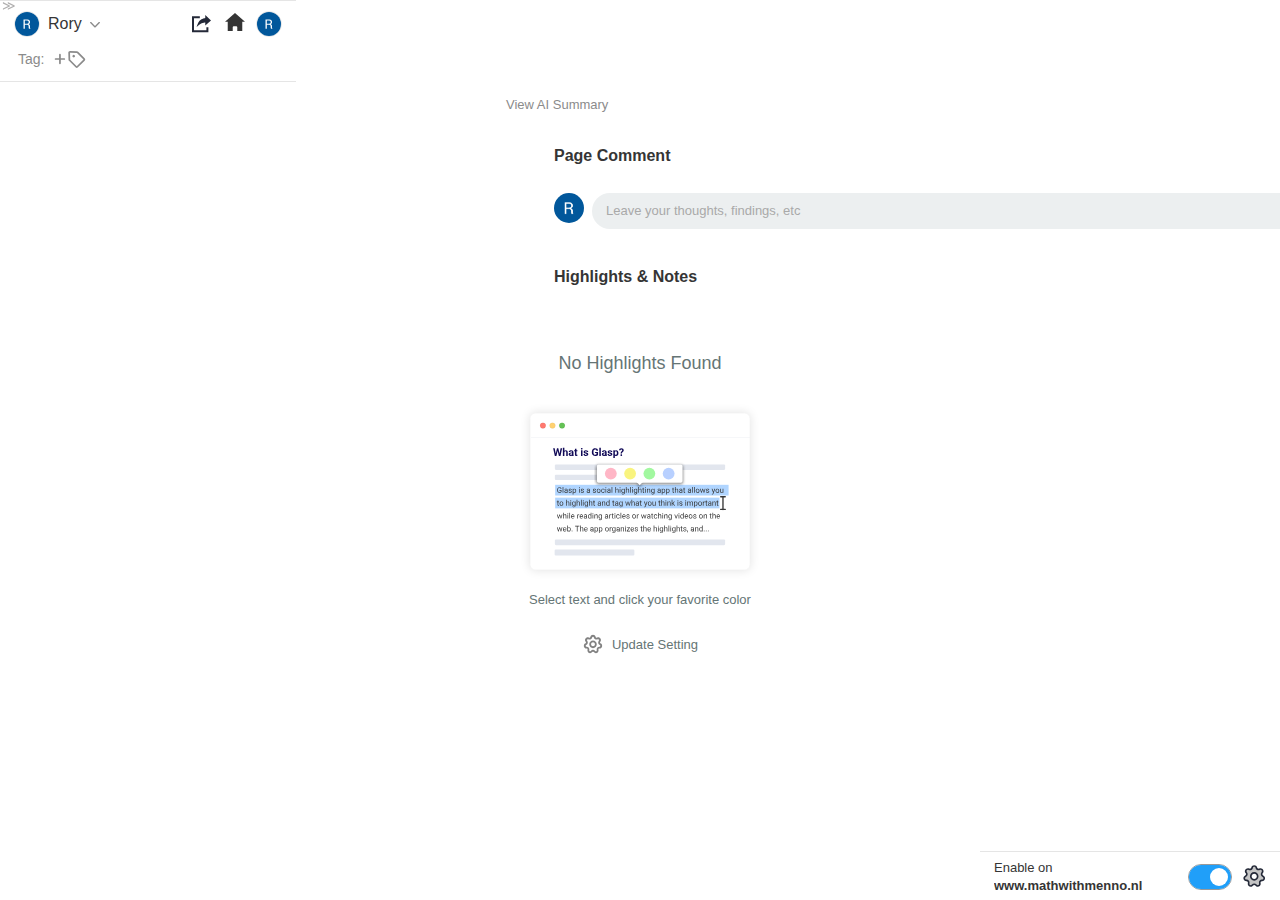
<file: saved_resource(1).html>
<!DOCTYPE html>
<!-- saved from url=(0049)https://www.mathwithmenno.nl/examentraining-havoa -->
<html lang="en"><head><meta http-equiv="Content-Type" content="text/html; charset=UTF-8"><link id="sidebar_css" rel="stylesheet" href="chrome-extension://blillmbchncajnhkjfdnincfndboieik/iframe/sidebar.css"><style>body,body *{font-family:Roboto,sans-serif;font-style:normal;font-weight:400;color:#353535}.sidebar-container{width:300px;margin:auto;position:relative}.glasp_logo{width:196px;margin:auto;margin-top:60px}.main_text{margin:auto;margin-top:24px;text-align:center}.login{margin:auto;margin-top:40px;text-align:center}.highlights-header{position:fixed;top:0;left:0;height:auto;width:100%;max-width:276px;padding:3px 10px;z-index:10;background-color:#fff;border-bottom:1px solid rgba(0,0,0,.1);border-top:1px solid rgba(0,0,0,.1);user-select:none}.header-wrapper{width:100%;max-width:92vw;height:100%;max-height:32px;display:flex;justify-content:space-between;align-items:center;margin-top:4px;white-space:nowrap}.highlights-header h2{width:200px;font-size:18px;line-height:26px;margin:0;text-align:left;vertical-align:middle}.header_home_btn{width:26px;cursor:pointer}.sidebar_header_right_wrapper{display:flex;justify-content:center;align-items:center}.sidebar_share_btn{width:30px;height:30px;display:flex;justify-content:center;align-items:center;margin:0 2px;cursor:pointer}.sidebar_share_btn img{width:24px;height:24px}.share_btn_popup{width:77vw;max-width:260px;height:auto;visibility:hidden;z-index:50;background-color:#fff;border-radius:4px;position:absolute;padding:12px 16px;top:50%;left:20px;box-shadow:rgba(0,0,0,.25) 0 2px 10px 1px}.share_btn_popup_header{width:100%;display:flex;justify-content:space-between;align-items:center}.share_btn_popup_header p{font-size:14px;line-height:1.4em;user-select:none;margin:0}.share_btn_popup_close{width:14px;height:14px;user-select:none}.share_btn_popup_close:hover{cursor:pointer}.share-social-btn-wrapper{display:flex;justify-content:space-around;align-items:center;margin:18px 0;user-select:none}.share-social-btn{width:30px;height:30px;user-select:none}.share-social-btn:hover{cursor:pointer;filter:brightness(95%)}.share_btn_popup_footer{max-width:226px;width:78vw;display:flex;justify-content:space-between;align-items:center;margin:auto;border-top-width:1px;border-top-style:solid;border-top-color:rgba(0,0,0,.1);margin-bottom:10px;padding-top:6px}.share_link{max-width:160px;width:55vw;font-size:11px;line-height:12px;text-align:left;border:none;outline:0!important;vertical-align:middle;white-space:nowrap;overflow:scroll;margin-right:8px;user-select:initial}.share_link_copy_btn{width:100%;padding:8px 12px;font-size:14px;color:#fff;text-align:center;border-radius:.25rem;border:none;background-color:#6297ff;user-select:none;outline:0!important}.share_link_copy_btn:hover{cursor:pointer;filter:brightness(95%)}.content_separator{border-bottom-style:solid;border-bottom-color:#bcbcbc;border-bottom-width:thin;margin:auto;margin-top:14px}.share_btn_popup_section_title{margin-top:12px;font-size:14px;line-height:1.4em;user-select:none}.share_btn_popup_download{width:100%;font-size:14px;display:flex;justify-content:left;align-items:center;margin-top:12px;padding:8px 12px;gap:8px;border-radius:.25rem;border:none;background-color:#eef0f3;user-select:none;outline:0!important;cursor:pointer}.share_btn_popup_download:hover{filter:brightness(95%)}.current_user_list{height:32px;width:max-content;max-width:260px;border-radius:24px;padding:0 6px;display:flex;justify-content:left;align-items:center;user-select:none;overflow:hidden;white-space:nowrap;margin-left:-2px;cursor:pointer}.current_user_list:hover{background-color:#eee}.user-photo{height:24px;width:24px;border-radius:12px;border:.1px solid rgba(0,0,0,.05)}.user-name{text-align:left;width:max-content;margin-left:8px;font-size:16px}.user-pulldown{height:20px;width:20px;margin-left:3px;margin-right:3px}.users_list{width:87vw;max-width:260px;height:auto;max-height:300px;visibility:hidden;z-index:50;background-color:#fff;border-radius:4px;position:absolute;padding-top:6px;padding-bottom:10px;top:54%;left:20px;box-shadow:rgba(0,0,0,.25) 0 2px 10px 1px;user-select:none;overflow:scroll}.users_list_number{text-align:left;height:30px;line-height:30px;padding-left:14px;white-space:nowrap;overflow:hidden}.user_list{height:32px;display:flex;justify-content:left;align-items:center;user-select:none;white-space:nowrap;overflow:hidden;padding-left:10px;cursor:pointer}.user_list:hover{background-color:#eee}.content_tag_wrapper{max-width:100%;height:22px;margin:auto;padding:8px 0 8px 8px;display:flex;justify-content:left;align-items:center}.content_tag_wrapper_p{height:fit-content;width:fit-content;font-size:14px;color:#8b8b8b;margin-right:6px}.content_tag_icon{height:22px;user-select:none}.content_tag_icon:hover{cursor:pointer;background-color:#eee;border-radius:4px}.content_tag_list{max-width:100%;height:22px;display:flex;justify-content:left;align-items:center;margin-right:3px;border-radius:3px;padding:3px 0;overflow:scroll;width:fit-content;border:none;margin-left:0}.content_tag{font-size:13px;line-height:16px;text-align:center;font-weight:700;padding:3px 8px;border-radius:13px;color:#3d3d3d;background-color:#e2e2e2;margin:0 3px;user-select:none;display:flex;justify-content:left;align-items:center;white-space:nowrap}.content_tag:hover{cursor:pointer;background-color:#d2d2d2}.content_tag_delete_btn{width:10px;height:16px;user-select:none;margin-left:8px;line-height:14px;font-size:18px}.content_tag_delete_btn:hover{color:#d9534f;cursor:pointer}.content_tag_icon{height:22px;user-select:none}.content_tag_icon:hover{cursor:pointer}.content_tag_input{outline:0;border:none;width:70px;white-space:nowrap;background:0 0;margin-left:4px}.tag_suggestion_wrapper{background-color:#fff;box-shadow:rgba(0,0,0,.25) 0 2px 10px 1px;border-radius:3px;user-select:none;top:4px;left:40px;height:fit-content;max-height:206px;width:237px;overflow:scroll;z-index:10}.tag_suggestion{padding:5px 14px}.tag_suggestion:hover{background-color:#eaeaea;cursor:pointer}.highlights_list_container{position:absolute;margin-top:90px;background-color:#fff}.sidebar_section_title_wrapper{display:flex;justify-content:left;align-items:center;padding:2vw 5vw;height:24px;width:90vw}.sidebar_section_title{font-size:16px;font-weight:700}.sidebar_copy_all{font-size:14px;margin-left:auto;text-decoration:underline;color:#209ff9;user-select:none;visibility:hidden;cursor:pointer}.content_optional_el:hover{background-color:#eee}.dashboard_pn{display:flex;justify-content:left;align-items:flex-start;padding:0 5vw 10px}.dashboard_pn_photo{width:30px;border-radius:50%;margin-right:8px;cursor:pointer}.dashboard_pn_photo:hover{filter:brightness(1.05)}.dashboard_pn_wrapper{padding:10px 14px;border-radius:16px;background-color:#eceff0}.dashboard_pn_wrapper{width:68vw;height:20px;min-height:20px;border-radius:20px;padding:8px 14px}.dashboard_pn_content{font-size:15px;line-height:20px;margin-top:8px;overflow:hidden}.dashboard_pn_content{margin-top:0}.dashboard_pn_textarea{outline:0;border:none;background-color:#eceff0;resize:none;padding:0;height:fit-content;min-height:20px;font-size:13px;width:100%;line-height:20px;cursor:text}.dashboard_pn_textarea[placeholder]:empty::before{content:attr(placeholder);color:#a9a9a9}.page_note_btn_wrapper{width:24px;margin-left:auto;user-select:none}.page_note_btn_wrapper:hover{cursor:pointer}.page_note_btn{width:24px;filter:grayscale(100%)}.page_note_btn:hover{filter:grayscale(0)}.page_note_action_btn_wrapper{display:flex;justify-content:center;align-items:center;user-select:none;margin-left:auto;width:max-content;display:none}.page_note_action_btn{width:60px;height:24px;border-radius:4px;border:none;font-size:13px;line-height:13px;color:#fff;outline:0;background-color:#209ff9;display:none}.page_note_action_btn:hover{cursor:pointer}.page_note_content_wrapper{width:90vw;padding:0 5vw 10px;margin:0;font-size:14px;line-height:18px;display:none}.page_note_content{border:solid 1px #bbb!important;margin:auto;padding:10px 14px;outline:0;width:89%;font-size:14px;line-height:20px;resize:none;height:60px;min-height:60px;text-align:left;background-color:transparent;vertical-align:text-bottom;border-radius:2px}.highlights_list_empty{height:auto;width:300px;display:block;text-align:center;user-select:none}.highlights_list_empty svg{margin:auto;margin-top:0;width:220px;height:100%;box-shadow:rgb(0 0 0 / 10%) 0 0 10px 1px;user-select:none;border-radius:6px}.highlights_list_empty h2{line-height:19px;margin:auto;padding-top:40px;padding-bottom:40px;width:222px;text-align:center;color:#626262;font-size:18px;font-weight:400}.sidebar_empty_desc img{margin:auto;margin-top:20px;width:190px;height:100%;box-shadow:rgb(0 0 0 / 10%) 0 0 10px 1px;user-select:none;border-radius:6px}.sidebar_empty_desc h3{margin:auto;line-height:19px;margin-top:24px;width:222px;text-align:left;padding-left:0;color:#626262;font-size:16px}.sidebar_empty_desc p{margin:auto;line-height:19px;margin-top:16px;width:222px;text-align:center;color:#657575;font-size:14px}.highlights_list_empty_shortcut{margin:auto;margin-top:24px;width:222px}.highlights_list_empty_shortcut p{margin:auto;margin-top:12px;width:222px;color:#979797;font-size:14px}::-webkit-scrollbar{width:0;height:0;background:0 0}.highlights_list{padding:8px 12px 80px;margin:auto;text-align:center;display:inline-table}.highlight-wrapper{width:80vw;margin:0;margin-bottom:10px;padding:10px 14px;background-color:#fff;text-align:left;border:solid 1px #bbb!important;border-radius:3px!important;position:relative}.highlight-wrapper:hover{background-color:#fafafa!important}.highlight-wrapper:focus{outline:0!important}.text_wrapper{margin:auto;border-left-style:solid;border-left-width:6px}.text_wrapper p{margin:0;font-size:14px;padding-left:10px}.text_wrapper p:hover{cursor:pointer}.highlight_menu_bg_wrapper{width:0;height:0;position:absolute;right:9%;top:0}.highlight_text_menu{width:18px;height:18px;position:relative;left:4px}.highlight_text_menu:hover{cursor:pointer}.highlight_text_menu img{width:13px;user-select:none;position:relative;top:1px;left:3px}.highlight_menu_wrapper{width:max-content;font-size:14px;top:2px;right:-24px;padding:4px 0 3px;background-color:#fff;box-shadow:rgba(0,0,0,.25) 0 2px 10px 1px;border-radius:3px;user-select:none;height:fit-content;position:absolute;float:left;z-index:1000}.highlight_menu_options{padding:5px 14px;border-radius:0;display:flex;justify-content:left;align-items:center;font-size:14px;white-space:nowrap;cursor:pointer}.highlight_menu_options:hover{background-color:#eaeaea}.highlight_delete_option{color:#f93f3f}.highlight_note_add_btn{width:27px;height:27px;float:right;position:relative!important;right:-14px;bottom:17.5px;outline:0;user-select:none}.highlight_note_add_btn:hover{cursor:pointer}.highlight_note_add_btn_hover{font-size:10px;width:52px;display:block;float:right;background-color:#353535;color:#fff;text-align:center;border-radius:3px;padding:5px 0;position:absolute;bottom:-25px;right:-13px;z-index:1;user-select:none}.note_separator{border-bottom-width:260px;border-bottom:.5px solid #d6d6d6;margin-top:10px;user-select:none}.highlight_note_div{width:100%;max-width:230px;height:auto;margin:10px 2vw 1vw 2vw;text-align:center;overflow:hidden}.highlight_note_textarea{border:none;outline:0;width:73vw;font-size:14px;line-height:20px;resize:none;min-height:20px;text-align:left;background-color:transparent;vertical-align:text-bottom}.highlight_note_textarea_hover:hover{outline:thin solid #bcbcbc!important}.highlight_note_title{font-size:15px;line-height:17px;font-weight:700;width:100%;text-align:left}.note_content{width:100%;font-size:14px;line-height:18px;margin-top:6px}.highlight_note_saving{height:9px;font-size:9px;float:right;position:relative!important;right:7px;bottom:2px;color:gray;user-select:none}.highlight_note_footer{display:flex;justify-content:space-between;align-items:center;width:92%;height:0;margin:auto}.highlight_note_footer_guide{color:gray;font-size:9px;height:9px;float:left;position:relative;bottom:-2px}.sidebar-footer{position:fixed;bottom:0;right:0;width:272px;max-width:92vw;height:42px;padding:3px 14px;display:flex;background-color:#fff;justify-content:space-between;align-items:center;border-top-style:solid;border-top-width:1px;border-top-color:rgba(0,0,0,.1);user-select:none}.highlighter-toggle{width:100%;height:34px;display:flex;justify-content:space-between;align-items:center;margin-right:10px;user-select:none}.highlighter_desc{height:36px;max-width:180px;overflow:hidden;text-overflow:ellipsis;display:grid;justify-content:left;align-items:center}.highlighter_desc p{font-size:13px}.highlighter_desc span{display:block;font-size:13px;font-weight:700}.onoffswitch_btn_hover{left:80%!important}.sidebar_setting{width:28px;height:28px;cursor:pointer}.shortcut-hover{visibility:hidden;font-size:10px;width:max-content;background-color:#000;color:#fff;text-align:center;border-radius:4px;padding:6px;position:absolute;bottom:100%;left:50%;margin-left:-90px;z-index:1;box-shadow:rgba(0,0,0,.25) 0 2px 10px 1px}.setting_btn_hover{bottom:100%;left:auto;right:0}.header_home_btn_hover{bottom:auto;left:auto;top:54%;right:0}.share_btn_hover{bottom:auto;left:auto;top:54%;right:10%}.copy_content_btn_hover{bottom:auto;left:auto;top:54%;right:20%}.page_note_hover{visibility:hidden;font-size:10px;width:max-content;background-color:#000;color:#fff;text-align:center;border-radius:4px;padding:6px;position:absolute;bottom:100%;left:50%;margin-left:-90px;z-index:1;box-shadow:rgba(0,0,0,.25) 0 2px 10px 1px;bottom:auto;left:auto;top:32px;right:0}.onoffswitch:hover,.shortcut-hover:hover{visibility:visible}.onoffswitch{position:relative;width:44px;height:24px;user-select:none;margin:0;margin-left:6px}.onoffswitch-checkbox{position:absolute;opacity:0;pointer-events:none}.onoffswitch-label{display:block;overflow:hidden;cursor:pointer;border:1px solid #999;border-radius:20px}.onoffswitch-inner{display:block;width:200%;margin-left:-100%;transition:margin .1s ease-in 0s}.onoffswitch-inner:after,.onoffswitch-inner:before{display:block;float:left;width:50%;height:24px;padding:0;line-height:24px;color:#fff;box-sizing:border-box}.onoffswitch-inner:before{content:"";font-size:13px;padding-left:11px;background-color:#209ff9;color:#fff}.onoffswitch-inner:after{content:"";font-size:13px;padding-right:9px;background-color:#eee;color:#999;text-align:right}.onoffswitch-switch{display:block;width:18px;height:18px;margin:4px;background:#fff;position:absolute;top:0;bottom:0;right:18px;border-radius:24px;transition:all .1s ease-in 0s}.onoffswitch-switch:after{margin-left:10px}.onoffswitch-checkbox:checked+.onoffswitch-label .onoffswitch-inner{margin-left:0}.onoffswitch-checkbox:checked+.onoffswitch-label .onoffswitch-switch{right:0}.sidebar_setting_popup{width:85vw;max-width:200px;white-space:nowrap;overflow:hidden;height:auto;visibility:hidden;z-index:50;background-color:#fff;border-radius:4px;position:absolute;bottom:120%;right:14px;box-shadow:rgba(0,0,0,.25) 0 2px 10px 4px;padding:6px 0}.sidebar_setting_item{height:36px;margin:auto;padding-left:16px;display:flex;justify-content:left;align-items:center;gap:8px;font-size:15px;cursor:pointer}.sidebar_setting_item:hover{background-color:#eee}.sidebar_setting_item img{height:24px;width:24px}.user_setting_separator{width:90%;border-bottom-style:solid;border-bottom-color:#d9d9d9;border-bottom-width:thin;margin:auto;margin-top:4px;margin-bottom:4px}</style></head><body style="background-color:#fff;scroll-behavior:smooth!important;font-family:Roboto,sans-serif;font-style:normal;font-weight:400;color:#353535;margin:0"><div class="sidebar-container" style="width:300px;margin:auto;position:relative"><p style="position:fixed;top:0;left:0;padding:2px;z-index:100;cursor:pointer;font-weight:100;font-size:13px;color:#b0afaf;height:10px;line-height:8px;user-select:none;margin-block-start:0;margin-block-end:0" id="sidebar_close_btn">≫</p><div class="highlights-header" style="position:fixed;top:0;left:0;height:auto;width:100%;max-width:276px;padding:3px 10px;z-index:10;background-color:#fff;border-bottom:1px solid rgba(0,0,0,.1);border-top:1px solid rgba(0,0,0,.1);user-select:none"><div class="header-wrapper" style="width:100%;max-width:92vw;height:100%;max-height:32px;display:flex;justify-content:space-between;align-items:center;margin-top:4px;white-space:nowrap"><div class="current_user_list" id="current_user_list" style="height:32px;width:max-content;max-width:260px;border-radius:24px;padding:0 6px;display:flex;justify-content:left;align-items:center;user-select:none;overflow:hidden;white-space:nowrap;margin-left:-2px;cursor:pointer">
            <img class="user-photo" id="user-photo" style="height:24px;width:24px;border-radius: 14px;border: 0.1px solid rgba(0,0,0,0.1);" src="./unnamed.png">
            <div class="user-name" id="user-name" style="text-align: left;width: max-content;margin-left: 8px;font-size: 16px;">Rory</div>
            <svg class="user-pulldown" id="user-pulldown" style="height: 20px;width: 20px;margin-left: 3px;margin-right: 3px;" width="20" height="20" viewBox="0 0 22 22" fill="none" xmlns="http://www.w3.org/2000/svg">
                <path d="M16.2447 9.9588C16.5376 9.6659 16.5376 9.19103 16.2447 8.89814C15.9518 8.60524 15.4769 8.60524 15.184 8.89814L16.2447 9.9588ZM6.81611 8.89814C6.52322 8.60524 6.04835 8.60524 5.75545 8.89814C5.46256 9.19103 5.46256 9.6659 5.75545 9.9588L6.81611 8.89814ZM11.7425 14.461L16.2447 9.9588L15.184 8.89814L10.6819 13.4003L11.7425 14.461ZM11.3183 13.4003L6.81611 8.89814L5.75545 9.9588L10.2576 14.461L11.3183 13.4003ZM10.6819 13.4003C10.8576 13.2246 11.1425 13.2246 11.3183 13.4003L10.2576 14.461C10.6677 14.871 11.3325 14.871 11.7425 14.461L10.6819 13.4003Z" fill="#8B8B8B"></path>
            </svg></div><div class="users_list" id="users_list" style="width:87vw;max-width:260px;height:auto;max-height:300px;visibility:hidden;z-index:50;background-color:#fff;border-radius:4px;position:absolute;padding-top:6px;padding-bottom:10px;top:54%;left:20px;box-shadow:rgba(0,0,0,.25) 0 2px 10px 1px;user-select:none;overflow:scroll"><div class="users_list_number" style="text-align:left;height:30px;line-height:30px;padding-left:14px;white-space:nowrap;overflow:hidden"><span id="users_list_num">0</span> People Highlighted</div><div class="user_list" id="user_list" style="height:32px;display:flex;justify-content:left;align-items:center;user-select:none;white-space:nowrap;overflow:hidden;padding-left:10px;cursor:pointer"></div></div><div class="sidebar_header_right_wrapper" style="display:flex;justify-content:center;align-items:center"><div class="sidebar_share_btn" id="sidebar_share_btn" title="Share Highlights" style="width:30px;height:30px;display:flex;justify-content:center;align-items:center;margin:0 2px;cursor:pointer"><svg id="sidebar_share_btn_img" width="24" height="24" viewBox="0 0 24 24" fill="none" xmlns="http://www.w3.org/2000/svg"><path d="M10.5269 8.85366C8.8879 10.961 8.53668 12.4829 7.6001 15.0585C9.3562 13.5366 10.5269 12.2488 12.166 11.4293C13.805 10.6098 16.2635 10.3756 16.2635 10.3756V13.5366L22.0001 8.61951L16.2635 3V5.92683C16.2635 5.92683 12.166 6.74634 10.5269 8.85366Z" fill="#242938"></path><path d="M10.84 5.16003H4V19.373H18.4V15.24" stroke="#242938" stroke-width="2"></path></svg></div><span class="shortcut-hover share_btn_hover" style="visibility:hidden;font-size:10px;width:max-content;background-color:#000;color:#fff;text-align:center;border-radius:4px;padding:6px;position:absolute;bottom:100%;left:50%;margin-left:-90px;z-index:1;box-shadow:rgba(0,0,0,.25) 0 2px 10px 1px;bottom:auto;left:auto;top:54%;right:17%">Share Highlights</span><div class="share_btn_popup" id="share_btn_popup" style="width:77vw;max-width:260px;height:auto;visibility:hidden;z-index:50;background-color:#fff;border-radius:4px;position:absolute;padding:12px 16px;top:50%;left:20px;box-shadow:rgba(0,0,0,.25) 0 2px 10px 1px"><div class="share_btn_popup_header" style="width:100%;display:flex;justify-content:space-between;align-items:center"><p style="margin:0">Share Highlights</p><svg class="share_btn_popup_close" id="share_btn_popup_close" width="14" height="14" viewBox="0 0 24 24" fill="none" xmlns="http://www.w3.org/2000/svg"><path d="M3 3L21 21M3 21L21 3" stroke="#777777" stroke-width="2" stroke-linecap="round"></path></svg></div><div class="share-social-btn-wrapper" style="display:flex;justify-content:space-around;align-items:center;margin:18px 0;user-select:none"><svg class="share-social-btn" style="width:30px;height:30px;user-select:none" id="twitter_share" width="30" height="30" viewBox="0 0 60 60" fill="none" xmlns="http://www.w3.org/2000/svg"><mask id="mask0_342_0" style="mask-type:alpha" maskUnits="userSpaceOnUse" x="0" y="0" width="60" height="60"><rect width="60" height="60" fill="#C4C4C4"></rect></mask><g mask="url(#mask0_342_0)"><path d="M19.6109 53C40.743 53 52.3014 35.3009 52.3014 19.9523C52.3014 19.4496 52.3014 18.9492 52.2678 18.451C54.5164 16.8068 56.4574 14.7709 58 12.4388C55.9031 13.3781 53.6787 13.9941 51.401 14.2662C53.7994 12.8147 55.5945 10.5316 56.4522 7.84193C54.1968 9.19485 51.7294 10.1483 49.1565 10.6612C47.4242 8.79909 45.1331 7.56605 42.6378 7.15288C40.1425 6.73972 37.582 7.16946 35.3526 8.37562C33.1232 9.58178 31.3492 11.4971 30.3051 13.8252C29.2609 16.1533 29.0049 18.7644 29.5766 21.2544C25.0087 21.0229 20.54 19.8229 16.4606 17.7322C12.3812 15.6416 8.78235 12.707 5.8976 9.11909C4.42837 11.676 3.97837 14.703 4.63923 17.5835C5.3001 20.4641 7.02213 22.9818 9.45472 24.6239C7.6263 24.5691 5.83775 24.0705 4.24 23.1701C4.24 23.2177 4.24 23.2675 4.24 23.3173C4.24073 25.9989 5.15899 28.5978 6.83903 30.673C8.51908 32.7482 10.8575 34.1721 13.4576 34.7031C11.7661 35.1694 9.99138 35.2376 8.26976 34.9024C9.00394 37.2102 10.4333 39.2284 12.3579 40.6747C14.2825 42.1209 16.6062 42.9229 19.0038 42.9684C14.9354 46.2008 9.90957 47.9555 4.73504 47.9502C3.8209 47.9485 2.90766 47.8925 2 47.7827C7.25422 51.1913 13.3678 52.9994 19.6109 52.9909" fill="#1DA1F2"></path></g></svg> <svg class="share-social-btn" style="width:30px;height:30px;user-select:none" id="fb_share" width="30" height="30" viewBox="0 0 30 30" fill="none" xmlns="http://www.w3.org/2000/svg"><path d="M30 15.091C30 6.756 23.285 0 15 0C6.715 0 0 6.756 0 15.091C0 22.625 5.484 28.868 12.656 30V19.454H8.848V15.09H12.656V11.766C12.656 7.984 14.895 5.894 18.322 5.894C19.962 5.894 21.68 6.189 21.68 6.189V9.903H19.787C17.924 9.903 17.344 11.067 17.344 12.261V15.091H21.504L20.839 19.453H17.344V30C24.516 28.868 30 22.625 30 15.091Z" fill="#1877F2"></path></svg> <svg class="share-social-btn" style="width:30px;height:30px;user-select:none" id="linkedin_share" width="30" height="30" viewBox="0 0 30 30" fill="none" xmlns="http://www.w3.org/2000/svg"><path d="M25.5614 25.5612H21.1164V18.6C21.1164 16.9401 21.0867 14.8032 18.8045 14.8032C16.4893 14.8032 16.1351 16.6118 16.1351 18.4792V25.5607H11.69V11.2457H15.9573V13.202H16.017C16.4441 12.4719 17.0612 11.8712 17.8026 11.464C18.5441 11.0568 19.3821 10.8583 20.2274 10.8897C24.7326 10.8897 25.5633 13.8531 25.5633 17.7082L25.5614 25.5612ZM6.67453 9.28899C6.16435 9.28908 5.66559 9.13788 5.24133 8.85452C4.81708 8.57115 4.48641 8.16834 4.29109 7.69703C4.09577 7.22572 4.04458 6.70707 4.14402 6.20667C4.24346 5.70628 4.48906 5.24661 4.84975 4.88579C5.21044 4.52497 5.67002 4.27921 6.17039 4.17959C6.67075 4.07997 7.1894 4.13096 7.66078 4.32611C8.13217 4.52127 8.53509 4.85182 8.81861 5.27597C9.10213 5.70012 9.25351 6.19882 9.2536 6.709C9.25366 7.04775 9.18699 7.38319 9.05741 7.69618C8.92783 8.00916 8.7379 8.29356 8.49841 8.53313C8.25892 8.77271 7.97457 8.96276 7.66163 9.09245C7.34869 9.22214 7.01328 9.28893 6.67453 9.28899V9.28899ZM8.89706 25.5612H4.44737V11.2457H8.89706V25.5612ZM27.7775 0.00204388H2.21374C1.63351 -0.00450396 1.0744 0.219572 0.6593 0.625032C0.244203 1.03049 0.00708132 1.58416 0 2.16438V27.8342C0.00683896 28.4147 0.243821 28.9687 0.658904 29.3746C1.07399 29.7805 1.63323 30.005 2.21374 29.9988H27.7775C28.3591 30.0061 28.9199 29.7822 29.3367 29.3764C29.7534 28.9705 29.9919 28.4158 30 27.8342V2.16253C29.9917 1.58116 29.753 1.02686 29.3362 0.621409C28.9195 0.215959 28.3589 -0.00747654 27.7775 0.000191021" fill="#0A66C2"></path></svg> <svg class="share-social-btn" style="width:30px;height:30px;user-select:none" id="email_share" width="30" height="30" viewBox="0 0 30 30" fill="none" xmlns="http://www.w3.org/2000/svg"><path d="M26.0001 24H4C3.44772 24 3 23.5523 3 23V9V7.00006C3 6.44778 3.44771 6.00006 3.99999 6.00006L15.0001 6L26.0001 6.00006C26.5524 6.00006 27.0001 6.44778 27.0001 7.00006V9V23C27.0001 23.5523 26.5524 24 26.0001 24Z" fill="white"></path><path d="M3 9L3 7.00006C3 6.44778 3.44771 6.00006 3.99999 6.00006L15.0001 6L26.0001 6.00006C26.5524 6.00006 27.0001 6.44778 27.0001 7.00006V9M3 9L3 23C3 23.5523 3.44772 24 4 24H26.0001C26.5524 24 27.0001 23.5523 27.0001 23V9M3 9L14.4962 15.7061C14.8075 15.8877 15.1926 15.8877 15.5039 15.7061L27.0001 9" stroke="#828282" stroke-width="2.2"></path></svg></div><button class="share_link_copy_btn" style="width:100%;padding:8px 12px;font-size:14px;color:#fff;text-align:center;border-radius:.25rem;border:none;background-color:#6297ff;user-select:none;outline:0!important" id="share_link_copy_btn">Copy Link</button><div class="content_separator" style="border-bottom-style:solid;border-bottom-color:#bcbcbc;border-bottom-width:thin;margin:auto;margin-top:14px"></div><div class="share_btn_popup_section_title" style="margin-top:12px;font-size:14px;line-height:1.4em;user-select:none">Download &amp; Export</div><button class="share_btn_popup_download" style="width:100%;font-size:14px;display:flex;justify-content:left;align-items:center;margin-top:12px;padding:8px 12px;gap:8px;border-radius:.25rem;border:none;background-color:#eef0f3;user-select:none;outline:0!important;cursor:pointer" id="highlight_export_readwise" title="Export to Readwise"><svg style="border:1px solid #545760;border-radius:1px;filter:opacity(.7)" width="20" height="20" viewBox="0 0 20 20" fill="none" xmlns="http://www.w3.org/2000/svg" xmlns:xlink="http://www.w3.org/1999/xlink"><rect width="20" height="20" fill="url(#pattern0)"></rect><defs><pattern id="pattern0" patternContentUnits="objectBoundingBox" width="1" height="1"><use xlink:href="#image0_2919_2940" transform="scale(0.01)"></use></pattern><image id="image0_2919_2940" width="100" height="100" xlink:href="[data-uri]"></image></defs></svg><p id="highlight_export_readwise_p" style="font-weight:300;margin:0">Export to Readwise</p></button></div><div class="sidebar_share_btn" id="header_home_btn" title="Go to Home" style="width:30px;height:30px;display:flex;justify-content:center;align-items:center;margin:0 2px;cursor:pointer"><a href="https://glasp.co/home" target="_blank"><svg width="24" height="24" viewBox="0 0 24 24" fill="none" xmlns="http://www.w3.org/2000/svg"><path d="M5.57727 11.8235V10.9735H4.72727H4.24806L12 4.13358L19.7519 10.9735H19.2727H18.4227V11.8235V20.15H15.1227V17.2353C15.1227 16.2136 14.2945 15.3853 13.2727 15.3853H10.7273C9.70555 15.3853 8.87727 16.2136 8.87727 17.2353V20.15H5.57727V11.8235Z" fill="#353535" stroke="#353535" stroke-width="1.7"></path></svg></a></div><span id="header_home_btn_hover" class="shortcut-hover header_home_btn_hover" style="visibility:hidden;font-size:10px;width:max-content;background-color:#000;color:#fff;text-align:center;border-radius:4px;padding:6px;position:absolute;bottom:100%;left:50%;margin-left:-90px;z-index:1;box-shadow:rgba(0,0,0,.25) 0 2px 10px 1px;bottom:auto;left:auto;top:54%;right:10%">Go to Home</span> <a class="sidebar_share_btn" id="user-photo-right-top-link" href="https://glasp.co/#/jsemet4imwgj77ck" target="_blank" title="Go to My Page" style="width:30px;height:30px;display:flex;justify-content:center;align-items:center;margin:0 2px;cursor:pointer"><img class="user-photo" id="user-photo-right-top" style="height:24px;width:24px;border-radius:14px;border:.1px solid rgba(0,0,0,.1)" src="./unnamed.png"> </a><span id="" class="shortcut-hover header_home_btn_hover" style="visibility:hidden;font-size:10px;width:max-content;background-color:#000;color:#fff;text-align:center;border-radius:4px;padding:6px;position:absolute;bottom:100%;left:50%;margin-left:-90px;z-index:1;box-shadow:rgba(0,0,0,.25) 0 2px 10px 1px;bottom:auto;left:auto;top:54%;right:0">Go to My Page</span></div></div><div class="content_tag_wrapper" id="content_tag_wrapper" style="max-width:100%;height:22px;margin:auto;padding:8px 0 8px 8px;display:flex;justify-content:left;align-items:center"><div class="content_tag_wrapper_p" id="content_tag_wrapper_p" style="height:fit-content;width:fit-content;font-size:14px;color:#8b8b8b;margin-right:6px">Tag:</div><div class="content_tag_list" id="content_tag_list" style="max-width:100%;height:22px;display:flex;justify-content:left;align-items:center;margin-right:3px;border-radius:3px;padding:3px 0;overflow:scroll;width:fit-content;border:none;margin-left:0"></div><button id="content_tag_icon" style="outline: none;background: transparent;display: flex;padding: 0;border: none;"><svg class="content_tag_icon" width="33" height="22" viewBox="0 0 38 22" fill="none" xmlns="http://www.w3.org/2000/svg">
            <path d="M26.6146 19.9179L19.1258 12.429C18.945 12.2483 18.8403 12.0051 18.8332 11.7496L18.6126 3.77648C18.5967 3.20267 19.0661 2.73331 19.6399 2.74919L27.613 2.96986C27.8685 2.97694 28.1117 3.08161 28.2924 3.26238L35.7813 10.7512C36.1718 11.1418 36.1718 11.7749 35.7813 12.1654L28.0288 19.9179C27.6383 20.3084 27.0051 20.3084 26.6146 19.9179Z" stroke="#8B8B8B" stroke-width="2"></path>
            <ellipse cx="23.8596" cy="7.70834" rx="1.5" ry="1.5" transform="rotate(-45 23.8596 7.70834)" fill="#8B8B8B"></ellipse>
            <path d="M3 11H13M8 6V16" stroke="#8B8B8B" stroke-width="2" stroke-linecap="round" stroke-linejoin="round"></path>
        </svg></button></div></div><div class="highlights_list_container" style="position:absolute;margin-top:90px;background-color:#fff"><div class="content_optional_div" style="display:flex;justify-content:left;align-items:center;padding:0 8px;position:relative"><div class="content_optional_el" id="content_ai_summary" style="width:fit-content;height:20px;display:flex;align-items:center;padding:4px 8px;font-size:13px;border-radius:4px;cursor:pointer;color:#747474;user-select:none;position:relative"><p style="color:#8b8b8b">View AI Summary</p></div></div><div class="page_note_section" id="page_note_section">
    <div class="sidebar_section_title_wrapper" id="pagenote_title" style="display: flex;justify-content: left;align-items: center;padding: 2vw 5vw;height: 24px;width: 90vw;">
        <div class="sidebar_section_title" style="font-size: 16px;font-weight: bold;">Page Comment</div>
        <div class="page_note_action_btn_wrapper" id="page_note_action_btn_wrapper" style="display: block;user-select: none;margin-left: auto;width: max-content;">
                <button class="page_note_action_btn" id="page_note_save_btn" style="display: none;width: 60px;height: 24px;border-radius: 4px;border: none;font-size: 13px;line-height: 13px;color: white;outline: none;background-color: #209FF9;">Save</button>
            </div>
    </div>
    <div class="dashboard_pn" id="dashboard_pn_container" style="display: flex;justify-content: left;align-items: flex-start;padding: 0px 5vw 10px;">
        <a href="https://glasp.co/#/jsemet4imwgj77ck" target="_blank"><img class="dashboard_pn_photo" style="height:30px;width:30px;border-radius: 50%;margin-right: 8px;cursor: pointer;" src="./unnamed.png"></a>
        <div class="dashboard_pn_wrapper" id="dashboard_pn_wrapper" style="padding: 10px 14px;border-radius: 16px;background-color: #eceff0;width: 68vw;height: fit-content;min-height: 20px;border-radius: 20px;padding: 8px 14px;">
            <div class="dashboard_pn_textarea" id="content_pagenote" style="outline: none;border: none;background-color: #eceff0;resize: none;padding: 0;height: fit-content;min-height: 20px;font-size: 13px;width: 100%;line-height: 20px;cursor: text;" placeholder="Leave your thoughts, findings, etc" contenteditable="false"></div>
        </div>
    </div></div><div class="highlights_section"><div class="sidebar_section_title_wrapper" style="display:flex;justify-content:left;align-items:center;padding:2vw 5vw;height:24px;width:90vw"><div class="sidebar_section_title" style="font-size:16px;font-weight:700">Highlights &amp; Notes</div><div class="sidebar_copy_all" id="sidebar_copy_all" style="font-size:14px;margin-left:auto;text-decoration:underline;color:#209ff9;user-select:none;visibility:hidden;cursor:pointer">Copy All</div></div><div class="highlights_list_empty" id="highlights_list_empty" style="height: auto; width: 300px; display: block; text-align: center; user-select: none; visibility: visible;"><h2 style="line-height:19px;margin:auto;padding-top:40px;padding-bottom:40px;width:222px;text-align:center;color:#657575;font-size:18px;font-weight:400">No Highlights Found</h2><svg id="feature_highlight" style="height:157px;margin:auto;margin-top:0;width:220px;height:100%;box-shadow:rgb(0 0 0 / 10%) 0 0 10px 1px;user-select:none;border-radius:6px" width="220" height="157" viewBox="0 0 411 293" fill="none" xmlns="http://www.w3.org/2000/svg"><rect x="0.25" y="0.25" width="410.5" height="292.5" rx="9.75" fill="white" stroke="#E5E5E5" stroke-width="0.5"></rect><rect x="47" y="134" width="324" height="20" fill="#B0D5FF"></rect><rect x="47" y="158" width="307" height="20" fill="#B0D5FF"></rect><path d="M58.8076 147.648C58.4583 148.148 57.9698 148.523 57.342 148.773C56.719 149.019 55.9921 149.142 55.1614 149.142C54.3212 149.142 53.5754 148.946 52.9241 148.554C52.2727 148.157 51.7677 147.596 51.4089 146.869C51.0549 146.142 50.8732 145.299 50.8638 144.341V143.442C50.8638 141.889 51.2249 140.686 51.947 139.831C52.6739 138.977 53.6934 138.55 55.0056 138.55C56.0818 138.55 56.9479 138.826 57.604 139.378C58.2601 139.926 58.6613 140.705 58.8076 141.715H57.4482C57.1934 140.351 56.3815 139.668 55.0127 139.668C54.1017 139.668 53.4102 139.989 52.9382 140.631C52.4709 141.269 52.2349 142.194 52.2302 143.407V144.249C52.2302 145.406 52.4945 146.326 53.0232 147.01C53.5518 147.69 54.2669 148.03 55.1685 148.03C55.6782 148.03 56.1243 147.973 56.5066 147.86C56.8889 147.747 57.2052 147.556 57.4553 147.287V144.971H55.0693V143.867H58.8076V147.648ZM62.2981 149H60.9883V138.125H62.2981V149ZM69.1304 149C69.0549 148.849 68.9935 148.58 68.9463 148.193C68.3374 148.825 67.6105 149.142 66.7656 149.142C66.0104 149.142 65.3897 148.929 64.9036 148.504C64.4221 148.075 64.1814 147.532 64.1814 146.876C64.1814 146.078 64.4835 145.46 65.0876 145.021C65.6965 144.577 66.5509 144.355 67.6506 144.355H68.925V143.754C68.925 143.296 68.7882 142.932 68.5144 142.663C68.2406 142.39 67.8371 142.253 67.3037 142.253C66.8364 142.253 66.4447 142.371 66.1284 142.607C65.8122 142.843 65.6541 143.128 65.6541 143.463H64.3372C64.3372 143.081 64.4717 142.713 64.7407 142.359C65.0145 142 65.3826 141.717 65.8452 141.509C66.3125 141.302 66.8246 141.198 67.3816 141.198C68.2642 141.198 68.9557 141.42 69.4561 141.863C69.9564 142.302 70.216 142.909 70.2349 143.683V147.209C70.2349 147.912 70.3245 148.471 70.5039 148.887V149H69.1304ZM66.9568 148.002C67.3674 148.002 67.7568 147.896 68.125 147.683C68.4932 147.471 68.7598 147.195 68.925 146.855V145.283H67.8984C66.2936 145.283 65.4912 145.753 65.4912 146.692C65.4912 147.103 65.6281 147.424 65.9019 147.655C66.1756 147.886 66.5273 148.002 66.9568 148.002ZM76.7485 146.968C76.7485 146.614 76.614 146.34 76.345 146.147C76.0806 145.948 75.6157 145.779 74.9502 145.637C74.2894 145.495 73.7631 145.325 73.3713 145.127C72.9843 144.929 72.6964 144.693 72.5076 144.419C72.3235 144.145 72.2314 143.82 72.2314 143.442C72.2314 142.814 72.4958 142.283 73.0244 141.849C73.5578 141.415 74.2375 141.198 75.0635 141.198C75.932 141.198 76.6353 141.422 77.1733 141.87C77.7161 142.319 77.9875 142.892 77.9875 143.591H76.6707C76.6707 143.232 76.5173 142.923 76.2104 142.663C75.9084 142.404 75.526 142.274 75.0635 142.274C74.5868 142.274 74.2139 142.378 73.9448 142.585C73.6758 142.793 73.5413 143.065 73.5413 143.4C73.5413 143.716 73.6663 143.954 73.9165 144.115C74.1667 144.275 74.6174 144.429 75.2688 144.575C75.9249 144.721 76.4559 144.896 76.8618 145.099C77.2677 145.302 77.5675 145.547 77.761 145.835C77.9592 146.118 78.0583 146.465 78.0583 146.876C78.0583 147.56 77.7846 148.11 77.2371 148.526C76.6895 148.936 75.9792 149.142 75.106 149.142C74.4924 149.142 73.9495 149.033 73.4775 148.816C73.0055 148.599 72.635 148.297 72.366 147.91C72.1016 147.518 71.9695 147.095 71.9695 146.642H73.2793C73.3029 147.081 73.4775 147.431 73.8032 147.69C74.1336 147.945 74.5679 148.073 75.106 148.073C75.6016 148.073 75.998 147.973 76.2954 147.775C76.5975 147.572 76.7485 147.303 76.7485 146.968ZM86.2358 145.255C86.2358 146.42 85.9692 147.36 85.4358 148.073C84.9024 148.785 84.1803 149.142 83.2693 149.142C82.3394 149.142 81.6078 148.847 81.0745 148.257V151.945H79.7646V141.339H80.9612L81.0249 142.189C81.5583 141.528 82.2993 141.198 83.248 141.198C84.1685 141.198 84.8953 141.545 85.4287 142.239C85.9668 142.932 86.2358 143.898 86.2358 145.134V145.255ZM84.926 145.106C84.926 144.242 84.7419 143.56 84.3738 143.06C84.0056 142.559 83.5006 142.309 82.8586 142.309C82.0657 142.309 81.4709 142.661 81.0745 143.364V147.025C81.4662 147.723 82.0657 148.073 82.8728 148.073C83.5006 148.073 83.9985 147.825 84.3667 147.329C84.7396 146.829 84.926 146.088 84.926 145.106ZM92.9265 149H91.6167V141.339H92.9265V149ZM91.5105 139.307C91.5105 139.095 91.5742 138.916 91.7017 138.769C91.8338 138.623 92.0273 138.55 92.2822 138.55C92.5371 138.55 92.7306 138.623 92.8628 138.769C92.995 138.916 93.061 139.095 93.061 139.307C93.061 139.52 92.995 139.697 92.8628 139.838C92.7306 139.98 92.5371 140.051 92.2822 140.051C92.0273 140.051 91.8338 139.98 91.7017 139.838C91.5742 139.697 91.5105 139.52 91.5105 139.307ZM99.4897 146.968C99.4897 146.614 99.3552 146.34 99.0862 146.147C98.8219 145.948 98.3569 145.779 97.6914 145.637C97.0306 145.495 96.5043 145.325 96.1125 145.127C95.7255 144.929 95.4376 144.693 95.2488 144.419C95.0647 144.145 94.9727 143.82 94.9727 143.442C94.9727 142.814 95.237 142.283 95.7656 141.849C96.299 141.415 96.9787 141.198 97.8047 141.198C98.6732 141.198 99.3765 141.422 99.9146 141.87C100.457 142.319 100.729 142.892 100.729 143.591H99.4119C99.4119 143.232 99.2585 142.923 98.9517 142.663C98.6496 142.404 98.2673 142.274 97.8047 142.274C97.328 142.274 96.9551 142.378 96.686 142.585C96.417 142.793 96.2825 143.065 96.2825 143.4C96.2825 143.716 96.4076 143.954 96.6577 144.115C96.9079 144.275 97.3586 144.429 98.01 144.575C98.6661 144.721 99.1971 144.896 99.603 145.099C100.009 145.302 100.309 145.547 100.502 145.835C100.7 146.118 100.8 146.465 100.8 146.876C100.8 147.56 100.526 148.11 99.9783 148.526C99.4307 148.936 98.7204 149.142 97.8472 149.142C97.2336 149.142 96.6908 149.033 96.2188 148.816C95.7467 148.599 95.3762 148.297 95.1072 147.91C94.8429 147.518 94.7107 147.095 94.7107 146.642H96.0205C96.0441 147.081 96.2188 147.431 96.5444 147.69C96.8748 147.945 97.3091 148.073 97.8472 148.073C98.3428 148.073 98.7393 147.973 99.0366 147.775C99.3387 147.572 99.4897 147.303 99.4897 146.968ZM110.832 149C110.757 148.849 110.695 148.58 110.648 148.193C110.039 148.825 109.312 149.142 108.467 149.142C107.712 149.142 107.091 148.929 106.605 148.504C106.124 148.075 105.883 147.532 105.883 146.876C105.883 146.078 106.185 145.46 106.789 145.021C107.398 144.577 108.253 144.355 109.352 144.355H110.627V143.754C110.627 143.296 110.49 142.932 110.216 142.663C109.942 142.39 109.539 142.253 109.005 142.253C108.538 142.253 108.146 142.371 107.83 142.607C107.514 142.843 107.356 143.128 107.356 143.463H106.039C106.039 143.081 106.173 142.713 106.442 142.359C106.716 142 107.084 141.717 107.547 141.509C108.014 141.302 108.526 141.198 109.083 141.198C109.966 141.198 110.657 141.42 111.158 141.863C111.658 142.302 111.918 142.909 111.937 143.683V147.209C111.937 147.912 112.026 148.471 112.206 148.887V149H110.832ZM108.658 148.002C109.069 148.002 109.458 147.896 109.827 147.683C110.195 147.471 110.462 147.195 110.627 146.855V145.283H109.6C107.995 145.283 107.193 145.753 107.193 146.692C107.193 147.103 107.33 147.424 107.604 147.655C107.877 147.886 108.229 148.002 108.658 148.002ZM122.047 146.968C122.047 146.614 121.912 146.34 121.643 146.147C121.379 145.948 120.914 145.779 120.249 145.637C119.588 145.495 119.061 145.325 118.67 145.127C118.283 144.929 117.995 144.693 117.806 144.419C117.622 144.145 117.53 143.82 117.53 143.442C117.53 142.814 117.794 142.283 118.323 141.849C118.856 141.415 119.536 141.198 120.362 141.198C121.23 141.198 121.934 141.422 122.472 141.87C123.014 142.319 123.286 142.892 123.286 143.591H121.969C121.969 143.232 121.816 142.923 121.509 142.663C121.207 142.404 120.824 142.274 120.362 142.274C119.885 142.274 119.512 142.378 119.243 142.585C118.974 142.793 118.84 143.065 118.84 143.4C118.84 143.716 118.965 143.954 119.215 144.115C119.465 144.275 119.916 144.429 120.567 144.575C121.223 144.721 121.754 144.896 122.16 145.099C122.566 145.302 122.866 145.547 123.059 145.835C123.258 146.118 123.357 146.465 123.357 146.876C123.357 147.56 123.083 148.11 122.535 148.526C121.988 148.936 121.278 149.142 120.404 149.142C119.791 149.142 119.248 149.033 118.776 148.816C118.304 148.599 117.933 148.297 117.664 147.91C117.4 147.518 117.268 147.095 117.268 146.642H118.578C118.601 147.081 118.776 147.431 119.102 147.69C119.432 147.945 119.866 148.073 120.404 148.073C120.9 148.073 121.296 147.973 121.594 147.775C121.896 147.572 122.047 147.303 122.047 146.968ZM124.716 145.099C124.716 144.348 124.862 143.673 125.155 143.074C125.452 142.475 125.863 142.012 126.387 141.686C126.916 141.361 127.517 141.198 128.192 141.198C129.236 141.198 130.078 141.559 130.72 142.281C131.367 143.003 131.69 143.964 131.69 145.163V145.255C131.69 146 131.546 146.671 131.258 147.265C130.975 147.855 130.567 148.316 130.033 148.646C129.505 148.976 128.896 149.142 128.207 149.142C127.168 149.142 126.326 148.781 125.679 148.058C125.037 147.336 124.716 146.38 124.716 145.191V145.099ZM126.033 145.255C126.033 146.104 126.229 146.786 126.621 147.301C127.017 147.815 127.546 148.073 128.207 148.073C128.872 148.073 129.401 147.813 129.792 147.294C130.184 146.77 130.38 146.038 130.38 145.099C130.38 144.259 130.18 143.579 129.778 143.06C129.382 142.536 128.853 142.274 128.192 142.274C127.546 142.274 127.024 142.531 126.628 143.046C126.231 143.56 126.033 144.296 126.033 145.255ZM136.405 148.073C136.873 148.073 137.281 147.931 137.63 147.648C137.979 147.365 138.173 147.01 138.211 146.586H139.45C139.426 147.025 139.275 147.442 138.997 147.839C138.718 148.235 138.345 148.552 137.878 148.788C137.415 149.024 136.924 149.142 136.405 149.142C135.362 149.142 134.531 148.795 133.913 148.101C133.299 147.402 132.993 146.449 132.993 145.24V145.021C132.993 144.275 133.13 143.612 133.403 143.031C133.677 142.451 134.069 142 134.579 141.679C135.093 141.358 135.7 141.198 136.398 141.198C137.257 141.198 137.97 141.455 138.536 141.969C139.108 142.484 139.412 143.152 139.45 143.973H138.211C138.173 143.478 137.984 143.072 137.644 142.755C137.309 142.434 136.894 142.274 136.398 142.274C135.733 142.274 135.216 142.515 134.848 142.996C134.484 143.473 134.302 144.164 134.302 145.071V145.318C134.302 146.201 134.484 146.881 134.848 147.357C135.211 147.834 135.73 148.073 136.405 148.073ZM142.345 149H141.036V141.339H142.345V149ZM140.929 139.307C140.929 139.095 140.993 138.916 141.121 138.769C141.253 138.623 141.446 138.55 141.701 138.55C141.956 138.55 142.15 138.623 142.282 138.769C142.414 138.916 142.48 139.095 142.48 139.307C142.48 139.52 142.414 139.697 142.282 139.838C142.15 139.98 141.956 140.051 141.701 140.051C141.446 140.051 141.253 139.98 141.121 139.838C140.993 139.697 140.929 139.52 140.929 139.307ZM149.178 149C149.102 148.849 149.041 148.58 148.994 148.193C148.385 148.825 147.658 149.142 146.813 149.142C146.058 149.142 145.437 148.929 144.951 148.504C144.469 148.075 144.229 147.532 144.229 146.876C144.229 146.078 144.531 145.46 145.135 145.021C145.744 144.577 146.598 144.355 147.698 144.355H148.972V143.754C148.972 143.296 148.836 142.932 148.562 142.663C148.288 142.39 147.884 142.253 147.351 142.253C146.884 142.253 146.492 142.371 146.176 142.607C145.86 142.843 145.701 143.128 145.701 143.463H144.385C144.385 143.081 144.519 142.713 144.788 142.359C145.062 142 145.43 141.717 145.893 141.509C146.36 141.302 146.872 141.198 147.429 141.198C148.312 141.198 149.003 141.42 149.503 141.863C150.004 142.302 150.263 142.909 150.282 143.683V147.209C150.282 147.912 150.372 148.471 150.551 148.887V149H149.178ZM147.004 148.002C147.415 148.002 147.804 147.896 148.172 147.683C148.541 147.471 148.807 147.195 148.972 146.855V145.283H147.946C146.341 145.283 145.539 145.753 145.539 146.692C145.539 147.103 145.675 147.424 145.949 147.655C146.223 147.886 146.575 148.002 147.004 148.002ZM153.759 149H152.449V138.125H153.759V149ZM160.768 142.267C161.348 141.554 162.104 141.198 163.033 141.198C164.652 141.198 165.469 142.111 165.483 143.938V149H164.173V143.931C164.169 143.378 164.041 142.97 163.791 142.706C163.546 142.441 163.161 142.309 162.637 142.309C162.212 142.309 161.839 142.423 161.518 142.649C161.197 142.876 160.947 143.173 160.768 143.541V149H159.458V138.125H160.768V142.267ZM168.867 149H167.558V141.339H168.867V149ZM167.451 139.307C167.451 139.095 167.515 138.916 167.643 138.769C167.775 138.623 167.968 138.55 168.223 138.55C168.478 138.55 168.672 138.623 168.804 138.769C168.936 138.916 169.002 139.095 169.002 139.307C169.002 139.52 168.936 139.697 168.804 139.838C168.672 139.98 168.478 140.051 168.223 140.051C167.968 140.051 167.775 139.98 167.643 139.838C167.515 139.697 167.451 139.52 167.451 139.307ZM170.659 145.106C170.659 143.912 170.935 142.963 171.487 142.26C172.039 141.552 172.771 141.198 173.682 141.198C174.616 141.198 175.346 141.528 175.87 142.189L175.933 141.339H177.13V148.816C177.13 149.807 176.835 150.588 176.245 151.159C175.66 151.731 174.871 152.016 173.88 152.016C173.328 152.016 172.787 151.898 172.259 151.662C171.73 151.426 171.327 151.103 171.048 150.692L171.728 149.906C172.289 150.6 172.976 150.947 173.788 150.947C174.425 150.947 174.921 150.768 175.275 150.409C175.634 150.05 175.813 149.545 175.813 148.894V148.235C175.289 148.84 174.574 149.142 173.668 149.142C172.771 149.142 172.044 148.781 171.487 148.058C170.935 147.336 170.659 146.352 170.659 145.106ZM171.976 145.255C171.976 146.118 172.153 146.798 172.507 147.294C172.861 147.785 173.356 148.03 173.993 148.03C174.819 148.03 175.426 147.655 175.813 146.904V143.407C175.412 142.675 174.81 142.309 174.008 142.309C173.37 142.309 172.872 142.557 172.514 143.053C172.155 143.548 171.976 144.282 171.976 145.255ZM180.422 142.267C181.003 141.554 181.758 141.198 182.688 141.198C184.307 141.198 185.123 142.111 185.137 143.938V149H183.828V143.931C183.823 143.378 183.695 142.97 183.445 142.706C183.2 142.441 182.815 142.309 182.291 142.309C181.866 142.309 181.494 142.423 181.173 142.649C180.852 142.876 180.601 143.173 180.422 143.541V149H179.112V138.125H180.422V142.267ZM188.522 149H187.212V138.125H188.522V149ZM192.048 149H190.738V141.339H192.048V149ZM190.632 139.307C190.632 139.095 190.695 138.916 190.823 138.769C190.955 138.623 191.148 138.55 191.403 138.55C191.658 138.55 191.852 138.623 191.984 138.769C192.116 138.916 192.182 139.095 192.182 139.307C192.182 139.52 192.116 139.697 191.984 139.838C191.852 139.98 191.658 140.051 191.403 140.051C191.148 140.051 190.955 139.98 190.823 139.838C190.695 139.697 190.632 139.52 190.632 139.307ZM193.839 145.106C193.839 143.912 194.115 142.963 194.667 142.26C195.219 141.552 195.951 141.198 196.862 141.198C197.797 141.198 198.526 141.528 199.05 142.189L199.114 141.339H200.31V148.816C200.31 149.807 200.015 150.588 199.425 151.159C198.84 151.731 198.052 152.016 197.06 152.016C196.508 152.016 195.968 151.898 195.439 151.662C194.91 151.426 194.507 151.103 194.228 150.692L194.908 149.906C195.47 150.6 196.156 150.947 196.968 150.947C197.605 150.947 198.101 150.768 198.455 150.409C198.814 150.05 198.993 149.545 198.993 148.894V148.235C198.469 148.84 197.754 149.142 196.848 149.142C195.951 149.142 195.224 148.781 194.667 148.058C194.115 147.336 193.839 146.352 193.839 145.106ZM195.156 145.255C195.156 146.118 195.333 146.798 195.687 147.294C196.041 147.785 196.536 148.03 197.174 148.03C198 148.03 198.606 147.655 198.993 146.904V143.407C198.592 142.675 197.99 142.309 197.188 142.309C196.551 142.309 196.053 142.557 195.694 143.053C195.335 143.548 195.156 144.282 195.156 145.255ZM203.602 142.267C204.183 141.554 204.938 141.198 205.868 141.198C207.487 141.198 208.303 142.111 208.318 143.938V149H207.008V143.931C207.003 143.378 206.876 142.97 206.625 142.706C206.38 142.441 205.995 142.309 205.471 142.309C205.047 142.309 204.674 142.423 204.353 142.649C204.032 142.876 203.782 143.173 203.602 143.541V149H202.292V138.125H203.602V142.267ZM212.056 139.484V141.339H213.486V142.352H212.056V147.103C212.056 147.409 212.12 147.641 212.247 147.796C212.375 147.947 212.592 148.023 212.898 148.023C213.049 148.023 213.257 147.995 213.521 147.938V149C213.177 149.094 212.842 149.142 212.516 149.142C211.931 149.142 211.49 148.965 211.192 148.611C210.895 148.257 210.746 147.754 210.746 147.103V142.352H209.351V141.339H210.746V139.484H212.056ZM216.446 149H215.136V141.339H216.446V149ZM215.03 139.307C215.03 139.095 215.093 138.916 215.221 138.769C215.353 138.623 215.546 138.55 215.801 138.55C216.056 138.55 216.25 138.623 216.382 138.769C216.514 138.916 216.58 139.095 216.58 139.307C216.58 139.52 216.514 139.697 216.382 139.838C216.25 139.98 216.056 140.051 215.801 140.051C215.546 140.051 215.353 139.98 215.221 139.838C215.093 139.697 215.03 139.52 215.03 139.307ZM219.787 141.339L219.83 142.302C220.415 141.566 221.18 141.198 222.124 141.198C223.743 141.198 224.559 142.111 224.573 143.938V149H223.264V143.931C223.259 143.378 223.132 142.97 222.881 142.706C222.636 142.441 222.251 142.309 221.727 142.309C221.302 142.309 220.93 142.423 220.609 142.649C220.288 142.876 220.038 143.173 219.858 143.541V149H218.548V141.339H219.787ZM226.237 145.106C226.237 143.912 226.513 142.963 227.066 142.26C227.618 141.552 228.35 141.198 229.26 141.198C230.195 141.198 230.924 141.528 231.448 142.189L231.512 141.339H232.708V148.816C232.708 149.807 232.413 150.588 231.823 151.159C231.238 151.731 230.45 152.016 229.459 152.016C228.906 152.016 228.366 151.898 227.837 151.662C227.309 151.426 226.905 151.103 226.627 150.692L227.306 149.906C227.868 150.6 228.555 150.947 229.367 150.947C230.004 150.947 230.5 150.768 230.854 150.409C231.212 150.05 231.392 149.545 231.392 148.894V148.235C230.868 148.84 230.153 149.142 229.246 149.142C228.35 149.142 227.623 148.781 227.066 148.058C226.513 147.336 226.237 146.352 226.237 145.106ZM227.554 145.255C227.554 146.118 227.731 146.798 228.085 147.294C228.439 147.785 228.935 148.03 229.572 148.03C230.398 148.03 231.005 147.655 231.392 146.904V143.407C230.99 142.675 230.389 142.309 229.586 142.309C228.949 142.309 228.451 142.557 228.092 143.053C227.734 143.548 227.554 144.282 227.554 145.255ZM243.017 149C242.942 148.849 242.88 148.58 242.833 148.193C242.224 148.825 241.497 149.142 240.652 149.142C239.897 149.142 239.276 148.929 238.79 148.504C238.309 148.075 238.068 147.532 238.068 146.876C238.068 146.078 238.37 145.46 238.974 145.021C239.583 144.577 240.438 144.355 241.537 144.355H242.812V143.754C242.812 143.296 242.675 142.932 242.401 142.663C242.127 142.39 241.724 142.253 241.19 142.253C240.723 142.253 240.331 142.371 240.015 142.607C239.699 142.843 239.541 143.128 239.541 143.463H238.224C238.224 143.081 238.358 142.713 238.627 142.359C238.901 142 239.269 141.717 239.732 141.509C240.199 141.302 240.711 141.198 241.268 141.198C242.151 141.198 242.842 141.42 243.343 141.863C243.843 142.302 244.103 142.909 244.122 143.683V147.209C244.122 147.912 244.211 148.471 244.391 148.887V149H243.017ZM240.844 148.002C241.254 148.002 241.644 147.896 242.012 147.683C242.38 147.471 242.647 147.195 242.812 146.855V145.283H241.785C240.18 145.283 239.378 145.753 239.378 146.692C239.378 147.103 239.515 147.424 239.789 147.655C240.062 147.886 240.414 148.002 240.844 148.002ZM252.646 145.255C252.646 146.42 252.379 147.36 251.846 148.073C251.313 148.785 250.59 149.142 249.679 149.142C248.75 149.142 248.018 148.847 247.485 148.257V151.945H246.175V141.339H247.371L247.435 142.189C247.968 141.528 248.709 141.198 249.658 141.198C250.579 141.198 251.306 141.545 251.839 142.239C252.377 142.932 252.646 143.898 252.646 145.134V145.255ZM251.336 145.106C251.336 144.242 251.152 143.56 250.784 143.06C250.416 142.559 249.911 142.309 249.269 142.309C248.476 142.309 247.881 142.661 247.485 143.364V147.025C247.876 147.723 248.476 148.073 249.283 148.073C249.911 148.073 250.409 147.825 250.777 147.329C251.15 146.829 251.336 146.088 251.336 145.106ZM260.788 145.255C260.788 146.42 260.521 147.36 259.988 148.073C259.455 148.785 258.733 149.142 257.822 149.142C256.892 149.142 256.16 148.847 255.627 148.257V151.945H254.317V141.339H255.513L255.577 142.189C256.111 141.528 256.852 141.198 257.8 141.198C258.721 141.198 259.448 141.545 259.981 142.239C260.519 142.932 260.788 143.898 260.788 145.134V145.255ZM259.478 145.106C259.478 144.242 259.294 143.56 258.926 143.06C258.558 142.559 258.053 142.309 257.411 142.309C256.618 142.309 256.023 142.661 255.627 143.364V147.025C256.018 147.723 256.618 148.073 257.425 148.073C258.053 148.073 258.551 147.825 258.919 147.329C259.292 146.829 259.478 146.088 259.478 145.106ZM267.833 139.484V141.339H269.263V142.352H267.833V147.103C267.833 147.409 267.896 147.641 268.024 147.796C268.151 147.947 268.368 148.023 268.675 148.023C268.826 148.023 269.034 147.995 269.298 147.938V149C268.954 149.094 268.619 149.142 268.293 149.142C267.708 149.142 267.266 148.965 266.969 148.611C266.672 148.257 266.523 147.754 266.523 147.103V142.352H265.128V141.339H266.523V139.484H267.833ZM272.109 142.267C272.69 141.554 273.445 141.198 274.375 141.198C275.994 141.198 276.81 142.111 276.824 143.938V149H275.515V143.931C275.51 143.378 275.382 142.97 275.132 142.706C274.887 142.441 274.502 142.309 273.978 142.309C273.553 142.309 273.181 142.423 272.86 142.649C272.539 142.876 272.288 143.173 272.109 143.541V149H270.799V138.125H272.109V142.267ZM283.515 149C283.44 148.849 283.378 148.58 283.331 148.193C282.722 148.825 281.995 149.142 281.15 149.142C280.395 149.142 279.774 148.929 279.288 148.504C278.807 148.075 278.566 147.532 278.566 146.876C278.566 146.078 278.868 145.46 279.472 145.021C280.081 144.577 280.936 144.355 282.035 144.355H283.31V143.754C283.31 143.296 283.173 142.932 282.899 142.663C282.625 142.39 282.222 142.253 281.688 142.253C281.221 142.253 280.829 142.371 280.513 142.607C280.197 142.843 280.039 143.128 280.039 143.463H278.722C278.722 143.081 278.856 142.713 279.125 142.359C279.399 142 279.767 141.717 280.23 141.509C280.697 141.302 281.209 141.198 281.766 141.198C282.649 141.198 283.34 141.42 283.841 141.863C284.341 142.302 284.601 142.909 284.62 143.683V147.209C284.62 147.912 284.709 148.471 284.889 148.887V149H283.515ZM281.342 148.002C281.752 148.002 282.142 147.896 282.51 147.683C282.878 147.471 283.145 147.195 283.31 146.855V145.283H282.283C280.678 145.283 279.876 145.753 279.876 146.692C279.876 147.103 280.013 147.424 280.287 147.655C280.56 147.886 280.912 148.002 281.342 148.002ZM288.45 139.484V141.339H289.88V142.352H288.45V147.103C288.45 147.409 288.514 147.641 288.641 147.796C288.769 147.947 288.986 148.023 289.292 148.023C289.444 148.023 289.651 147.995 289.916 147.938V149C289.571 149.094 289.236 149.142 288.91 149.142C288.325 149.142 287.884 148.965 287.586 148.611C287.289 148.257 287.14 147.754 287.14 147.103V142.352H285.745V141.339H287.14V139.484H288.45ZM299.743 149C299.667 148.849 299.606 148.58 299.559 148.193C298.95 148.825 298.223 149.142 297.378 149.142C296.623 149.142 296.002 148.929 295.516 148.504C295.034 148.075 294.794 147.532 294.794 146.876C294.794 146.078 295.096 145.46 295.7 145.021C296.309 144.577 297.163 144.355 298.263 144.355H299.537V143.754C299.537 143.296 299.4 142.932 299.127 142.663C298.853 142.39 298.449 142.253 297.916 142.253C297.449 142.253 297.057 142.371 296.741 142.607C296.424 142.843 296.266 143.128 296.266 143.463H294.949C294.949 143.081 295.084 142.713 295.353 142.359C295.627 142 295.995 141.717 296.458 141.509C296.925 141.302 297.437 141.198 297.994 141.198C298.877 141.198 299.568 141.42 300.068 141.863C300.569 142.302 300.828 142.909 300.847 143.683V147.209C300.847 147.912 300.937 148.471 301.116 148.887V149H299.743ZM297.569 148.002C297.98 148.002 298.369 147.896 298.737 147.683C299.105 147.471 299.372 147.195 299.537 146.855V145.283H298.511C296.906 145.283 296.104 145.753 296.104 146.692C296.104 147.103 296.24 147.424 296.514 147.655C296.788 147.886 297.14 148.002 297.569 148.002ZM304.323 149H303.014V138.125H304.323V149ZM307.849 149H306.54V138.125H307.849V149ZM309.605 145.099C309.605 144.348 309.752 143.673 310.044 143.074C310.342 142.475 310.752 142.012 311.276 141.686C311.805 141.361 312.407 141.198 313.082 141.198C314.125 141.198 314.967 141.559 315.609 142.281C316.256 143.003 316.579 143.964 316.579 145.163V145.255C316.579 146 316.435 146.671 316.147 147.265C315.864 147.855 315.456 148.316 314.922 148.646C314.394 148.976 313.785 149.142 313.096 149.142C312.057 149.142 311.215 148.781 310.568 148.058C309.926 147.336 309.605 146.38 309.605 145.191V145.099ZM310.922 145.255C310.922 146.104 311.118 146.786 311.51 147.301C311.906 147.815 312.435 148.073 313.096 148.073C313.761 148.073 314.29 147.813 314.682 147.294C315.073 146.77 315.269 146.038 315.269 145.099C315.269 144.259 315.069 143.579 314.667 143.06C314.271 142.536 313.742 142.274 313.082 142.274C312.435 142.274 311.913 142.531 311.517 143.046C311.12 143.56 310.922 144.296 310.922 145.255ZM325.004 147.195L326.477 141.339H327.787L325.557 149H324.495L322.633 143.194L320.82 149H319.758L317.535 141.339H318.838L320.346 147.074L322.13 141.339H323.185L325.004 147.195ZM333.585 146.968C333.585 146.614 333.451 146.34 333.182 146.147C332.918 145.948 332.453 145.779 331.787 145.637C331.126 145.495 330.6 145.325 330.208 145.127C329.821 144.929 329.533 144.693 329.344 144.419C329.16 144.145 329.068 143.82 329.068 143.442C329.068 142.814 329.333 142.283 329.861 141.849C330.395 141.415 331.074 141.198 331.9 141.198C332.769 141.198 333.472 141.422 334.01 141.87C334.553 142.319 334.824 142.892 334.824 143.591H333.508C333.508 143.232 333.354 142.923 333.047 142.663C332.745 142.404 332.363 142.274 331.9 142.274C331.424 142.274 331.051 142.378 330.782 142.585C330.513 142.793 330.378 143.065 330.378 143.4C330.378 143.716 330.503 143.954 330.753 144.115C331.004 144.275 331.454 144.429 332.106 144.575C332.762 144.721 333.293 144.896 333.699 145.099C334.105 145.302 334.404 145.547 334.598 145.835C334.796 146.118 334.895 146.465 334.895 146.876C334.895 147.56 334.622 148.11 334.074 148.526C333.526 148.936 332.816 149.142 331.943 149.142C331.329 149.142 330.786 149.033 330.314 148.816C329.842 148.599 329.472 148.297 329.203 147.91C328.939 147.518 328.806 147.095 328.806 146.642H330.116C330.14 147.081 330.314 147.431 330.64 147.69C330.971 147.945 331.405 148.073 331.943 148.073C332.438 148.073 332.835 147.973 333.132 147.775C333.434 147.572 333.585 147.303 333.585 146.968ZM342.705 147.081L344.489 141.339H345.891L342.811 150.182C342.334 151.457 341.576 152.094 340.538 152.094L340.29 152.073L339.802 151.981V150.919L340.156 150.947C340.599 150.947 340.944 150.857 341.189 150.678C341.44 150.499 341.645 150.171 341.805 149.694L342.096 148.915L339.363 141.339H340.793L342.705 147.081ZM346.606 145.099C346.606 144.348 346.752 143.673 347.045 143.074C347.342 142.475 347.753 142.012 348.277 141.686C348.805 141.361 349.407 141.198 350.082 141.198C351.125 141.198 351.968 141.559 352.61 142.281C353.256 143.003 353.58 143.964 353.58 145.163V145.255C353.58 146 353.436 146.671 353.148 147.265C352.865 147.855 352.456 148.316 351.923 148.646C351.394 148.976 350.785 149.142 350.096 149.142C349.058 149.142 348.215 148.781 347.569 148.058C346.927 147.336 346.606 146.38 346.606 145.191V145.099ZM347.923 145.255C347.923 146.104 348.118 146.786 348.51 147.301C348.907 147.815 349.435 148.073 350.096 148.073C350.762 148.073 351.29 147.813 351.682 147.294C352.074 146.77 352.27 146.038 352.27 145.099C352.27 144.259 352.069 143.579 351.668 143.06C351.271 142.536 350.743 142.274 350.082 142.274C349.435 142.274 348.914 142.531 348.517 143.046C348.121 143.56 347.923 144.296 347.923 145.255ZM359.952 148.242C359.442 148.842 358.694 149.142 357.707 149.142C356.891 149.142 356.268 148.906 355.838 148.434C355.413 147.957 355.199 147.254 355.194 146.324V141.339H356.504V146.288C356.504 147.449 356.976 148.03 357.92 148.03C358.92 148.03 359.586 147.657 359.916 146.911V141.339H361.226V149H359.98L359.952 148.242ZM52.7683 163.484V165.339H54.1985V166.352H52.7683V171.103C52.7683 171.409 52.832 171.641 52.9595 171.796C53.0869 171.947 53.304 172.023 53.6108 172.023C53.7619 172.023 53.9696 171.995 54.2339 171.938V173C53.8893 173.094 53.5542 173.142 53.2285 173.142C52.6432 173.142 52.2019 172.965 51.9045 172.611C51.6072 172.257 51.4585 171.754 51.4585 171.103V166.352H50.0637V165.339H51.4585V163.484H52.7683ZM55.2463 169.099C55.2463 168.348 55.3927 167.673 55.6853 167.074C55.9827 166.475 56.3933 166.012 56.9172 165.686C57.4459 165.361 58.0477 165.198 58.7227 165.198C59.7658 165.198 60.6083 165.559 61.2502 166.281C61.8969 167.003 62.2202 167.964 62.2202 169.163V169.255C62.2202 170 62.0763 170.671 61.7883 171.265C61.5051 171.855 61.0968 172.316 60.5635 172.646C60.0348 172.976 59.4259 173.142 58.7368 173.142C57.6984 173.142 56.8559 172.781 56.2092 172.058C55.5673 171.336 55.2463 170.38 55.2463 169.191V169.099ZM56.5632 169.255C56.5632 170.104 56.7591 170.786 57.1509 171.301C57.5474 171.815 58.076 172.073 58.7368 172.073C59.4023 172.073 59.931 171.813 60.3228 171.294C60.7145 170.77 60.9104 170.038 60.9104 169.099C60.9104 168.259 60.7098 167.579 60.3086 167.06C59.9121 166.536 59.3835 166.274 58.7227 166.274C58.076 166.274 57.5544 166.531 57.158 167.046C56.7615 167.56 56.5632 168.296 56.5632 169.255ZM68.7693 166.267C69.3499 165.554 70.1051 165.198 71.0349 165.198C72.6539 165.198 73.4705 166.111 73.4846 167.938V173H72.1748V167.931C72.1701 167.378 72.0426 166.97 71.7925 166.706C71.547 166.441 71.1624 166.309 70.6384 166.309C70.2136 166.309 69.8407 166.423 69.5198 166.649C69.1988 166.876 68.9486 167.173 68.7693 167.541V173H67.4595V162.125H68.7693V166.267ZM76.8689 173H75.5591V165.339H76.8689V173ZM75.4529 163.307C75.4529 163.095 75.5166 162.916 75.644 162.769C75.7762 162.623 75.9697 162.55 76.2246 162.55C76.4795 162.55 76.673 162.623 76.8052 162.769C76.9373 162.916 77.0034 163.095 77.0034 163.307C77.0034 163.52 76.9373 163.697 76.8052 163.838C76.673 163.98 76.4795 164.051 76.2246 164.051C75.9697 164.051 75.7762 163.98 75.644 163.838C75.5166 163.697 75.4529 163.52 75.4529 163.307ZM78.6602 169.106C78.6602 167.912 78.9363 166.963 79.4885 166.26C80.0408 165.552 80.7724 165.198 81.6833 165.198C82.6179 165.198 83.3472 165.528 83.8711 166.189L83.9348 165.339H85.1313V172.816C85.1313 173.807 84.8363 174.588 84.2463 175.159C83.6611 175.731 82.8728 176.016 81.8816 176.016C81.3293 176.016 80.7889 175.898 80.2603 175.662C79.7316 175.426 79.328 175.103 79.0496 174.692L79.7292 173.906C80.2909 174.6 80.9777 174.947 81.7896 174.947C82.4268 174.947 82.9224 174.768 83.2764 174.409C83.6351 174.05 83.8145 173.545 83.8145 172.894V172.235C83.2905 172.84 82.5754 173.142 81.6692 173.142C80.7724 173.142 80.0455 172.781 79.4885 172.058C78.9363 171.336 78.6602 170.352 78.6602 169.106ZM79.9771 169.255C79.9771 170.118 80.1541 170.798 80.5081 171.294C80.8621 171.785 81.3577 172.03 81.9949 172.03C82.8209 172.03 83.4274 171.655 83.8145 170.904V167.407C83.4132 166.675 82.8114 166.309 82.009 166.309C81.3718 166.309 80.8739 166.557 80.5151 167.053C80.1564 167.548 79.9771 168.282 79.9771 169.255ZM88.4236 166.267C89.0042 165.554 89.7594 165.198 90.6892 165.198C92.3082 165.198 93.1248 166.111 93.1389 167.938V173H91.8291V167.931C91.8244 167.378 91.6969 166.97 91.4468 166.706C91.2013 166.441 90.8167 166.309 90.2927 166.309C89.8679 166.309 89.495 166.423 89.1741 166.649C88.8531 166.876 88.6029 167.173 88.4236 167.541V173H87.1138V162.125H88.4236V166.267ZM96.5232 173H95.2134V162.125H96.5232V173ZM100.049 173H98.7393V165.339H100.049V173ZM98.6331 163.307C98.6331 163.095 98.6968 162.916 98.8242 162.769C98.9564 162.623 99.1499 162.55 99.4048 162.55C99.6597 162.55 99.8532 162.623 99.9854 162.769C100.118 162.916 100.184 163.095 100.184 163.307C100.184 163.52 100.118 163.697 99.9854 163.838C99.8532 163.98 99.6597 164.051 99.4048 164.051C99.1499 164.051 98.9564 163.98 98.8242 163.838C98.6968 163.697 98.6331 163.52 98.6331 163.307ZM101.84 169.106C101.84 167.912 102.116 166.963 102.669 166.26C103.221 165.552 103.953 165.198 104.864 165.198C105.798 165.198 106.527 165.528 107.051 166.189L107.115 165.339H108.312V172.816C108.312 173.807 108.017 174.588 107.427 175.159C106.841 175.731 106.053 176.016 105.062 176.016C104.51 176.016 103.969 175.898 103.44 175.662C102.912 175.426 102.508 175.103 102.23 174.692L102.909 173.906C103.471 174.6 104.158 174.947 104.97 174.947C105.607 174.947 106.103 174.768 106.457 174.409C106.815 174.05 106.995 173.545 106.995 172.894V172.235C106.471 172.84 105.756 173.142 104.849 173.142C103.953 173.142 103.226 172.781 102.669 172.058C102.116 171.336 101.84 170.352 101.84 169.106ZM103.157 169.255C103.157 170.118 103.334 170.798 103.688 171.294C104.042 171.785 104.538 172.03 105.175 172.03C106.001 172.03 106.608 171.655 106.995 170.904V167.407C106.593 166.675 105.992 166.309 105.189 166.309C104.552 166.309 104.054 166.557 103.695 167.053C103.337 167.548 103.157 168.282 103.157 169.255ZM111.604 166.267C112.184 165.554 112.94 165.198 113.869 165.198C115.488 165.198 116.305 166.111 116.319 167.938V173H115.009V167.931C115.005 167.378 114.877 166.97 114.627 166.706C114.382 166.441 113.997 166.309 113.473 166.309C113.048 166.309 112.675 166.423 112.354 166.649C112.033 166.876 111.783 167.173 111.604 167.541V173H110.294V162.125H111.604V166.267ZM120.057 163.484V165.339H121.488V166.352H120.057V171.103C120.057 171.409 120.121 171.641 120.249 171.796C120.376 171.947 120.593 172.023 120.9 172.023C121.051 172.023 121.259 171.995 121.523 171.938V173C121.178 173.094 120.843 173.142 120.518 173.142C119.932 173.142 119.491 172.965 119.194 172.611C118.896 172.257 118.748 171.754 118.748 171.103V166.352H117.353V165.339H118.748V163.484H120.057ZM131.35 173C131.275 172.849 131.213 172.58 131.166 172.193C130.557 172.825 129.83 173.142 128.985 173.142C128.23 173.142 127.609 172.929 127.123 172.504C126.642 172.075 126.401 171.532 126.401 170.876C126.401 170.078 126.703 169.46 127.307 169.021C127.916 168.577 128.771 168.355 129.87 168.355H131.145V167.754C131.145 167.296 131.008 166.932 130.734 166.663C130.46 166.39 130.057 166.253 129.523 166.253C129.056 166.253 128.664 166.371 128.348 166.607C128.032 166.843 127.874 167.128 127.874 167.463H126.557C126.557 167.081 126.691 166.713 126.96 166.359C127.234 166 127.602 165.717 128.065 165.509C128.532 165.302 129.044 165.198 129.601 165.198C130.484 165.198 131.175 165.42 131.676 165.863C132.176 166.302 132.436 166.909 132.455 167.683V171.209C132.455 171.912 132.544 172.471 132.724 172.887V173H131.35ZM129.177 172.002C129.587 172.002 129.977 171.896 130.345 171.683C130.713 171.471 130.98 171.195 131.145 170.855V169.283H130.118C128.513 169.283 127.711 169.753 127.711 170.692C127.711 171.103 127.848 171.424 128.122 171.655C128.395 171.886 128.747 172.002 129.177 172.002ZM135.747 165.339L135.789 166.302C136.375 165.566 137.139 165.198 138.083 165.198C139.702 165.198 140.519 166.111 140.533 167.938V173H139.223V167.931C139.218 167.378 139.091 166.97 138.841 166.706C138.595 166.441 138.211 166.309 137.687 166.309C137.262 166.309 136.889 166.423 136.568 166.649C136.247 166.876 135.997 167.173 135.818 167.541V173H134.508V165.339H135.747ZM142.19 169.106C142.19 167.931 142.468 166.987 143.025 166.274C143.582 165.556 144.311 165.198 145.213 165.198C146.11 165.198 146.82 165.505 147.344 166.118V162.125H148.654V173H147.45L147.386 172.179C146.863 172.821 146.133 173.142 145.199 173.142C144.311 173.142 143.587 172.778 143.025 172.051C142.468 171.324 142.19 170.376 142.19 169.205V169.106ZM143.5 169.255C143.5 170.123 143.679 170.803 144.038 171.294C144.396 171.785 144.892 172.03 145.524 172.03C146.355 172.03 146.962 171.657 147.344 170.911V167.393C146.952 166.67 146.35 166.309 145.539 166.309C144.897 166.309 144.396 166.557 144.038 167.053C143.679 167.548 143.5 168.282 143.5 169.255ZM156.067 163.484V165.339H157.497V166.352H156.067V171.103C156.067 171.409 156.13 171.641 156.258 171.796C156.385 171.947 156.602 172.023 156.909 172.023C157.06 172.023 157.268 171.995 157.532 171.938V173C157.188 173.094 156.853 173.142 156.527 173.142C155.942 173.142 155.5 172.965 155.203 172.611C154.906 172.257 154.757 171.754 154.757 171.103V166.352H153.362V165.339H154.757V163.484H156.067ZM163.763 173C163.687 172.849 163.626 172.58 163.579 172.193C162.97 172.825 162.243 173.142 161.398 173.142C160.643 173.142 160.022 172.929 159.536 172.504C159.054 172.075 158.814 171.532 158.814 170.876C158.814 170.078 159.116 169.46 159.72 169.021C160.329 168.577 161.183 168.355 162.283 168.355H163.557V167.754C163.557 167.296 163.42 166.932 163.147 166.663C162.873 166.39 162.469 166.253 161.936 166.253C161.469 166.253 161.077 166.371 160.761 166.607C160.444 166.843 160.286 167.128 160.286 167.463H158.969C158.969 167.081 159.104 166.713 159.373 166.359C159.647 166 160.015 165.717 160.478 165.509C160.945 165.302 161.457 165.198 162.014 165.198C162.897 165.198 163.588 165.42 164.088 165.863C164.589 166.302 164.848 166.909 164.867 167.683V171.209C164.867 171.912 164.957 172.471 165.136 172.887V173H163.763ZM161.589 172.002C162 172.002 162.389 171.896 162.757 171.683C163.125 171.471 163.392 171.195 163.557 170.855V169.283H162.531C160.926 169.283 160.124 169.753 160.124 170.692C160.124 171.103 160.26 171.424 160.534 171.655C160.808 171.886 161.16 172.002 161.589 172.002ZM166.609 169.106C166.609 167.912 166.885 166.963 167.437 166.26C167.99 165.552 168.721 165.198 169.632 165.198C170.567 165.198 171.296 165.528 171.82 166.189L171.884 165.339H173.08V172.816C173.08 173.807 172.785 174.588 172.195 175.159C171.61 175.731 170.822 176.016 169.83 176.016C169.278 176.016 168.738 175.898 168.209 175.662C167.68 175.426 167.277 175.103 166.998 174.692L167.678 173.906C168.24 174.6 168.926 174.947 169.738 174.947C170.375 174.947 170.871 174.768 171.225 174.409C171.584 174.05 171.763 173.545 171.763 172.894V172.235C171.239 172.84 170.524 173.142 169.618 173.142C168.721 173.142 167.994 172.781 167.437 172.058C166.885 171.336 166.609 170.352 166.609 169.106ZM167.926 169.255C167.926 170.118 168.103 170.798 168.457 171.294C168.811 171.785 169.306 172.03 169.944 172.03C170.77 172.03 171.376 171.655 171.763 170.904V167.407C171.362 166.675 170.76 166.309 169.958 166.309C169.321 166.309 168.823 166.557 168.464 167.053C168.105 167.548 167.926 168.282 167.926 169.255ZM185.442 171.195L186.915 165.339H188.224L185.994 173H184.932L183.07 167.194L181.258 173H180.196L177.972 165.339H179.275L180.783 171.074L182.567 165.339H183.622L185.442 171.195ZM190.872 166.267C191.453 165.554 192.208 165.198 193.138 165.198C194.757 165.198 195.573 166.111 195.588 167.938V173H194.278V167.931C194.273 167.378 194.146 166.97 193.896 166.706C193.65 166.441 193.265 166.309 192.741 166.309C192.317 166.309 191.944 166.423 191.623 166.649C191.302 166.876 191.052 167.173 190.872 167.541V173H189.562V162.125H190.872V166.267ZM202.278 173C202.203 172.849 202.141 172.58 202.094 172.193C201.485 172.825 200.758 173.142 199.914 173.142C199.158 173.142 198.538 172.929 198.052 172.504C197.57 172.075 197.329 171.532 197.329 170.876C197.329 170.078 197.631 169.46 198.236 169.021C198.844 168.577 199.699 168.355 200.799 168.355H202.073V167.754C202.073 167.296 201.936 166.932 201.662 166.663C201.389 166.39 200.985 166.253 200.452 166.253C199.984 166.253 199.593 166.371 199.276 166.607C198.96 166.843 198.802 167.128 198.802 167.463H197.485C197.485 167.081 197.62 166.713 197.889 166.359C198.162 166 198.531 165.717 198.993 165.509C199.46 165.302 199.973 165.198 200.53 165.198C201.412 165.198 202.104 165.42 202.604 165.863C203.104 166.302 203.364 166.909 203.383 167.683V171.209C203.383 171.912 203.472 172.471 203.652 172.887V173H202.278ZM200.105 172.002C200.515 172.002 200.905 171.896 201.273 171.683C201.641 171.471 201.908 171.195 202.073 170.855V169.283H201.046C199.442 169.283 198.639 169.753 198.639 170.692C198.639 171.103 198.776 171.424 199.05 171.655C199.324 171.886 199.675 172.002 200.105 172.002ZM207.213 163.484V165.339H208.643V166.352H207.213V171.103C207.213 171.409 207.277 171.641 207.404 171.796C207.532 171.947 207.749 172.023 208.056 172.023C208.207 172.023 208.414 171.995 208.679 171.938V173C208.334 173.094 207.999 173.142 207.673 173.142C207.088 173.142 206.647 172.965 206.349 172.611C206.052 172.257 205.903 171.754 205.903 171.103V166.352H204.509V165.339H205.903V163.484H207.213ZM216.283 171.081L218.067 165.339H219.469L216.389 174.182C215.912 175.457 215.155 176.094 214.116 176.094L213.868 176.073L213.38 175.981V174.919L213.734 174.947C214.178 174.947 214.522 174.857 214.768 174.678C215.018 174.499 215.223 174.171 215.384 173.694L215.674 172.915L212.941 165.339H214.371L216.283 171.081ZM220.184 169.099C220.184 168.348 220.33 167.673 220.623 167.074C220.92 166.475 221.331 166.012 221.855 165.686C222.383 165.361 222.985 165.198 223.66 165.198C224.703 165.198 225.546 165.559 226.188 166.281C226.834 167.003 227.158 167.964 227.158 169.163V169.255C227.158 170 227.014 170.671 226.726 171.265C226.443 171.855 226.034 172.316 225.501 172.646C224.972 172.976 224.363 173.142 223.674 173.142C222.636 173.142 221.793 172.781 221.147 172.058C220.505 171.336 220.184 170.38 220.184 169.191V169.099ZM221.501 169.255C221.501 170.104 221.697 170.786 222.088 171.301C222.485 171.815 223.014 172.073 223.674 172.073C224.34 172.073 224.868 171.813 225.26 171.294C225.652 170.77 225.848 170.038 225.848 169.099C225.848 168.259 225.647 167.579 225.246 167.06C224.85 166.536 224.321 166.274 223.66 166.274C223.014 166.274 222.492 166.531 222.095 167.046C221.699 167.56 221.501 168.296 221.501 169.255ZM233.53 172.242C233.02 172.842 232.272 173.142 231.285 173.142C230.469 173.142 229.846 172.906 229.416 172.434C228.991 171.957 228.777 171.254 228.772 170.324V165.339H230.082V170.288C230.082 171.449 230.554 172.03 231.498 172.03C232.498 172.03 233.164 171.657 233.494 170.911V165.339H234.804V173H233.558L233.53 172.242ZM242.175 163.484V165.339H243.605V166.352H242.175V171.103C242.175 171.409 242.238 171.641 242.366 171.796C242.493 171.947 242.71 172.023 243.017 172.023C243.168 172.023 243.376 171.995 243.64 171.938V173C243.296 173.094 242.96 173.142 242.635 173.142C242.049 173.142 241.608 172.965 241.311 172.611C241.013 172.257 240.865 171.754 240.865 171.103V166.352H239.47V165.339H240.865V163.484H242.175ZM246.451 166.267C247.031 165.554 247.787 165.198 248.717 165.198C250.336 165.198 251.152 166.111 251.166 167.938V173H249.856V167.931C249.852 167.378 249.724 166.97 249.474 166.706C249.229 166.441 248.844 166.309 248.32 166.309C247.895 166.309 247.522 166.423 247.201 166.649C246.88 166.876 246.63 167.173 246.451 167.541V173H245.141V162.125H246.451V166.267ZM254.551 173H253.241V165.339H254.551V173ZM253.135 163.307C253.135 163.095 253.198 162.916 253.326 162.769C253.458 162.623 253.651 162.55 253.906 162.55C254.161 162.55 254.355 162.623 254.487 162.769C254.619 162.916 254.685 163.095 254.685 163.307C254.685 163.52 254.619 163.697 254.487 163.838C254.355 163.98 254.161 164.051 253.906 164.051C253.651 164.051 253.458 163.98 253.326 163.838C253.198 163.697 253.135 163.52 253.135 163.307ZM257.892 165.339L257.935 166.302C258.52 165.566 259.285 165.198 260.229 165.198C261.848 165.198 262.664 166.111 262.678 167.938V173H261.369V167.931C261.364 167.378 261.236 166.97 260.986 166.706C260.741 166.441 260.356 166.309 259.832 166.309C259.407 166.309 259.035 166.423 258.714 166.649C258.393 166.876 258.142 167.173 257.963 167.541V173H256.653V165.339H257.892ZM266.792 169.453L265.971 170.31V173H264.661V162.125H265.971V168.702L266.672 167.86L269.058 165.339H270.651L267.67 168.54L270.998 173H269.461L266.792 169.453ZM277.023 173H275.713V165.339H277.023V173ZM275.607 163.307C275.607 163.095 275.67 162.916 275.798 162.769C275.93 162.623 276.124 162.55 276.378 162.55C276.633 162.55 276.827 162.623 276.959 162.769C277.091 162.916 277.157 163.095 277.157 163.307C277.157 163.52 277.091 163.697 276.959 163.838C276.827 163.98 276.633 164.051 276.378 164.051C276.124 164.051 275.93 163.98 275.798 163.838C275.67 163.697 275.607 163.52 275.607 163.307ZM283.586 170.968C283.586 170.614 283.451 170.34 283.182 170.147C282.918 169.948 282.453 169.779 281.788 169.637C281.127 169.495 280.601 169.325 280.209 169.127C279.822 168.929 279.534 168.693 279.345 168.419C279.161 168.145 279.069 167.82 279.069 167.442C279.069 166.814 279.333 166.283 279.862 165.849C280.395 165.415 281.075 165.198 281.901 165.198C282.769 165.198 283.473 165.422 284.011 165.87C284.554 166.319 284.825 166.892 284.825 167.591H283.508C283.508 167.232 283.355 166.923 283.048 166.663C282.746 166.404 282.363 166.274 281.901 166.274C281.424 166.274 281.051 166.378 280.782 166.585C280.513 166.793 280.379 167.065 280.379 167.4C280.379 167.716 280.504 167.954 280.754 168.115C281.004 168.275 281.455 168.429 282.106 168.575C282.762 168.721 283.293 168.896 283.699 169.099C284.105 169.302 284.405 169.547 284.598 169.835C284.797 170.118 284.896 170.465 284.896 170.876C284.896 171.56 284.622 172.11 284.074 172.526C283.527 172.936 282.817 173.142 281.943 173.142C281.33 173.142 280.787 173.033 280.315 172.816C279.843 172.599 279.472 172.297 279.203 171.91C278.939 171.518 278.807 171.095 278.807 170.642H280.117C280.14 171.081 280.315 171.431 280.641 171.69C280.971 171.945 281.405 172.073 281.943 172.073C282.439 172.073 282.835 171.973 283.133 171.775C283.435 171.572 283.586 171.303 283.586 170.968ZM291.622 173H290.312V165.339H291.622V173ZM290.206 163.307C290.206 163.095 290.27 162.916 290.397 162.769C290.529 162.623 290.723 162.55 290.978 162.55C291.232 162.55 291.426 162.623 291.558 162.769C291.69 162.916 291.756 163.095 291.756 163.307C291.756 163.52 291.69 163.697 291.558 163.838C291.426 163.98 291.232 164.051 290.978 164.051C290.723 164.051 290.529 163.98 290.397 163.838C290.27 163.697 290.206 163.52 290.206 163.307ZM294.957 165.339L294.992 166.189C295.554 165.528 296.311 165.198 297.265 165.198C298.336 165.198 299.065 165.608 299.452 166.43C299.707 166.062 300.038 165.764 300.444 165.538C300.854 165.311 301.338 165.198 301.895 165.198C303.575 165.198 304.43 166.087 304.458 167.867V173H303.148V167.945C303.148 167.397 303.023 166.989 302.773 166.72C302.523 166.446 302.103 166.309 301.513 166.309C301.027 166.309 300.623 166.456 300.302 166.748C299.981 167.036 299.795 167.426 299.743 167.917V173H298.426V167.98C298.426 166.866 297.881 166.309 296.79 166.309C295.931 166.309 295.344 166.675 295.027 167.407V173H293.718V165.339H294.957ZM312.912 169.255C312.912 170.42 312.645 171.36 312.112 172.073C311.578 172.785 310.856 173.142 309.945 173.142C309.015 173.142 308.284 172.847 307.75 172.257V175.945H306.44V165.339H307.637L307.701 166.189C308.234 165.528 308.975 165.198 309.924 165.198C310.844 165.198 311.571 165.545 312.104 166.239C312.643 166.932 312.912 167.898 312.912 169.134V169.255ZM311.602 169.106C311.602 168.242 311.418 167.56 311.05 167.06C310.681 166.559 310.176 166.309 309.534 166.309C308.741 166.309 308.147 166.661 307.75 167.364V171.025C308.142 171.723 308.741 172.073 309.549 172.073C310.176 172.073 310.674 171.825 311.042 171.329C311.415 170.829 311.602 170.088 311.602 169.106ZM314.236 169.099C314.236 168.348 314.382 167.673 314.675 167.074C314.972 166.475 315.383 166.012 315.906 165.686C316.435 165.361 317.037 165.198 317.712 165.198C318.755 165.198 319.598 165.559 320.24 166.281C320.886 167.003 321.209 167.964 321.209 169.163V169.255C321.209 170 321.066 170.671 320.778 171.265C320.494 171.855 320.086 172.316 319.553 172.646C319.024 172.976 318.415 173.142 317.726 173.142C316.688 173.142 315.845 172.781 315.198 172.058C314.557 171.336 314.236 170.38 314.236 169.191V169.099ZM315.552 169.255C315.552 170.104 315.748 170.786 316.14 171.301C316.537 171.815 317.065 172.073 317.726 172.073C318.392 172.073 318.92 171.813 319.312 171.294C319.704 170.77 319.9 170.038 319.9 169.099C319.9 168.259 319.699 167.579 319.298 167.06C318.901 166.536 318.373 166.274 317.712 166.274C317.065 166.274 316.544 166.531 316.147 167.046C315.751 167.56 315.552 168.296 315.552 169.255ZM326.555 166.515C326.357 166.482 326.142 166.465 325.911 166.465C325.052 166.465 324.469 166.831 324.162 167.562V173H322.852V165.339H324.126L324.148 166.224C324.577 165.54 325.186 165.198 325.974 165.198C326.229 165.198 326.423 165.231 326.555 165.297V166.515ZM329.897 163.484V165.339H331.327V166.352H329.897V171.103C329.897 171.409 329.96 171.641 330.088 171.796C330.215 171.947 330.432 172.023 330.739 172.023C330.89 172.023 331.098 171.995 331.362 171.938V173C331.018 173.094 330.683 173.142 330.357 173.142C329.772 173.142 329.33 172.965 329.033 172.611C328.736 172.257 328.587 171.754 328.587 171.103V166.352H327.192V165.339H328.587V163.484H329.897ZM337.593 173C337.517 172.849 337.456 172.58 337.409 172.193C336.8 172.825 336.073 173.142 335.228 173.142C334.473 173.142 333.852 172.929 333.366 172.504C332.885 172.075 332.644 171.532 332.644 170.876C332.644 170.078 332.946 169.46 333.55 169.021C334.159 168.577 335.013 168.355 336.113 168.355H337.387V167.754C337.387 167.296 337.251 166.932 336.977 166.663C336.703 166.39 336.299 166.253 335.766 166.253C335.299 166.253 334.907 166.371 334.591 166.607C334.275 166.843 334.116 167.128 334.116 167.463H332.8C332.8 167.081 332.934 166.713 333.203 166.359C333.477 166 333.845 165.717 334.308 165.509C334.775 165.302 335.287 165.198 335.844 165.198C336.727 165.198 337.418 165.42 337.918 165.863C338.419 166.302 338.678 166.909 338.697 167.683V171.209C338.697 171.912 338.787 172.471 338.966 172.887V173H337.593ZM335.419 172.002C335.83 172.002 336.219 171.896 336.587 171.683C336.956 171.471 337.222 171.195 337.387 170.855V169.283H336.361C334.756 169.283 333.954 169.753 333.954 170.692C333.954 171.103 334.09 171.424 334.364 171.655C334.638 171.886 334.99 172.002 335.419 172.002ZM341.99 165.339L342.032 166.302C342.617 165.566 343.382 165.198 344.326 165.198C345.945 165.198 346.761 166.111 346.776 167.938V173H345.466V167.931C345.461 167.378 345.334 166.97 345.083 166.706C344.838 166.441 344.453 166.309 343.929 166.309C343.505 166.309 343.132 166.423 342.811 166.649C342.49 166.876 342.24 167.173 342.06 167.541V173H340.75V165.339H341.99ZM350.528 163.484V165.339H351.958V166.352H350.528V171.103C350.528 171.409 350.592 171.641 350.719 171.796C350.847 171.947 351.064 172.023 351.371 172.023C351.522 172.023 351.729 171.995 351.994 171.938V173C351.649 173.094 351.314 173.142 350.988 173.142C350.403 173.142 349.962 172.965 349.664 172.611C349.367 172.257 349.218 171.754 349.218 171.103V166.352H347.823V165.339H349.218V163.484H350.528ZM57.7739 195.195L59.2466 189.339H60.5564L58.3262 197H57.2642L55.4021 191.194L53.5896 197H52.5276L50.3044 189.339H51.6072L53.1152 195.074L54.8994 189.339H55.9543L57.7739 195.195ZM63.2043 190.267C63.7849 189.554 64.5401 189.198 65.47 189.198C67.0889 189.198 67.9055 190.111 67.9197 191.938V197H66.6099V191.931C66.6051 191.378 66.4777 190.97 66.2275 190.706C65.9821 190.441 65.5974 190.309 65.0735 190.309C64.6487 190.309 64.2758 190.423 63.9548 190.649C63.6339 190.876 63.3837 191.173 63.2043 191.541V197H61.8945V186.125H63.2043V190.267ZM71.304 197H69.9941V189.339H71.304V197ZM69.8879 187.307C69.8879 187.095 69.9517 186.916 70.0791 186.769C70.2113 186.623 70.4048 186.55 70.6597 186.55C70.9146 186.55 71.1081 186.623 71.2402 186.769C71.3724 186.916 71.4385 187.095 71.4385 187.307C71.4385 187.52 71.3724 187.697 71.2402 187.838C71.1081 187.98 70.9146 188.051 70.6597 188.051C70.4048 188.051 70.2113 187.98 70.0791 187.838C69.9517 187.697 69.8879 187.52 69.8879 187.307ZM74.8298 197H73.52V186.125H74.8298V197ZM80.1116 197.142C79.0732 197.142 78.2283 196.802 77.5769 196.122C76.9255 195.438 76.5999 194.524 76.5999 193.382V193.141C76.5999 192.381 76.7438 191.704 77.0317 191.109C77.3244 190.51 77.7303 190.043 78.2495 189.708C78.7734 189.368 79.3398 189.198 79.9487 189.198C80.9447 189.198 81.7188 189.526 82.271 190.182C82.8232 190.838 83.0994 191.777 83.0994 193V193.545H77.9097C77.9285 194.3 78.148 194.911 78.5681 195.379C78.9929 195.841 79.531 196.073 80.1824 196.073C80.6449 196.073 81.0367 195.978 81.3577 195.789C81.6786 195.601 81.9595 195.35 82.2002 195.039L83.0002 195.662C82.3583 196.648 81.3954 197.142 80.1116 197.142ZM79.9487 190.274C79.4201 190.274 78.9764 190.467 78.6177 190.854C78.259 191.237 78.0371 191.775 77.9521 192.469H81.7896V192.37C81.7518 191.704 81.5724 191.19 81.2515 190.826C80.9305 190.458 80.4963 190.274 79.9487 190.274ZM91.9211 190.515C91.7229 190.482 91.5081 190.465 91.2769 190.465C90.4178 190.465 89.8349 190.831 89.5281 191.562V197H88.2183V189.339H89.4927L89.5139 190.224C89.9434 189.54 90.5523 189.198 91.3406 189.198C91.5955 189.198 91.789 189.231 91.9211 189.297V190.515ZM96.1692 197.142C95.1308 197.142 94.2859 196.802 93.6345 196.122C92.9832 195.438 92.6575 194.524 92.6575 193.382V193.141C92.6575 192.381 92.8014 191.704 93.0894 191.109C93.382 190.51 93.7879 190.043 94.3071 189.708C94.8311 189.368 95.3975 189.198 96.0063 189.198C97.0023 189.198 97.7764 189.526 98.3286 190.182C98.8809 190.838 99.157 191.777 99.157 193V193.545H93.9673C93.9862 194.3 94.2056 194.911 94.6257 195.379C95.0505 195.841 95.5886 196.073 96.24 196.073C96.7026 196.073 97.0943 195.978 97.4153 195.789C97.7362 195.601 98.0171 195.35 98.2578 195.039L99.0579 195.662C98.4159 196.648 97.453 197.142 96.1692 197.142ZM96.0063 190.274C95.4777 190.274 95.034 190.467 94.6753 190.854C94.3166 191.237 94.0947 191.775 94.0098 192.469H97.8472V192.37C97.8094 191.704 97.63 191.19 97.3091 190.826C96.9881 190.458 96.5539 190.274 96.0063 190.274ZM105.409 197C105.333 196.849 105.272 196.58 105.225 196.193C104.616 196.825 103.889 197.142 103.044 197.142C102.289 197.142 101.668 196.929 101.182 196.504C100.7 196.075 100.46 195.532 100.46 194.876C100.46 194.078 100.762 193.46 101.366 193.021C101.975 192.577 102.829 192.355 103.929 192.355H105.203V191.754C105.203 191.296 105.066 190.932 104.793 190.663C104.519 190.39 104.115 190.253 103.582 190.253C103.115 190.253 102.723 190.371 102.407 190.607C102.09 190.843 101.932 191.128 101.932 191.463H100.615C100.615 191.081 100.75 190.713 101.019 190.359C101.293 190 101.661 189.717 102.124 189.509C102.591 189.302 103.103 189.198 103.66 189.198C104.543 189.198 105.234 189.42 105.734 189.863C106.235 190.302 106.494 190.909 106.513 191.683V195.209C106.513 195.912 106.603 196.471 106.782 196.887V197H105.409ZM103.235 196.002C103.646 196.002 104.035 195.896 104.403 195.683C104.771 195.471 105.038 195.195 105.203 194.855V193.283H104.177C102.572 193.283 101.77 193.753 101.77 194.692C101.77 195.103 101.906 195.424 102.18 195.655C102.454 195.886 102.806 196.002 103.235 196.002ZM108.248 193.106C108.248 191.931 108.526 190.987 109.083 190.274C109.64 189.556 110.369 189.198 111.271 189.198C112.168 189.198 112.878 189.505 113.402 190.118V186.125H114.712V197H113.508L113.445 196.179C112.921 196.821 112.191 197.142 111.257 197.142C110.369 197.142 109.645 196.778 109.083 196.051C108.526 195.324 108.248 194.376 108.248 193.205V193.106ZM109.558 193.255C109.558 194.123 109.737 194.803 110.096 195.294C110.454 195.785 110.95 196.03 111.583 196.03C112.413 196.03 113.02 195.657 113.402 194.911V191.393C113.01 190.67 112.409 190.309 111.597 190.309C110.955 190.309 110.454 190.557 110.096 191.053C109.737 191.548 109.558 192.282 109.558 193.255ZM118.174 197H116.864V189.339H118.174V197ZM116.758 187.307C116.758 187.095 116.822 186.916 116.949 186.769C117.081 186.623 117.275 186.55 117.53 186.55C117.785 186.55 117.978 186.623 118.11 186.769C118.243 186.916 118.309 187.095 118.309 187.307C118.309 187.52 118.243 187.697 118.11 187.838C117.978 187.98 117.785 188.051 117.53 188.051C117.275 188.051 117.081 187.98 116.949 187.838C116.822 187.697 116.758 187.52 116.758 187.307ZM121.516 189.339L121.558 190.302C122.144 189.566 122.908 189.198 123.852 189.198C125.471 189.198 126.288 190.111 126.302 191.938V197H124.992V191.931C124.987 191.378 124.86 190.97 124.61 190.706C124.364 190.441 123.98 190.309 123.456 190.309C123.031 190.309 122.658 190.423 122.337 190.649C122.016 190.876 121.766 191.173 121.587 191.541V197H120.277V189.339H121.516ZM127.966 193.106C127.966 191.912 128.242 190.963 128.794 190.26C129.346 189.552 130.078 189.198 130.989 189.198C131.924 189.198 132.653 189.528 133.177 190.189L133.24 189.339H134.437V196.816C134.437 197.807 134.142 198.588 133.552 199.159C132.967 199.731 132.178 200.016 131.187 200.016C130.635 200.016 130.095 199.898 129.566 199.662C129.037 199.426 128.634 199.103 128.355 198.692L129.035 197.906C129.597 198.6 130.283 198.947 131.095 198.947C131.732 198.947 132.228 198.768 132.582 198.409C132.941 198.05 133.12 197.545 133.12 196.894V196.235C132.596 196.84 131.881 197.142 130.975 197.142C130.078 197.142 129.351 196.781 128.794 196.058C128.242 195.336 127.966 194.352 127.966 193.106ZM129.283 193.255C129.283 194.118 129.46 194.798 129.814 195.294C130.168 195.785 130.663 196.03 131.301 196.03C132.127 196.03 132.733 195.655 133.12 194.904V191.407C132.719 190.675 132.117 190.309 131.315 190.309C130.677 190.309 130.18 190.557 129.821 191.053C129.462 191.548 129.283 192.282 129.283 193.255ZM144.746 197C144.67 196.849 144.609 196.58 144.562 196.193C143.953 196.825 143.226 197.142 142.381 197.142C141.626 197.142 141.005 196.929 140.519 196.504C140.037 196.075 139.797 195.532 139.797 194.876C139.797 194.078 140.099 193.46 140.703 193.021C141.312 192.577 142.166 192.355 143.266 192.355H144.54V191.754C144.54 191.296 144.403 190.932 144.13 190.663C143.856 190.39 143.452 190.253 142.919 190.253C142.452 190.253 142.06 190.371 141.744 190.607C141.427 190.843 141.269 191.128 141.269 191.463H139.952C139.952 191.081 140.087 190.713 140.356 190.359C140.63 190 140.998 189.717 141.46 189.509C141.928 189.302 142.44 189.198 142.997 189.198C143.879 189.198 144.571 189.42 145.071 189.863C145.572 190.302 145.831 190.909 145.85 191.683V195.209C145.85 195.912 145.94 196.471 146.119 196.887V197H144.746ZM142.572 196.002C142.983 196.002 143.372 195.896 143.74 195.683C144.108 195.471 144.375 195.195 144.54 194.855V193.283H143.514C141.909 193.283 141.106 193.753 141.106 194.692C141.106 195.103 141.243 195.424 141.517 195.655C141.791 195.886 142.142 196.002 142.572 196.002ZM151.606 190.515C151.408 190.482 151.193 190.465 150.962 190.465C150.103 190.465 149.52 190.831 149.213 191.562V197H147.903V189.339H149.178L149.199 190.224C149.628 189.54 150.237 189.198 151.026 189.198C151.281 189.198 151.474 189.231 151.606 189.297V190.515ZM154.948 187.484V189.339H156.378V190.352H154.948V195.103C154.948 195.409 155.012 195.641 155.139 195.796C155.267 195.947 155.484 196.023 155.791 196.023C155.942 196.023 156.149 195.995 156.414 195.938V197C156.069 197.094 155.734 197.142 155.408 197.142C154.823 197.142 154.382 196.965 154.084 196.611C153.787 196.257 153.638 195.754 153.638 195.103V190.352H152.243V189.339H153.638V187.484H154.948ZM159.338 197H158.028V189.339H159.338V197ZM157.922 187.307C157.922 187.095 157.985 186.916 158.113 186.769C158.245 186.623 158.438 186.55 158.693 186.55C158.948 186.55 159.142 186.623 159.274 186.769C159.406 186.916 159.472 187.095 159.472 187.307C159.472 187.52 159.406 187.697 159.274 187.838C159.142 187.98 158.948 188.051 158.693 188.051C158.438 188.051 158.245 187.98 158.113 187.838C157.985 187.697 157.922 187.52 157.922 187.307ZM164.513 196.073C164.98 196.073 165.389 195.931 165.738 195.648C166.087 195.365 166.281 195.01 166.319 194.586H167.558C167.534 195.025 167.383 195.442 167.104 195.839C166.826 196.235 166.453 196.552 165.986 196.788C165.523 197.024 165.032 197.142 164.513 197.142C163.47 197.142 162.639 196.795 162.021 196.101C161.407 195.402 161.101 194.449 161.101 193.24V193.021C161.101 192.275 161.237 191.612 161.511 191.031C161.785 190.451 162.177 190 162.687 189.679C163.201 189.358 163.808 189.198 164.506 189.198C165.365 189.198 166.078 189.455 166.644 189.969C167.215 190.484 167.52 191.152 167.558 191.973H166.319C166.281 191.478 166.092 191.072 165.752 190.755C165.417 190.434 165.002 190.274 164.506 190.274C163.841 190.274 163.324 190.515 162.956 190.996C162.592 191.473 162.41 192.164 162.41 193.071V193.318C162.41 194.201 162.592 194.881 162.956 195.357C163.319 195.834 163.838 196.073 164.513 196.073ZM170.453 197H169.144V186.125H170.453V197ZM175.735 197.142C174.697 197.142 173.852 196.802 173.2 196.122C172.549 195.438 172.223 194.524 172.223 193.382V193.141C172.223 192.381 172.367 191.704 172.655 191.109C172.948 190.51 173.354 190.043 173.873 189.708C174.397 189.368 174.963 189.198 175.572 189.198C176.568 189.198 177.342 189.526 177.895 190.182C178.447 190.838 178.723 191.777 178.723 193V193.545H173.533C173.552 194.3 173.772 194.911 174.192 195.379C174.616 195.841 175.155 196.073 175.806 196.073C176.268 196.073 176.66 195.978 176.981 195.789C177.302 195.601 177.583 195.35 177.824 195.039L178.624 195.662C177.982 196.648 177.019 197.142 175.735 197.142ZM175.572 190.274C175.044 190.274 174.6 190.467 174.241 190.854C173.882 191.237 173.661 191.775 173.576 192.469H177.413V192.37C177.375 191.704 177.196 191.19 176.875 190.826C176.554 190.458 176.12 190.274 175.572 190.274ZM184.706 194.968C184.706 194.614 184.571 194.34 184.302 194.147C184.038 193.948 183.573 193.779 182.907 193.637C182.246 193.495 181.72 193.325 181.328 193.127C180.941 192.929 180.653 192.693 180.465 192.419C180.281 192.145 180.188 191.82 180.188 191.442C180.188 190.814 180.453 190.283 180.981 189.849C181.515 189.415 182.194 189.198 183.021 189.198C183.889 189.198 184.592 189.422 185.13 189.87C185.673 190.319 185.945 190.892 185.945 191.591H184.628C184.628 191.232 184.474 190.923 184.167 190.663C183.865 190.404 183.483 190.274 183.021 190.274C182.544 190.274 182.171 190.378 181.902 190.585C181.633 190.793 181.498 191.065 181.498 191.4C181.498 191.716 181.623 191.954 181.874 192.115C182.124 192.275 182.574 192.429 183.226 192.575C183.882 192.721 184.413 192.896 184.819 193.099C185.225 193.302 185.524 193.547 185.718 193.835C185.916 194.118 186.015 194.465 186.015 194.876C186.015 195.56 185.742 196.11 185.194 196.526C184.647 196.936 183.936 197.142 183.063 197.142C182.449 197.142 181.907 197.033 181.435 196.816C180.963 196.599 180.592 196.297 180.323 195.91C180.059 195.518 179.927 195.095 179.927 194.642H181.236C181.26 195.081 181.435 195.431 181.76 195.69C182.091 195.945 182.525 196.073 183.063 196.073C183.559 196.073 183.955 195.973 184.252 195.775C184.555 195.572 184.706 195.303 184.706 194.968ZM190.971 193.099C190.971 192.348 191.118 191.673 191.41 191.074C191.708 190.475 192.118 190.012 192.642 189.686C193.171 189.361 193.773 189.198 194.448 189.198C195.491 189.198 196.333 189.559 196.975 190.281C197.622 191.003 197.945 191.964 197.945 193.163V193.255C197.945 194 197.801 194.671 197.513 195.265C197.23 195.855 196.822 196.316 196.289 196.646C195.76 196.976 195.151 197.142 194.462 197.142C193.424 197.142 192.581 196.781 191.934 196.058C191.292 195.336 190.971 194.38 190.971 193.191V193.099ZM192.288 193.255C192.288 194.104 192.484 194.786 192.876 195.301C193.272 195.815 193.801 196.073 194.462 196.073C195.127 196.073 195.656 195.813 196.048 195.294C196.44 194.77 196.635 194.038 196.635 193.099C196.635 192.259 196.435 191.579 196.034 191.06C195.637 190.536 195.109 190.274 194.448 190.274C193.801 190.274 193.28 190.531 192.883 191.046C192.487 191.56 192.288 192.296 192.288 193.255ZM203.291 190.515C203.093 190.482 202.878 190.465 202.646 190.465C201.787 190.465 201.205 190.831 200.898 191.562V197H199.588V189.339H200.862L200.884 190.224C201.313 189.54 201.922 189.198 202.71 189.198C202.965 189.198 203.159 189.231 203.291 189.297V190.515ZM214.881 195.195L216.354 189.339H217.663L215.433 197H214.371L212.509 191.194L210.697 197H209.635L207.411 189.339H208.714L210.222 195.074L212.006 189.339H213.061L214.881 195.195ZM223.731 197C223.655 196.849 223.594 196.58 223.547 196.193C222.938 196.825 222.211 197.142 221.366 197.142C220.611 197.142 219.99 196.929 219.504 196.504C219.023 196.075 218.782 195.532 218.782 194.876C218.782 194.078 219.084 193.46 219.688 193.021C220.297 192.577 221.151 192.355 222.251 192.355H223.526V191.754C223.526 191.296 223.389 190.932 223.115 190.663C222.841 190.39 222.438 190.253 221.904 190.253C221.437 190.253 221.045 190.371 220.729 190.607C220.413 190.843 220.255 191.128 220.255 191.463H218.938C218.938 191.081 219.072 190.713 219.341 190.359C219.615 190 219.983 189.717 220.446 189.509C220.913 189.302 221.425 189.198 221.982 189.198C222.865 189.198 223.556 189.42 224.057 189.863C224.557 190.302 224.817 190.909 224.835 191.683V195.209C224.835 195.912 224.925 196.471 225.104 196.887V197H223.731ZM221.557 196.002C221.968 196.002 222.357 195.896 222.726 195.683C223.094 195.471 223.36 195.195 223.526 194.855V193.283H222.499C220.894 193.283 220.092 193.753 220.092 194.692C220.092 195.103 220.229 195.424 220.502 195.655C220.776 195.886 221.128 196.002 221.557 196.002ZM228.666 187.484V189.339H230.096V190.352H228.666V195.103C228.666 195.409 228.729 195.641 228.857 195.796C228.984 195.947 229.201 196.023 229.508 196.023C229.659 196.023 229.867 195.995 230.131 195.938V197C229.787 197.094 229.452 197.142 229.126 197.142C228.541 197.142 228.099 196.965 227.802 196.611C227.505 196.257 227.356 195.754 227.356 195.103V190.352H225.961V189.339H227.356V187.484H228.666ZM234.705 196.073C235.172 196.073 235.581 195.931 235.93 195.648C236.279 195.365 236.473 195.01 236.51 194.586H237.75C237.726 195.025 237.575 195.442 237.296 195.839C237.018 196.235 236.645 196.552 236.178 196.788C235.715 197.024 235.224 197.142 234.705 197.142C233.662 197.142 232.831 196.795 232.213 196.101C231.599 195.402 231.292 194.449 231.292 193.24V193.021C231.292 192.275 231.429 191.612 231.703 191.031C231.977 190.451 232.369 190 232.878 189.679C233.393 189.358 233.999 189.198 234.698 189.198C235.557 189.198 236.27 189.455 236.836 189.969C237.407 190.484 237.712 191.152 237.75 191.973H236.51C236.473 191.478 236.284 191.072 235.944 190.755C235.609 190.434 235.194 190.274 234.698 190.274C234.032 190.274 233.516 190.515 233.147 190.996C232.784 191.473 232.602 192.164 232.602 193.071V193.318C232.602 194.201 232.784 194.881 233.147 195.357C233.511 195.834 234.03 196.073 234.705 196.073ZM240.532 190.267C241.113 189.554 241.868 189.198 242.798 189.198C244.417 189.198 245.233 190.111 245.247 191.938V197H243.938V191.931C243.933 191.378 243.805 190.97 243.555 190.706C243.31 190.441 242.925 190.309 242.401 190.309C241.976 190.309 241.603 190.423 241.282 190.649C240.962 190.876 240.711 191.173 240.532 191.541V197H239.222V186.125H240.532V190.267ZM248.632 197H247.322V189.339H248.632V197ZM247.216 187.307C247.216 187.095 247.279 186.916 247.407 186.769C247.539 186.623 247.732 186.55 247.987 186.55C248.242 186.55 248.436 186.623 248.568 186.769C248.7 186.916 248.766 187.095 248.766 187.307C248.766 187.52 248.7 187.697 248.568 187.838C248.436 187.98 248.242 188.051 247.987 188.051C247.732 188.051 247.539 187.98 247.407 187.838C247.279 187.697 247.216 187.52 247.216 187.307ZM251.973 189.339L252.016 190.302C252.601 189.566 253.366 189.198 254.31 189.198C255.929 189.198 256.745 190.111 256.76 191.938V197H255.45V191.931C255.445 191.378 255.318 190.97 255.067 190.706C254.822 190.441 254.437 190.309 253.913 190.309C253.489 190.309 253.116 190.423 252.795 190.649C252.474 190.876 252.224 191.173 252.044 191.541V197H250.734V189.339H251.973ZM258.423 193.106C258.423 191.912 258.699 190.963 259.252 190.26C259.804 189.552 260.536 189.198 261.447 189.198C262.381 189.198 263.11 189.528 263.634 190.189L263.698 189.339H264.895V196.816C264.895 197.807 264.6 198.588 264.01 199.159C263.424 199.731 262.636 200.016 261.645 200.016C261.093 200.016 260.552 199.898 260.023 199.662C259.495 199.426 259.091 199.103 258.813 198.692L259.492 197.906C260.054 198.6 260.741 198.947 261.553 198.947C262.19 198.947 262.686 198.768 263.04 198.409C263.398 198.05 263.578 197.545 263.578 196.894V196.235C263.054 196.84 262.339 197.142 261.432 197.142C260.536 197.142 259.809 196.781 259.252 196.058C258.699 195.336 258.423 194.352 258.423 193.106ZM259.74 193.255C259.74 194.118 259.917 194.798 260.271 195.294C260.625 195.785 261.121 196.03 261.758 196.03C262.584 196.03 263.191 195.655 263.578 194.904V191.407C263.176 190.675 262.575 190.309 261.772 190.309C261.135 190.309 260.637 190.557 260.278 191.053C259.92 191.548 259.74 192.282 259.74 193.255ZM273.001 195.223L274.899 189.339H276.237L273.49 197H272.491L269.716 189.339H271.054L273.001 195.223ZM278.92 197H277.61V189.339H278.92V197ZM277.504 187.307C277.504 187.095 277.568 186.916 277.695 186.769C277.827 186.623 278.021 186.55 278.276 186.55C278.531 186.55 278.724 186.623 278.856 186.769C278.989 186.916 279.055 187.095 279.055 187.307C279.055 187.52 278.989 187.697 278.856 187.838C278.724 187.98 278.531 188.051 278.276 188.051C278.021 188.051 277.827 187.98 277.695 187.838C277.568 187.697 277.504 187.52 277.504 187.307ZM280.704 193.106C280.704 191.931 280.983 190.987 281.54 190.274C282.097 189.556 282.826 189.198 283.728 189.198C284.624 189.198 285.335 189.505 285.859 190.118V186.125H287.168V197H285.965L285.901 196.179C285.377 196.821 284.648 197.142 283.713 197.142C282.826 197.142 282.101 196.778 281.54 196.051C280.983 195.324 280.704 194.376 280.704 193.205V193.106ZM282.014 193.255C282.014 194.123 282.194 194.803 282.552 195.294C282.911 195.785 283.407 196.03 284.039 196.03C284.87 196.03 285.476 195.657 285.859 194.911V191.393C285.467 190.67 284.865 190.309 284.053 190.309C283.411 190.309 282.911 190.557 282.552 191.053C282.194 191.548 282.014 192.282 282.014 193.255ZM292.386 197.142C291.348 197.142 290.503 196.802 289.852 196.122C289.2 195.438 288.875 194.524 288.875 193.382V193.141C288.875 192.381 289.019 191.704 289.307 191.109C289.599 190.51 290.005 190.043 290.524 189.708C291.048 189.368 291.615 189.198 292.224 189.198C293.22 189.198 293.994 189.526 294.546 190.182C295.098 190.838 295.374 191.777 295.374 193V193.545H290.185C290.203 194.3 290.423 194.911 290.843 195.379C291.268 195.841 291.806 196.073 292.457 196.073C292.92 196.073 293.312 195.978 293.633 195.789C293.954 195.601 294.234 195.35 294.475 195.039L295.275 195.662C294.633 196.648 293.67 197.142 292.386 197.142ZM292.224 190.274C291.695 190.274 291.251 190.467 290.893 190.854C290.534 191.237 290.312 191.775 290.227 192.469H294.064V192.37C294.027 191.704 293.847 191.19 293.526 190.826C293.205 190.458 292.771 190.274 292.224 190.274ZM296.55 193.099C296.55 192.348 296.696 191.673 296.989 191.074C297.286 190.475 297.697 190.012 298.22 189.686C298.749 189.361 299.351 189.198 300.026 189.198C301.069 189.198 301.912 189.559 302.553 190.281C303.2 191.003 303.523 191.964 303.523 193.163V193.255C303.523 194 303.379 194.671 303.092 195.265C302.808 195.855 302.4 196.316 301.867 196.646C301.338 196.976 300.729 197.142 300.04 197.142C299.002 197.142 298.159 196.781 297.512 196.058C296.871 195.336 296.55 194.38 296.55 193.191V193.099ZM297.866 193.255C297.866 194.104 298.062 194.786 298.454 195.301C298.851 195.815 299.379 196.073 300.04 196.073C300.706 196.073 301.234 195.813 301.626 195.294C302.018 194.77 302.214 194.038 302.214 193.099C302.214 192.259 302.013 191.579 301.612 191.06C301.215 190.536 300.687 190.274 300.026 190.274C299.379 190.274 298.858 190.531 298.461 191.046C298.065 191.56 297.866 192.296 297.866 193.255ZM309.626 194.968C309.626 194.614 309.492 194.34 309.223 194.147C308.959 193.948 308.494 193.779 307.828 193.637C307.167 193.495 306.641 193.325 306.249 193.127C305.862 192.929 305.574 192.693 305.385 192.419C305.201 192.145 305.109 191.82 305.109 191.442C305.109 190.814 305.374 190.283 305.902 189.849C306.436 189.415 307.115 189.198 307.941 189.198C308.81 189.198 309.513 189.422 310.051 189.87C310.594 190.319 310.865 190.892 310.865 191.591H309.549C309.549 191.232 309.395 190.923 309.088 190.663C308.786 190.404 308.404 190.274 307.941 190.274C307.465 190.274 307.092 190.378 306.823 190.585C306.554 190.793 306.419 191.065 306.419 191.4C306.419 191.716 306.544 191.954 306.794 192.115C307.045 192.275 307.495 192.429 308.147 192.575C308.803 192.721 309.334 192.896 309.74 193.099C310.146 193.302 310.445 193.547 310.639 193.835C310.837 194.118 310.936 194.465 310.936 194.876C310.936 195.56 310.663 196.11 310.115 196.526C309.567 196.936 308.857 197.142 307.984 197.142C307.37 197.142 306.827 197.033 306.355 196.816C305.883 196.599 305.513 196.297 305.244 195.91C304.98 195.518 304.847 195.095 304.847 194.642H306.157C306.181 195.081 306.355 195.431 306.681 195.69C307.012 195.945 307.446 196.073 307.984 196.073C308.479 196.073 308.876 195.973 309.173 195.775C309.475 195.572 309.626 195.303 309.626 194.968ZM315.892 193.099C315.892 192.348 316.039 191.673 316.331 191.074C316.629 190.475 317.039 190.012 317.563 189.686C318.092 189.361 318.694 189.198 319.369 189.198C320.412 189.198 321.254 189.559 321.896 190.281C322.543 191.003 322.866 191.964 322.866 193.163V193.255C322.866 194 322.722 194.671 322.434 195.265C322.151 195.855 321.743 196.316 321.209 196.646C320.681 196.976 320.072 197.142 319.383 197.142C318.344 197.142 317.502 196.781 316.855 196.058C316.213 195.336 315.892 194.38 315.892 193.191V193.099ZM317.209 193.255C317.209 194.104 317.405 194.786 317.797 195.301C318.193 195.815 318.722 196.073 319.383 196.073C320.048 196.073 320.577 195.813 320.969 195.294C321.361 194.77 321.556 194.038 321.556 193.099C321.556 192.259 321.356 191.579 320.955 191.06C320.558 190.536 320.029 190.274 319.369 190.274C318.722 190.274 318.2 190.531 317.804 191.046C317.407 191.56 317.209 192.296 317.209 193.255ZM325.748 189.339L325.79 190.302C326.376 189.566 327.14 189.198 328.084 189.198C329.703 189.198 330.52 190.111 330.534 191.938V197H329.224V191.931C329.219 191.378 329.092 190.97 328.842 190.706C328.596 190.441 328.212 190.309 327.688 190.309C327.263 190.309 326.89 190.423 326.569 190.649C326.248 190.876 325.998 191.173 325.819 191.541V197H324.509V189.339H325.748ZM337.883 187.484V189.339H339.313V190.352H337.883V195.103C337.883 195.409 337.947 195.641 338.074 195.796C338.202 195.947 338.419 196.023 338.726 196.023C338.877 196.023 339.084 195.995 339.349 195.938V197C339.004 197.094 338.669 197.142 338.343 197.142C337.758 197.142 337.317 196.965 337.019 196.611C336.722 196.257 336.573 195.754 336.573 195.103V190.352H335.178V189.339H336.573V187.484H337.883ZM342.159 190.267C342.74 189.554 343.495 189.198 344.425 189.198C346.044 189.198 346.861 190.111 346.875 191.938V197H345.565V191.931C345.56 191.378 345.433 190.97 345.183 190.706C344.937 190.441 344.552 190.309 344.029 190.309C343.604 190.309 343.231 190.423 342.91 190.649C342.589 190.876 342.339 191.173 342.159 191.541V197H340.85V186.125H342.159V190.267ZM352.015 197.142C350.976 197.142 350.132 196.802 349.48 196.122C348.829 195.438 348.503 194.524 348.503 193.382V193.141C348.503 192.381 348.647 191.704 348.935 191.109C349.228 190.51 349.634 190.043 350.153 189.708C350.677 189.368 351.243 189.198 351.852 189.198C352.848 189.198 353.622 189.526 354.174 190.182C354.727 190.838 355.003 191.777 355.003 193V193.545H349.813C349.832 194.3 350.051 194.911 350.471 195.379C350.896 195.841 351.434 196.073 352.086 196.073C352.548 196.073 352.94 195.978 353.261 195.789C353.582 195.601 353.863 195.35 354.104 195.039L354.904 195.662C354.262 196.648 353.299 197.142 352.015 197.142ZM351.852 190.274C351.323 190.274 350.88 190.467 350.521 190.854C350.162 191.237 349.94 191.775 349.855 192.469H353.693V192.37C353.655 191.704 353.476 191.19 353.155 190.826C352.834 190.458 352.4 190.274 351.852 190.274ZM57.7739 219.195L59.2466 213.339H60.5564L58.3262 221H57.2642L55.4021 215.194L53.5896 221H52.5276L50.3044 213.339H51.6072L53.1152 219.074L54.8994 213.339H55.9543L57.7739 219.195ZM65.0735 221.142C64.0351 221.142 63.1902 220.802 62.5388 220.122C61.8875 219.438 61.5618 218.524 61.5618 217.382V217.141C61.5618 216.381 61.7057 215.704 61.9937 215.109C62.2863 214.51 62.6922 214.043 63.2114 213.708C63.7354 213.368 64.3018 213.198 64.9106 213.198C65.9066 213.198 66.6807 213.526 67.2329 214.182C67.7852 214.838 68.0613 215.777 68.0613 217V217.545H62.8716C62.8905 218.3 63.1099 218.911 63.53 219.379C63.9548 219.841 64.4929 220.073 65.1443 220.073C65.6069 220.073 65.9986 219.978 66.3196 219.789C66.6405 219.601 66.9214 219.35 67.1621 219.039L67.9622 219.662C67.3202 220.648 66.3573 221.142 65.0735 221.142ZM64.9106 214.274C64.382 214.274 63.9383 214.467 63.5796 214.854C63.2209 215.237 62.999 215.775 62.9141 216.469H66.7515V216.37C66.7137 215.704 66.5343 215.19 66.2134 214.826C65.8924 214.458 65.4582 214.274 64.9106 214.274ZM76.0688 217.255C76.0688 218.425 75.7998 219.367 75.2617 220.08C74.7236 220.788 74.0015 221.142 73.0952 221.142C72.1276 221.142 71.3795 220.799 70.8508 220.115L70.7871 221H69.5835V210.125H70.8933V214.182C71.422 213.526 72.1512 213.198 73.0811 213.198C74.0109 213.198 74.7402 213.549 75.2688 214.253C75.8022 214.956 76.0688 215.919 76.0688 217.141V217.255ZM74.759 217.106C74.759 216.214 74.5868 215.525 74.2422 215.039C73.8976 214.552 73.402 214.309 72.7554 214.309C71.8916 214.309 71.2709 214.711 70.8933 215.513V218.826C71.2945 219.629 71.9199 220.03 72.7695 220.03C73.3973 220.03 73.8858 219.787 74.2351 219.301C74.5844 218.815 74.759 218.083 74.759 217.106ZM77.7539 220.313C77.7539 220.087 77.82 219.898 77.9521 219.747C78.089 219.596 78.292 219.52 78.561 219.52C78.8301 219.52 79.033 219.596 79.1699 219.747C79.3115 219.898 79.3823 220.087 79.3823 220.313C79.3823 220.53 79.3115 220.712 79.1699 220.858C79.033 221.005 78.8301 221.078 78.561 221.078C78.292 221.078 78.089 221.005 77.9521 220.858C77.82 220.712 77.7539 220.53 77.7539 220.313ZM92.1902 211.81H88.8767V221H87.5244V211.81H84.218V210.691H92.1902V211.81ZM94.824 214.267C95.4045 213.554 96.1597 213.198 97.0896 213.198C98.7086 213.198 99.5251 214.111 99.5393 215.938V221H98.2295V215.931C98.2248 215.378 98.0973 214.97 97.8472 214.706C97.6017 214.441 97.217 214.309 96.6931 214.309C96.2683 214.309 95.8954 214.423 95.5745 214.649C95.2535 214.876 95.0033 215.173 94.824 215.541V221H93.5142V210.125H94.824V214.267ZM104.679 221.142C103.641 221.142 102.796 220.802 102.145 220.122C101.493 219.438 101.168 218.524 101.168 217.382V217.141C101.168 216.381 101.312 215.704 101.6 215.109C101.892 214.51 102.298 214.043 102.817 213.708C103.341 213.368 103.908 213.198 104.517 213.198C105.513 213.198 106.287 213.526 106.839 214.182C107.391 214.838 107.667 215.777 107.667 217V217.545H102.478C102.496 218.3 102.716 218.911 103.136 219.379C103.561 219.841 104.099 220.073 104.75 220.073C105.213 220.073 105.605 219.978 105.926 219.789C106.247 219.601 106.527 219.35 106.768 219.039L107.568 219.662C106.926 220.648 105.963 221.142 104.679 221.142ZM104.517 214.274C103.988 214.274 103.544 214.467 103.186 214.854C102.827 215.237 102.605 215.775 102.52 216.469H106.357V216.37C106.32 215.704 106.14 215.19 105.819 214.826C105.498 214.458 105.064 214.274 104.517 214.274ZM117.516 221C117.44 220.849 117.379 220.58 117.332 220.193C116.723 220.825 115.996 221.142 115.151 221.142C114.396 221.142 113.775 220.929 113.289 220.504C112.807 220.075 112.567 219.532 112.567 218.876C112.567 218.078 112.869 217.46 113.473 217.021C114.082 216.577 114.936 216.355 116.036 216.355H117.31V215.754C117.31 215.296 117.173 214.932 116.9 214.663C116.626 214.39 116.222 214.253 115.689 214.253C115.222 214.253 114.83 214.371 114.514 214.607C114.197 214.843 114.039 215.128 114.039 215.463H112.722C112.722 215.081 112.857 214.713 113.126 214.359C113.4 214 113.768 213.717 114.23 213.509C114.698 213.302 115.21 213.198 115.767 213.198C116.649 213.198 117.341 213.42 117.841 213.863C118.342 214.302 118.601 214.909 118.62 215.683V219.209C118.62 219.912 118.71 220.471 118.889 220.887V221H117.516ZM115.342 220.002C115.753 220.002 116.142 219.896 116.51 219.683C116.878 219.471 117.145 219.195 117.31 218.855V217.283H116.284C114.679 217.283 113.876 217.753 113.876 218.692C113.876 219.103 114.013 219.424 114.287 219.655C114.561 219.886 114.913 220.002 115.342 220.002ZM127.145 217.255C127.145 218.42 126.878 219.36 126.344 220.073C125.811 220.785 125.089 221.142 124.178 221.142C123.248 221.142 122.517 220.847 121.983 220.257V223.945H120.673V213.339H121.87L121.934 214.189C122.467 213.528 123.208 213.198 124.157 213.198C125.077 213.198 125.804 213.545 126.337 214.239C126.875 214.932 127.145 215.898 127.145 217.134V217.255ZM125.835 217.106C125.835 216.242 125.651 215.56 125.282 215.06C124.914 214.559 124.409 214.309 123.767 214.309C122.974 214.309 122.38 214.661 121.983 215.364V219.025C122.375 219.723 122.974 220.073 123.781 220.073C124.409 220.073 124.907 219.825 125.275 219.329C125.648 218.829 125.835 218.088 125.835 217.106ZM135.287 217.255C135.287 218.42 135.02 219.36 134.487 220.073C133.953 220.785 133.231 221.142 132.32 221.142C131.39 221.142 130.659 220.847 130.125 220.257V223.945H128.815V213.339H130.012L130.076 214.189C130.609 213.528 131.35 213.198 132.299 213.198C133.219 213.198 133.946 213.545 134.479 214.239C135.018 214.932 135.287 215.898 135.287 217.134V217.255ZM133.977 217.106C133.977 216.242 133.793 215.56 133.425 215.06C133.056 214.559 132.551 214.309 131.909 214.309C131.116 214.309 130.522 214.661 130.125 215.364V219.025C130.517 219.723 131.116 220.073 131.924 220.073C132.551 220.073 133.049 219.825 133.417 219.329C133.79 218.829 133.977 218.088 133.977 217.106ZM140.207 217.099C140.207 216.348 140.354 215.673 140.646 215.074C140.944 214.475 141.354 214.012 141.878 213.686C142.407 213.361 143.009 213.198 143.684 213.198C144.727 213.198 145.569 213.559 146.211 214.281C146.858 215.003 147.181 215.964 147.181 217.163V217.255C147.181 218 147.037 218.671 146.749 219.265C146.466 219.855 146.058 220.316 145.524 220.646C144.996 220.976 144.387 221.142 143.698 221.142C142.659 221.142 141.817 220.781 141.17 220.058C140.528 219.336 140.207 218.38 140.207 217.191V217.099ZM141.524 217.255C141.524 218.104 141.72 218.786 142.112 219.301C142.508 219.815 143.037 220.073 143.698 220.073C144.363 220.073 144.892 219.813 145.284 219.294C145.675 218.77 145.871 218.038 145.871 217.099C145.871 216.259 145.671 215.579 145.27 215.06C144.873 214.536 144.344 214.274 143.684 214.274C143.037 214.274 142.515 214.531 142.119 215.046C141.722 215.56 141.524 216.296 141.524 217.255ZM152.527 214.515C152.328 214.482 152.114 214.465 151.882 214.465C151.023 214.465 150.44 214.831 150.134 215.562V221H148.824V213.339H150.098L150.119 214.224C150.549 213.54 151.158 213.198 151.946 213.198C152.201 213.198 152.394 213.231 152.527 213.297V214.515ZM153.284 217.106C153.284 215.912 153.56 214.963 154.113 214.26C154.665 213.552 155.396 213.198 156.307 213.198C157.242 213.198 157.971 213.528 158.495 214.189L158.559 213.339H159.755V220.816C159.755 221.807 159.46 222.588 158.87 223.159C158.285 223.731 157.497 224.016 156.506 224.016C155.953 224.016 155.413 223.898 154.884 223.662C154.356 223.426 153.952 223.103 153.674 222.692L154.353 221.906C154.915 222.6 155.602 222.947 156.414 222.947C157.051 222.947 157.546 222.768 157.9 222.409C158.259 222.05 158.438 221.545 158.438 220.894V220.235C157.915 220.84 157.199 221.142 156.293 221.142C155.396 221.142 154.67 220.781 154.113 220.058C153.56 219.336 153.284 218.352 153.284 217.106ZM154.601 217.255C154.601 218.118 154.778 218.798 155.132 219.294C155.486 219.785 155.982 220.03 156.619 220.03C157.445 220.03 158.051 219.655 158.438 218.904V215.407C158.037 214.675 157.435 214.309 156.633 214.309C155.996 214.309 155.498 214.557 155.139 215.053C154.78 215.548 154.601 216.282 154.601 217.255ZM166.467 221C166.392 220.849 166.33 220.58 166.283 220.193C165.674 220.825 164.947 221.142 164.103 221.142C163.347 221.142 162.727 220.929 162.24 220.504C161.759 220.075 161.518 219.532 161.518 218.876C161.518 218.078 161.82 217.46 162.425 217.021C163.033 216.577 163.888 216.355 164.988 216.355H166.262V215.754C166.262 215.296 166.125 214.932 165.851 214.663C165.578 214.39 165.174 214.253 164.641 214.253C164.173 214.253 163.782 214.371 163.465 214.607C163.149 214.843 162.991 215.128 162.991 215.463H161.674C161.674 215.081 161.809 214.713 162.078 214.359C162.351 214 162.72 213.717 163.182 213.509C163.649 213.302 164.162 213.198 164.719 213.198C165.601 213.198 166.293 213.42 166.793 213.863C167.293 214.302 167.553 214.909 167.572 215.683V219.209C167.572 219.912 167.661 220.471 167.841 220.887V221H166.467ZM164.294 220.002C164.704 220.002 165.094 219.896 165.462 219.683C165.83 219.471 166.097 219.195 166.262 218.855V217.283H165.235C163.631 217.283 162.828 217.753 162.828 218.692C162.828 219.103 162.965 219.424 163.239 219.655C163.513 219.886 163.864 220.002 164.294 220.002ZM170.864 213.339L170.906 214.302C171.492 213.566 172.256 213.198 173.2 213.198C174.819 213.198 175.636 214.111 175.65 215.938V221H174.34V215.931C174.336 215.378 174.208 214.97 173.958 214.706C173.713 214.441 173.328 214.309 172.804 214.309C172.379 214.309 172.006 214.423 171.685 214.649C171.364 214.876 171.114 215.173 170.935 215.541V221H169.625V213.339H170.864ZM179.049 221H177.739V213.339H179.049V221ZM177.633 211.307C177.633 211.095 177.696 210.916 177.824 210.769C177.956 210.623 178.149 210.55 178.404 210.55C178.659 210.55 178.853 210.623 178.985 210.769C179.117 210.916 179.183 211.095 179.183 211.307C179.183 211.52 179.117 211.697 178.985 211.838C178.853 211.98 178.659 212.051 178.404 212.051C178.149 212.051 177.956 211.98 177.824 211.838C177.696 211.697 177.633 211.52 177.633 211.307ZM182.383 219.931H186.865V221H180.783V220.037L185.01 214.423H180.847V213.339H186.653V214.267L182.383 219.931ZM191.41 221.142C190.372 221.142 189.527 220.802 188.876 220.122C188.224 219.438 187.899 218.524 187.899 217.382V217.141C187.899 216.381 188.043 215.704 188.331 215.109C188.623 214.51 189.029 214.043 189.548 213.708C190.072 213.368 190.639 213.198 191.248 213.198C192.243 213.198 193.018 213.526 193.57 214.182C194.122 214.838 194.398 215.777 194.398 217V217.545H189.208C189.227 218.3 189.447 218.911 189.867 219.379C190.292 219.841 190.83 220.073 191.481 220.073C191.944 220.073 192.336 219.978 192.656 219.789C192.977 219.601 193.258 219.35 193.499 219.039L194.299 219.662C193.657 220.648 192.694 221.142 191.41 221.142ZM191.248 214.274C190.719 214.274 190.275 214.467 189.917 214.854C189.558 215.237 189.336 215.775 189.251 216.469H193.088V216.37C193.051 215.704 192.871 215.19 192.55 214.826C192.229 214.458 191.795 214.274 191.248 214.274ZM200.381 218.968C200.381 218.614 200.246 218.34 199.977 218.147C199.713 217.948 199.248 217.779 198.583 217.637C197.922 217.495 197.395 217.325 197.004 217.127C196.617 216.929 196.329 216.693 196.14 216.419C195.956 216.145 195.864 215.82 195.864 215.442C195.864 214.814 196.128 214.283 196.657 213.849C197.19 213.415 197.87 213.198 198.696 213.198C199.564 213.198 200.268 213.422 200.806 213.87C201.348 214.319 201.62 214.892 201.62 215.591H200.303C200.303 215.232 200.15 214.923 199.843 214.663C199.541 214.404 199.158 214.274 198.696 214.274C198.219 214.274 197.846 214.378 197.577 214.585C197.308 214.793 197.174 215.065 197.174 215.4C197.174 215.716 197.299 215.954 197.549 216.115C197.799 216.275 198.25 216.429 198.901 216.575C199.557 216.721 200.088 216.896 200.494 217.099C200.9 217.302 201.2 217.547 201.393 217.835C201.592 218.118 201.691 218.465 201.691 218.876C201.691 219.56 201.417 220.11 200.869 220.526C200.322 220.936 199.611 221.142 198.738 221.142C198.125 221.142 197.582 221.033 197.11 220.816C196.638 220.599 196.267 220.297 195.998 219.91C195.734 219.518 195.602 219.095 195.602 218.642H196.912C196.935 219.081 197.11 219.431 197.436 219.69C197.766 219.945 198.2 220.073 198.738 220.073C199.234 220.073 199.63 219.973 199.928 219.775C200.23 219.572 200.381 219.303 200.381 218.968ZM208.771 211.484V213.339H210.201V214.352H208.771V219.103C208.771 219.409 208.834 219.641 208.962 219.796C209.089 219.947 209.306 220.023 209.613 220.023C209.764 220.023 209.972 219.995 210.236 219.938V221C209.892 221.094 209.557 221.142 209.231 221.142C208.646 221.142 208.204 220.965 207.907 220.611C207.61 220.257 207.461 219.754 207.461 219.103V214.352H206.066V213.339H207.461V211.484H208.771ZM213.047 214.267C213.628 213.554 214.383 213.198 215.313 213.198C216.932 213.198 217.748 214.111 217.762 215.938V221H216.453V215.931C216.448 215.378 216.32 214.97 216.07 214.706C215.825 214.441 215.44 214.309 214.916 214.309C214.491 214.309 214.119 214.423 213.798 214.649C213.477 214.876 213.226 215.173 213.047 215.541V221H211.737V210.125H213.047V214.267ZM222.903 221.142C221.864 221.142 221.019 220.802 220.368 220.122C219.717 219.438 219.391 218.524 219.391 217.382V217.141C219.391 216.381 219.535 215.704 219.823 215.109C220.115 214.51 220.521 214.043 221.041 213.708C221.564 213.368 222.131 213.198 222.74 213.198C223.736 213.198 224.51 213.526 225.062 214.182C225.614 214.838 225.89 215.777 225.89 217V217.545H220.701C220.72 218.3 220.939 218.911 221.359 219.379C221.784 219.841 222.322 220.073 222.973 220.073C223.436 220.073 223.828 219.978 224.149 219.789C224.47 219.601 224.75 219.35 224.991 219.039L225.791 219.662C225.149 220.648 224.186 221.142 222.903 221.142ZM222.74 214.274C222.211 214.274 221.767 214.467 221.409 214.854C221.05 215.237 220.828 215.775 220.743 216.469H224.581V216.37C224.543 215.704 224.363 215.19 224.042 214.826C223.722 214.458 223.287 214.274 222.74 214.274ZM232.319 214.267C232.9 213.554 233.655 213.198 234.585 213.198C236.204 213.198 237.02 214.111 237.034 215.938V221H235.725V215.931C235.72 215.378 235.592 214.97 235.342 214.706C235.097 214.441 234.712 214.309 234.188 214.309C233.763 214.309 233.391 214.423 233.07 214.649C232.749 214.876 232.498 215.173 232.319 215.541V221H231.009V210.125H232.319V214.267ZM240.419 221H239.109V213.339H240.419V221ZM239.003 211.307C239.003 211.095 239.066 210.916 239.194 210.769C239.326 210.623 239.52 210.55 239.774 210.55C240.029 210.55 240.223 210.623 240.355 210.769C240.487 210.916 240.553 211.095 240.553 211.307C240.553 211.52 240.487 211.697 240.355 211.838C240.223 211.98 240.029 212.051 239.774 212.051C239.52 212.051 239.326 211.98 239.194 211.838C239.066 211.697 239.003 211.52 239.003 211.307ZM242.21 217.106C242.21 215.912 242.486 214.963 243.038 214.26C243.591 213.552 244.322 213.198 245.233 213.198C246.168 213.198 246.897 213.528 247.421 214.189L247.485 213.339H248.681V220.816C248.681 221.807 248.386 222.588 247.796 223.159C247.211 223.731 246.423 224.016 245.431 224.016C244.879 224.016 244.339 223.898 243.81 223.662C243.281 223.426 242.878 223.103 242.599 222.692L243.279 221.906C243.841 222.6 244.528 222.947 245.339 222.947C245.977 222.947 246.472 222.768 246.826 222.409C247.185 222.05 247.364 221.545 247.364 220.894V220.235C246.84 220.84 246.125 221.142 245.219 221.142C244.322 221.142 243.595 220.781 243.038 220.058C242.486 219.336 242.21 218.352 242.21 217.106ZM243.527 217.255C243.527 218.118 243.704 218.798 244.058 219.294C244.412 219.785 244.907 220.03 245.545 220.03C246.371 220.03 246.977 219.655 247.364 218.904V215.407C246.963 214.675 246.361 214.309 245.559 214.309C244.922 214.309 244.424 214.557 244.065 215.053C243.706 215.548 243.527 216.282 243.527 217.255ZM251.973 214.267C252.554 213.554 253.309 213.198 254.239 213.198C255.858 213.198 256.675 214.111 256.689 215.938V221H255.379V215.931C255.374 215.378 255.247 214.97 254.997 214.706C254.751 214.441 254.366 214.309 253.843 214.309C253.418 214.309 253.045 214.423 252.724 214.649C252.403 214.876 252.153 215.173 251.973 215.541V221H250.664V210.125H251.973V214.267ZM260.073 221H258.763V210.125H260.073V221ZM263.599 221H262.289V213.339H263.599V221ZM262.183 211.307C262.183 211.095 262.247 210.916 262.374 210.769C262.506 210.623 262.7 210.55 262.955 210.55C263.209 210.55 263.403 210.623 263.535 210.769C263.667 210.916 263.733 211.095 263.733 211.307C263.733 211.52 263.667 211.697 263.535 211.838C263.403 211.98 263.209 212.051 262.955 212.051C262.7 212.051 262.506 211.98 262.374 211.838C262.247 211.697 262.183 211.52 262.183 211.307ZM265.39 217.106C265.39 215.912 265.666 214.963 266.219 214.26C266.771 213.552 267.502 213.198 268.413 213.198C269.348 213.198 270.077 213.528 270.601 214.189L270.665 213.339H271.861V220.816C271.861 221.807 271.566 222.588 270.976 223.159C270.391 223.731 269.603 224.016 268.612 224.016C268.059 224.016 267.519 223.898 266.99 223.662C266.462 223.426 266.058 223.103 265.78 222.692L266.459 221.906C267.021 222.6 267.708 222.947 268.52 222.947C269.157 222.947 269.652 222.768 270.006 222.409C270.365 222.05 270.544 221.545 270.544 220.894V220.235C270.021 220.84 269.305 221.142 268.399 221.142C267.502 221.142 266.775 220.781 266.219 220.058C265.666 219.336 265.39 218.352 265.39 217.106ZM266.707 217.255C266.707 218.118 266.884 218.798 267.238 219.294C267.592 219.785 268.088 220.03 268.725 220.03C269.551 220.03 270.157 219.655 270.544 218.904V215.407C270.143 214.675 269.541 214.309 268.739 214.309C268.102 214.309 267.604 214.557 267.245 215.053C266.886 215.548 266.707 216.282 266.707 217.255ZM275.154 214.267C275.734 213.554 276.489 213.198 277.419 213.198C279.038 213.198 279.855 214.111 279.869 215.938V221H278.559V215.931C278.554 215.378 278.427 214.97 278.177 214.706C277.931 214.441 277.547 214.309 277.023 214.309C276.598 214.309 276.225 214.423 275.904 214.649C275.583 214.876 275.333 215.173 275.154 215.541V221H273.844V210.125H275.154V214.267ZM283.607 211.484V213.339H285.037V214.352H283.607V219.103C283.607 219.409 283.671 219.641 283.798 219.796C283.926 219.947 284.143 220.023 284.45 220.023C284.601 220.023 284.808 219.995 285.073 219.938V221C284.728 221.094 284.393 221.142 284.067 221.142C283.482 221.142 283.041 220.965 282.743 220.611C282.446 220.257 282.297 219.754 282.297 219.103V214.352H280.903V213.339H282.297V211.484H283.607ZM291.034 218.968C291.034 218.614 290.9 218.34 290.631 218.147C290.366 217.948 289.901 217.779 289.236 217.637C288.575 217.495 288.049 217.325 287.657 217.127C287.27 216.929 286.982 216.693 286.793 216.419C286.609 216.145 286.517 215.82 286.517 215.442C286.517 214.814 286.781 214.283 287.31 213.849C287.843 213.415 288.523 213.198 289.349 213.198C290.218 213.198 290.921 213.422 291.459 213.87C292.002 214.319 292.273 214.892 292.273 215.591H290.956C290.956 215.232 290.803 214.923 290.496 214.663C290.194 214.404 289.812 214.274 289.349 214.274C288.872 214.274 288.5 214.378 288.23 214.585C287.961 214.793 287.827 215.065 287.827 215.4C287.827 215.716 287.952 215.954 288.202 216.115C288.452 216.275 288.903 216.429 289.554 216.575C290.211 216.721 290.742 216.896 291.147 217.099C291.553 217.302 291.853 217.547 292.047 217.835C292.245 218.118 292.344 218.465 292.344 218.876C292.344 219.56 292.07 220.11 291.523 220.526C290.975 220.936 290.265 221.142 289.392 221.142C288.778 221.142 288.235 221.033 287.763 220.816C287.291 220.599 286.921 220.297 286.652 219.91C286.387 219.518 286.255 219.095 286.255 218.642H287.565C287.589 219.081 287.763 219.431 288.089 219.69C288.419 219.945 288.854 220.073 289.392 220.073C289.887 220.073 290.284 219.973 290.581 219.775C290.883 219.572 291.034 219.303 291.034 218.968ZM294.008 223.053L293.264 222.543C293.708 221.925 293.939 221.288 293.958 220.632V219.449H295.24V220.476C295.24 220.953 295.122 221.43 294.886 221.906C294.654 222.383 294.362 222.765 294.008 223.053ZM305.223 221C305.147 220.849 305.086 220.58 305.039 220.193C304.43 220.825 303.703 221.142 302.858 221.142C302.103 221.142 301.482 220.929 300.996 220.504C300.514 220.075 300.274 219.532 300.274 218.876C300.274 218.078 300.576 217.46 301.18 217.021C301.789 216.577 302.643 216.355 303.743 216.355H305.017V215.754C305.017 215.296 304.88 214.932 304.607 214.663C304.333 214.39 303.929 214.253 303.396 214.253C302.929 214.253 302.537 214.371 302.221 214.607C301.904 214.843 301.746 215.128 301.746 215.463H300.429C300.429 215.081 300.564 214.713 300.833 214.359C301.107 214 301.475 213.717 301.938 213.509C302.405 213.302 302.917 213.198 303.474 213.198C304.357 213.198 305.048 213.42 305.548 213.863C306.049 214.302 306.308 214.909 306.327 215.683V219.209C306.327 219.912 306.417 220.471 306.596 220.887V221H305.223ZM303.049 220.002C303.46 220.002 303.849 219.896 304.217 219.683C304.585 219.471 304.852 219.195 305.017 218.855V217.283H303.991C302.386 217.283 301.583 217.753 301.583 218.692C301.583 219.103 301.72 219.424 301.994 219.655C302.268 219.886 302.62 220.002 303.049 220.002ZM309.619 213.339L309.662 214.302C310.247 213.566 311.012 213.198 311.956 213.198C313.575 213.198 314.391 214.111 314.406 215.938V221H313.096V215.931C313.091 215.378 312.964 214.97 312.713 214.706C312.468 214.441 312.083 214.309 311.559 214.309C311.135 214.309 310.762 214.423 310.441 214.649C310.12 214.876 309.87 215.173 309.69 215.541V221H308.38V213.339H309.619ZM316.062 217.106C316.062 215.931 316.341 214.987 316.898 214.274C317.455 213.556 318.184 213.198 319.085 213.198C319.982 213.198 320.693 213.505 321.217 214.118V210.125H322.526V221H321.323L321.259 220.179C320.735 220.821 320.006 221.142 319.071 221.142C318.184 221.142 317.459 220.778 316.898 220.051C316.341 219.324 316.062 218.376 316.062 217.205V217.106ZM317.372 217.255C317.372 218.123 317.551 218.803 317.91 219.294C318.269 219.785 318.764 220.03 319.397 220.03C320.228 220.03 320.834 219.657 321.217 218.911V215.393C320.825 214.67 320.223 214.309 319.411 214.309C318.769 214.309 318.269 214.557 317.91 215.053C317.551 215.548 317.372 216.282 317.372 217.255ZM324.594 220.313C324.594 220.087 324.66 219.898 324.792 219.747C324.929 219.596 325.132 219.52 325.401 219.52C325.67 219.52 325.873 219.596 326.01 219.747C326.151 219.898 326.222 220.087 326.222 220.313C326.222 220.53 326.151 220.712 326.01 220.858C325.873 221.005 325.67 221.078 325.401 221.078C325.132 221.078 324.929 221.005 324.792 220.858C324.66 220.712 324.594 220.53 324.594 220.313ZM328.417 220.313C328.417 220.087 328.483 219.898 328.615 219.747C328.752 219.596 328.955 219.52 329.224 219.52C329.493 219.52 329.696 219.596 329.833 219.747C329.975 219.898 330.045 220.087 330.045 220.313C330.045 220.53 329.975 220.712 329.833 220.858C329.696 221.005 329.493 221.078 329.224 221.078C328.955 221.078 328.752 221.005 328.615 220.858C328.483 220.712 328.417 220.53 328.417 220.313ZM332.24 220.313C332.24 220.087 332.306 219.898 332.438 219.747C332.575 219.596 332.778 219.52 333.047 219.52C333.316 219.52 333.519 219.596 333.656 219.747C333.798 219.898 333.869 220.087 333.869 220.313C333.869 220.53 333.798 220.712 333.656 220.858C333.519 221.005 333.316 221.078 333.047 221.078C332.778 221.078 332.575 221.005 332.438 220.858C332.306 220.712 332.24 220.53 332.24 220.313Z" fill="#353535"></path><rect x="46.4609" y="96.1108" width="318.078" height="10" rx="2" fill="#E2E6EE"></rect><rect x="46.4609" y="115" width="226.05" height="10" rx="2" fill="#E2E6EE"></rect><rect x="46.4609" y="236" width="318.078" height="10.7217" rx="2" fill="#E2E6EE"></rect><rect x="46" y="255" width="149" height="11" rx="2" fill="#E2E6EE"></rect><ellipse cx="59.8631" cy="23.2304" rx="5.36087" ry="5.36087" fill="#64C255"></ellipse><path d="M64.9739 23.2304C64.9739 26.0531 62.6857 28.3413 59.8631 28.3413C57.0404 28.3413 54.7522 26.0531 54.7522 23.2304C54.7522 20.4078 57.0404 18.1196 59.8631 18.1196C62.6857 18.1196 64.9739 20.4078 64.9739 23.2304Z" stroke="black" stroke-opacity="0.16" stroke-width="0.5"></path><ellipse cx="41.9936" cy="23.2304" rx="5.36087" ry="5.36087" fill="#FFD171"></ellipse><path d="M47.1044 23.2304C47.1044 26.0531 44.8162 28.3413 41.9936 28.3413C39.1709 28.3413 36.8827 26.0531 36.8827 23.2304C36.8827 20.4078 39.1709 18.1196 41.9936 18.1196C44.8162 18.1196 47.1044 20.4078 47.1044 23.2304Z" stroke="black" stroke-opacity="0.16" stroke-width="0.5"></path><ellipse cx="24.1239" cy="23.2304" rx="5.36087" ry="5.36087" fill="#FF796F"></ellipse><path d="M29.2348 23.2304C29.2348 26.0531 26.9466 28.3413 24.1239 28.3413C21.3013 28.3413 19.0131 26.0531 19.0131 23.2304C19.0131 20.4078 21.3013 18.1196 24.1239 18.1196C26.9466 18.1196 29.2348 20.4078 29.2348 23.2304Z" stroke="black" stroke-opacity="0.16" stroke-width="0.5"></path><path d="M55.2307 75.8984L57.1448 65.7812H60.0647L56.9104 80H53.9612L51.6467 70.4883L49.3323 80H46.3831L43.2288 65.7812H46.1487L48.0725 75.8789L50.4163 65.7812H52.8967L55.2307 75.8984ZM64.2249 70.5859C64.9736 69.6875 65.9143 69.2383 67.0471 69.2383C69.3388 69.2383 70.5009 70.5697 70.5334 73.2324V80H67.7112V73.3105C67.7112 72.7051 67.581 72.2591 67.3206 71.9727C67.0601 71.6797 66.6272 71.5332 66.0217 71.5332C65.1949 71.5332 64.5959 71.8522 64.2249 72.4902V80H61.4026V65H64.2249V70.5859ZM78.7854 80C78.6552 79.7461 78.5608 79.4303 78.5022 79.0527C77.8186 79.8145 76.9299 80.1953 75.8362 80.1953C74.801 80.1953 73.9417 79.8958 73.2581 79.2969C72.581 78.6979 72.2424 77.9427 72.2424 77.0312C72.2424 75.9115 72.6558 75.0521 73.4827 74.4531C74.316 73.8542 75.5172 73.5514 77.0862 73.5449H78.385V72.9395C78.385 72.4512 78.2581 72.0605 78.0042 71.7676C77.7568 71.4746 77.3629 71.3281 76.8225 71.3281C76.3472 71.3281 75.9729 71.4421 75.6995 71.6699C75.4325 71.8978 75.2991 72.2103 75.2991 72.6074H72.4768C72.4768 71.9954 72.6656 71.429 73.0432 70.9082C73.4208 70.3874 73.9547 69.9805 74.6448 69.6875C75.3349 69.388 76.1096 69.2383 76.969 69.2383C78.2711 69.2383 79.303 69.5671 80.0647 70.2246C80.8329 70.8757 81.217 71.7936 81.217 72.9785V77.5586C81.2236 78.5612 81.3635 79.3197 81.637 79.834V80H78.7854ZM76.4514 78.0371C76.8681 78.0371 77.2522 77.946 77.6038 77.7637C77.9553 77.5749 78.2157 77.3242 78.385 77.0117V75.1953H77.3303C75.9176 75.1953 75.1656 75.6836 75.0745 76.6602L75.0647 76.8262C75.0647 77.1777 75.1884 77.4674 75.4358 77.6953C75.6832 77.9232 76.0217 78.0371 76.4514 78.0371ZM86.7639 66.8359V69.4336H88.5706V71.5039H86.7639V76.7773C86.7639 77.168 86.8388 77.4479 86.9885 77.6172C87.1383 77.7865 87.4247 77.8711 87.8479 77.8711C88.1604 77.8711 88.4371 77.8483 88.678 77.8027V79.9414C88.1246 80.1107 87.5549 80.1953 86.969 80.1953C84.9898 80.1953 83.9807 79.196 83.9417 77.1973V71.5039H82.3987V69.4336H83.9417V66.8359H86.7639ZM98.1018 80H95.2698V69.4336H98.1018V80ZM95.1038 66.6992C95.1038 66.276 95.2437 65.9277 95.5237 65.6543C95.8101 65.3809 96.1975 65.2441 96.6858 65.2441C97.1676 65.2441 97.5517 65.3809 97.8381 65.6543C98.1246 65.9277 98.2678 66.276 98.2678 66.6992C98.2678 67.1289 98.1213 67.4805 97.8284 67.7539C97.5419 68.0273 97.1611 68.1641 96.6858 68.1641C96.2105 68.1641 95.8264 68.0273 95.5334 67.7539C95.247 67.4805 95.1038 67.1289 95.1038 66.6992ZM106.158 77.0801C106.158 76.735 105.986 76.4648 105.641 76.2695C105.302 76.0677 104.755 75.8887 104 75.7324C101.487 75.2051 100.231 74.1374 100.231 72.5293C100.231 71.5918 100.618 70.8105 101.393 70.1855C102.174 69.554 103.193 69.2383 104.449 69.2383C105.791 69.2383 106.862 69.554 107.662 70.1855C108.47 70.8171 108.873 71.6374 108.873 72.6465H106.051C106.051 72.2428 105.921 71.9108 105.66 71.6504C105.4 71.3835 104.993 71.25 104.44 71.25C103.964 71.25 103.597 71.3574 103.336 71.5723C103.076 71.7871 102.946 72.0605 102.946 72.3926C102.946 72.7051 103.092 72.959 103.385 73.1543C103.684 73.3431 104.186 73.5091 104.889 73.6523C105.592 73.7891 106.184 73.9453 106.666 74.1211C108.157 74.668 108.903 75.6152 108.903 76.9629C108.903 77.9264 108.489 78.7077 107.662 79.3066C106.836 79.8991 105.768 80.1953 104.459 80.1953C103.574 80.1953 102.786 80.0391 102.096 79.7266C101.412 79.4076 100.875 78.9746 100.485 78.4277C100.094 77.8743 99.8987 77.2786 99.8987 76.6406H102.574C102.601 77.1419 102.786 77.526 103.131 77.793C103.476 78.0599 103.938 78.1934 104.518 78.1934C105.058 78.1934 105.465 78.0924 105.739 77.8906C106.018 77.6823 106.158 77.4121 106.158 77.0801ZM127.145 78.2031C126.617 78.8346 125.872 79.3262 124.908 79.6777C123.945 80.0228 122.877 80.1953 121.705 80.1953C120.475 80.1953 119.394 79.9284 118.463 79.3945C117.539 78.8542 116.823 78.0729 116.315 77.0508C115.813 76.0286 115.556 74.8275 115.543 73.4473V72.4805C115.543 71.0612 115.781 69.834 116.256 68.7988C116.738 67.7572 117.428 66.9629 118.326 66.416C119.231 65.8626 120.289 65.5859 121.5 65.5859C123.186 65.5859 124.505 65.9896 125.455 66.7969C126.406 67.5977 126.969 68.7663 127.145 70.3027H124.293C124.163 69.4889 123.873 68.8932 123.424 68.5156C122.981 68.138 122.369 67.9492 121.588 67.9492C120.592 67.9492 119.834 68.3236 119.313 69.0723C118.792 69.821 118.528 70.9342 118.522 72.4121V73.3203C118.522 74.8112 118.805 75.9375 119.371 76.6992C119.938 77.4609 120.768 77.8418 121.862 77.8418C122.962 77.8418 123.746 77.6074 124.215 77.1387V74.6875H121.549V72.5293H127.145V78.2031ZM132.321 80H129.489V65H132.321V80ZM140.778 80C140.647 79.7461 140.553 79.4303 140.494 79.0527C139.811 79.8145 138.922 80.1953 137.828 80.1953C136.793 80.1953 135.934 79.8958 135.25 79.2969C134.573 78.6979 134.235 77.9427 134.235 77.0312C134.235 75.9115 134.648 75.0521 135.475 74.4531C136.308 73.8542 137.509 73.5514 139.078 73.5449H140.377V72.9395C140.377 72.4512 140.25 72.0605 139.996 71.7676C139.749 71.4746 139.355 71.3281 138.815 71.3281C138.339 71.3281 137.965 71.4421 137.692 71.6699C137.425 71.8978 137.291 72.2103 137.291 72.6074H134.469C134.469 71.9954 134.658 71.429 135.035 70.9082C135.413 70.3874 135.947 69.9805 136.637 69.6875C137.327 69.388 138.102 69.2383 138.961 69.2383C140.263 69.2383 141.295 69.5671 142.057 70.2246C142.825 70.8757 143.209 71.7936 143.209 72.9785V77.5586C143.216 78.5612 143.356 79.3197 143.629 79.834V80H140.778ZM138.444 78.0371C138.86 78.0371 139.244 77.946 139.596 77.7637C139.948 77.5749 140.208 77.3242 140.377 77.0117V75.1953H139.323C137.91 75.1953 137.158 75.6836 137.067 76.6602L137.057 76.8262C137.057 77.1777 137.181 77.4674 137.428 77.6953C137.675 77.9232 138.014 78.0371 138.444 78.0371ZM151.1 77.0801C151.1 76.735 150.927 76.4648 150.582 76.2695C150.244 76.0677 149.697 75.8887 148.942 75.7324C146.429 75.2051 145.172 74.1374 145.172 72.5293C145.172 71.5918 145.559 70.8105 146.334 70.1855C147.115 69.554 148.134 69.2383 149.391 69.2383C150.732 69.2383 151.803 69.554 152.604 70.1855C153.411 70.8171 153.815 71.6374 153.815 72.6465H150.992C150.992 72.2428 150.862 71.9108 150.602 71.6504C150.341 71.3835 149.934 71.25 149.381 71.25C148.906 71.25 148.538 71.3574 148.278 71.5723C148.017 71.7871 147.887 72.0605 147.887 72.3926C147.887 72.7051 148.033 72.959 148.326 73.1543C148.626 73.3431 149.127 73.5091 149.83 73.6523C150.533 73.7891 151.126 73.9453 151.608 74.1211C153.099 74.668 153.844 75.6152 153.844 76.9629C153.844 77.9264 153.431 78.7077 152.604 79.3066C151.777 79.8991 150.709 80.1953 149.401 80.1953C148.515 80.1953 147.727 80.0391 147.037 79.7266C146.354 79.4076 145.817 78.9746 145.426 78.4277C145.035 77.8743 144.84 77.2786 144.84 76.6406H147.516C147.542 77.1419 147.727 77.526 148.073 77.793C148.418 78.0599 148.88 78.1934 149.459 78.1934C150 78.1934 150.406 78.0924 150.68 77.8906C150.96 77.6823 151.1 77.4121 151.1 77.0801ZM165.182 74.8145C165.182 76.4421 164.811 77.7474 164.069 78.7305C163.333 79.707 162.337 80.1953 161.08 80.1953C160.013 80.1953 159.15 79.8242 158.492 79.082V84.0625H155.67V69.4336H158.287L158.385 70.4688C159.069 69.6484 159.961 69.2383 161.061 69.2383C162.363 69.2383 163.375 69.7201 164.098 70.6836C164.821 71.6471 165.182 72.9753 165.182 74.668V74.8145ZM162.36 74.6094C162.36 73.6263 162.184 72.8678 161.832 72.334C161.487 71.8001 160.983 71.5332 160.319 71.5332C159.433 71.5332 158.824 71.8717 158.492 72.5488V76.875C158.837 77.5716 159.453 77.9199 160.338 77.9199C161.686 77.9199 162.36 76.8164 162.36 74.6094ZM169.244 75.6348C169.244 74.7233 169.355 73.9974 169.576 73.457C169.798 72.9167 170.201 72.3861 170.787 71.8652C171.38 71.3379 171.774 70.9115 171.969 70.5859C172.164 70.2539 172.262 69.9056 172.262 69.541C172.262 68.4408 171.754 67.8906 170.739 67.8906C170.257 67.8906 169.869 68.0404 169.576 68.3398C169.29 68.6328 169.14 69.0397 169.127 69.5605H166.295C166.308 68.3171 166.709 67.3438 167.496 66.6406C168.291 65.9375 169.371 65.5859 170.739 65.5859C172.119 65.5859 173.19 65.9212 173.951 66.5918C174.713 67.2559 175.094 68.1966 175.094 69.4141C175.094 69.9674 174.97 70.4915 174.723 70.9863C174.476 71.4746 174.043 72.0182 173.424 72.6172L172.633 73.3691C172.138 73.8444 171.855 74.401 171.783 75.0391L171.744 75.6348H169.244ZM168.961 78.6328C168.961 78.1966 169.108 77.8385 169.401 77.5586C169.7 77.2721 170.081 77.1289 170.543 77.1289C171.005 77.1289 171.383 77.2721 171.676 77.5586C171.976 77.8385 172.125 78.1966 172.125 78.6328C172.125 79.0625 171.979 79.4173 171.686 79.6973C171.399 79.9772 171.018 80.1172 170.543 80.1172C170.068 80.1172 169.684 79.9772 169.391 79.6973C169.104 79.4173 168.961 79.0625 168.961 78.6328Z" fill="#110A57"></path><rect x="1.78699" y="44.6739" width="409.213" height="0.893478" fill="#ECEFF3"></rect><rect x="359.231" y="155" width="2.53846" height="26.2308" fill="#383838"></rect><rect x="355" y="178.692" width="11" height="2.53846" rx="1.26923" fill="#383838"></rect><rect x="355" y="155" width="11" height="2.53846" rx="1.26923" fill="#383838"></rect><g filter="url(#filter0_d_2128_3315)"><path d="M125 99C125 97.3431 126.343 96 128 96H282C283.657 96 285 97.3431 285 99V127C285 128.657 283.657 130 282 130H210.836C209.986 130 209.175 130.361 208.606 130.993L205 135L201.394 130.993C200.825 130.361 200.014 130 199.164 130H128C126.343 130 125 128.657 125 127V99Z" fill="white"></path></g><circle cx="151" cy="113" r="11" fill="#FFB6C6"></circle><circle cx="187" cy="113" r="11" fill="#F9F47F"></circle><circle cx="223" cy="113" r="11" fill="#A2F8A0"></circle><circle cx="259" cy="113" r="11" fill="#B8D0FF"></circle><defs><filter id="filter0_d_2128_3315" x="120" y="92" width="170" height="49" filterUnits="userSpaceOnUse" color-interpolation-filters="sRGB"><feflood flood-opacity="0" result="BackgroundImageFix"></feflood><fecolormatrix in="SourceAlpha" type="matrix" values="0 0 0 0 0 0 0 0 0 0 0 0 0 0 0 0 0 0 127 0" result="hardAlpha"></fecolormatrix><feoffset dy="1"></feoffset><fegaussianblur stdDeviation="2.5"></fegaussianblur><fecolormatrix type="matrix" values="0 0 0 0 0 0 0 0 0 0 0 0 0 0 0 0 0 0 0.5 0"></fecolormatrix><feblend mode="normal" in2="BackgroundImageFix" result="effect1_dropShadow_2128_3315"></feblend><feblend mode="normal" in="SourceGraphic" in2="effect1_dropShadow_2128_3315" result="shape"></feblend></filter></defs></svg><div class="sidebar_empty_desc"><p style="margin:auto;line-height:19px;margin-top:16px;width:222px;text-align:center;color:#657575;font-size:13px">Select text and click your favorite color</p></div><div class="sidebar_empty_desc"><p id="sidebar_empty_open_settings" style="margin:auto;line-height:19px;margin-top:24px;width:222px;text-align:center;color:#657575;font-size:13px;display:flex;justify-content:center;gap:8px;align-items:center;cursor:pointer"><svg style="width:22px;height:22px;box-shadow:none;margin:0" width="22" height="22" viewBox="0 0 24 24" fill="none" xmlns="http://www.w3.org/2000/svg"><path d="M10.0836 4.5862L9.10122 4.39931L9.10122 4.39931L10.0836 4.5862ZM13.9164 4.5862L12.934 4.77308L12.934 4.77309L13.9164 4.5862ZM7.24489 5.94059L6.77345 6.82249L6.77345 6.82249L7.24489 5.94059ZM4.80089 8.91716L5.57052 8.27867L5.57052 8.27867L4.80089 8.91716ZM4.91189 9.05096L4.14226 9.68945L4.14226 9.68945L4.91189 9.05096ZM4.18532 12.149L3.77166 11.2386L3.77166 11.2386L4.18532 12.149ZM5.02409 15.9703L5.05662 16.9698L5.05662 16.9698L5.02409 15.9703ZM7.00324 18.4297L6.03434 18.1823L6.03434 18.1823L7.00324 18.4297ZM6.96887 18.5643L7.93778 18.8117L7.93778 18.8117L6.96887 18.5643ZM10.4271 20.1912L9.61874 19.6025L9.61874 19.6025L10.4271 20.1912ZM13.5729 20.1912L14.3813 19.6025L14.3813 19.6025L13.5729 20.1912ZM17.0311 18.5643L18 18.3168L18 18.3168L17.0311 18.5643ZM16.9968 18.4297L16.0279 18.6771L16.0279 18.6771L16.9968 18.4297ZM18.9759 15.9703L18.9434 16.9698L18.9434 16.9698L18.9759 15.9703ZM19.8147 12.149L20.2283 11.2386L20.2283 11.2386L19.8147 12.149ZM19.0881 9.05096L18.3185 8.41247L18.3185 8.41247L19.0881 9.05096ZM19.1991 8.91716L19.9687 9.55565L19.9687 9.55565L19.1991 8.91716ZM16.7551 5.94059L16.2837 5.05869L16.2837 5.05869L16.7551 5.94059ZM11.066 4.77308C11.2621 3.74231 12.7379 3.7423 12.934 4.77308L14.8988 4.39931C14.2902 1.20023 9.70981 1.20023 9.10122 4.39931L11.066 4.77308ZM6.77345 6.82249C8.52708 7.75993 10.6935 6.73102 11.066 4.77308L9.10122 4.39931C8.98177 5.0272 8.28404 5.36218 7.71633 5.05869L6.77345 6.82249ZM5.57052 8.27867C4.91132 7.48408 5.82362 6.31474 6.77345 6.82249L7.71633 5.05869C4.87054 3.53742 1.94246 7.03783 4.03126 9.55565L5.57052 8.27867ZM5.68152 8.41247L5.57052 8.27867L4.03126 9.55565L4.14226 9.68945L5.68152 8.41247ZM4.59898 13.0594C6.38498 12.248 6.95076 9.94241 5.68152 8.41247L4.14226 9.68945C4.55292 10.1845 4.38106 10.9617 3.77166 11.2386L4.59898 13.0594ZM4.99155 14.9708C4.46051 14.9881 4.12513 14.6649 4.02612 14.2103C3.92592 13.7502 4.10005 13.2861 4.59898 13.0594L3.77166 11.2386C2.29305 11.9104 1.80109 13.3923 2.07192 14.6359C2.34394 15.8849 3.41672 17.0232 5.05662 16.9698L4.99155 14.9708ZM7.97215 18.6771C8.46281 16.7558 6.96777 14.9065 4.99155 14.9708L5.05662 16.9698C5.70698 16.9486 6.19392 17.5574 6.03434 18.1823L7.97215 18.6771ZM7.93778 18.8117L7.97215 18.6771L6.03434 18.1823L5.99997 18.3168L7.93778 18.8117ZM9.61874 19.6025C9.00532 20.4448 7.67996 19.8213 7.93778 18.8117L5.99997 18.3168C5.19697 21.4613 9.32495 23.4033 11.2354 20.7799L9.61874 19.6025ZM14.3813 19.6025C13.2047 17.987 10.7952 17.987 9.61874 19.6025L11.2354 20.7799C11.6132 20.2612 12.3868 20.2612 12.7646 20.7799L14.3813 19.6025ZM16.0622 18.8117C16.32 19.8213 14.9947 20.4448 14.3813 19.6025L12.7646 20.7799C14.675 23.4033 18.803 21.4613 18 18.3168L16.0622 18.8117ZM16.0279 18.6771L16.0622 18.8117L18 18.3168L17.9657 18.1822L16.0279 18.6771ZM19.0084 14.9708C17.0322 14.9065 15.5372 16.7558 16.0279 18.6771L17.9657 18.1823C17.8061 17.5574 18.293 16.9486 18.9434 16.9698L19.0084 14.9708ZM19.401 13.0594C19.9 13.2861 20.0741 13.7502 19.9739 14.2103C19.8749 14.6649 19.5395 14.9881 19.0084 14.9708L18.9434 16.9698C20.5833 17.0232 21.6561 15.8849 21.9281 14.6359C22.1989 13.3923 21.707 11.9104 20.2283 11.2386L19.401 13.0594ZM18.3185 8.41247C17.0492 9.94241 17.615 12.248 19.401 13.0594L20.2283 11.2386C19.6189 10.9617 19.4471 10.1845 19.8577 9.68945L18.3185 8.41247ZM18.4295 8.27867L18.3185 8.41247L19.8577 9.68945L19.9687 9.55565L18.4295 8.27867ZM17.2265 6.82249C18.1764 6.31474 19.0887 7.48408 18.4295 8.27867L19.9687 9.55565C22.0575 7.03782 19.1295 3.53742 16.2837 5.05869L17.2265 6.82249ZM12.934 4.77309C13.3065 6.73102 15.4729 7.75993 17.2265 6.82249L16.2837 5.05869C15.716 5.36218 15.0182 5.0272 14.8988 4.39931L12.934 4.77309ZM14.1026 12.3298C14.1026 13.5585 13.1376 14.5114 12 14.5114V16.5114C14.2894 16.5114 16.1026 14.6154 16.1026 12.3298H14.1026ZM12 10.1481C13.1376 10.1481 14.1026 11.101 14.1026 12.3298H16.1026C16.1026 10.0442 14.2894 8.14812 12 8.14812V10.1481ZM9.89741 12.3298C9.89741 11.101 10.8623 10.1481 12 10.1481V8.14812C9.71062 8.14812 7.89741 10.0442 7.89741 12.3298H9.89741ZM12 14.5114C10.8623 14.5114 9.89741 13.5585 9.89741 12.3298H7.89741C7.89741 14.6154 9.71062 16.5114 12 16.5114V14.5114Z" fill="#828282"></path></svg> Update Setting</p></div></div><div class="highlights_list" id="highlights_list" style="padding:8px 12px 80px;margin:auto;text-align:center;display:inline-table"></div></div></div><div class="sidebar-footer" style="position:fixed;bottom:0;right:0;width:272px;max-width:92vw;height:42px;padding:3px 14px;display:flex;background-color:#fff;justify-content:space-between;align-items:center;border-top-style:solid;border-top-width:1px;border-top-color:rgba(0,0,0,.1);user-select:none"><div class="highlighter-toggle" style="width:100%;height:34px;display:flex;justify-content:space-between;align-items:center;margin-right:10px;user-select:none"><div class="highlighter_desc" style="height:36px;max-width:180px;overflow:hidden;text-overflow:ellipsis;display:grid;justify-content:left;align-items:center"><div style="display:block;font-size:13px">Enable on</div><div id="enable_domain_name" style="display:block;font-size:13px;font-weight:700">www.mathwithmenno.nl</div></div><div class="onoffswitch" style="position:relative;width:44px;height:24px;user-select:none;margin:0;margin-left:6px"><input type="checkbox" name="onoffswitch" class="onoffswitch-checkbox" id="myonoffswitch" style="position:absolute;opacity:0;pointer-events:none" tabindex="0" checked="checked"> <label class="onoffswitch-label" for="myonoffswitch"><span class="onoffswitch-inner"></span> <span class="onoffswitch-switch"></span></label></div><span class="shortcut-hover onoffswitch_btn_hover" id="disable_toggle_btn" style="visibility:hidden;font-size:10px;width:max-content;background-color:#000;color:#fff;text-align:center;border-radius:4px;padding:6px;position:absolute;bottom:100%;left:50%;margin-left:-90px;z-index:1;box-shadow:rgba(0,0,0,.25) 0 2px 10px 1px;left:80%!important">Enable / Disable This Domain</span></div><svg class="sidebar_setting" id="sidebar_setting" style="width:28px;height:28px;cursor:pointer" width="28" height="28" viewBox="0 0 22 22" fill="none" xmlns="http://www.w3.org/2000/svg"><path fill-rule="evenodd" clip-rule="evenodd" d="M12.9161 3.58616C12.5138 1.47128 9.48575 1.47128 9.08343 3.58616C8.83747 4.87906 7.40541 5.56099 6.24477 4.94052C4.34702 3.92601 2.42682 6.26079 3.80077 7.91698L3.9119 8.05095C4.75182 9.06342 4.38299 10.6048 3.18531 11.149C1.2078 12.0475 1.85312 15.0409 4.02404 14.9703C5.3373 14.9275 6.32828 16.1565 6.00318 17.4296L5.96877 17.5643C5.43839 19.6413 8.165 20.924 9.4269 19.1912C10.204 18.1241 11.7956 18.1241 12.5727 19.1912C13.8345 20.924 16.5612 19.6413 16.0308 17.5643L15.9964 17.4296C15.6713 16.1565 16.6623 14.9275 17.9755 14.9703C20.1464 15.0409 20.7918 12.0475 18.8142 11.149C17.6166 10.6048 17.2477 9.06342 18.0877 8.05095L18.1988 7.91698C19.5727 6.26079 17.6525 3.92601 15.7548 4.94052C14.5941 5.56099 13.1621 4.87906 12.9161 3.58616ZM11 14.5114C12.7135 14.5114 14.1025 13.0869 14.1025 11.3297C14.1025 9.57252 12.7135 8.14804 11 8.14804C9.28659 8.14804 7.89755 9.57252 7.89755 11.3297C7.89755 13.0869 9.28659 14.5114 11 14.5114Z" fill="#C4C4C4"></path><path d="M9.08343 3.58616L9.82021 3.72632H9.82021L9.08343 3.58616ZM12.9161 3.58616L13.6529 3.446V3.446L12.9161 3.58616ZM6.24477 4.94052L5.89118 5.60194H5.89118L6.24477 4.94052ZM3.80077 7.91698L3.22354 8.39584L3.22354 8.39584L3.80077 7.91698ZM3.9119 8.05095L4.48913 7.57209L4.48913 7.57209L3.9119 8.05095ZM3.18531 11.149L3.49557 11.8318H3.49557L3.18531 11.149ZM4.02404 14.9703L4.04844 15.7199H4.04844L4.02404 14.9703ZM6.00318 17.4296L5.2765 17.244V17.244L6.00318 17.4296ZM5.96877 17.5643L6.69545 17.7499L5.96877 17.5643ZM9.4269 19.1912L8.82063 18.7497L9.4269 19.1912ZM12.5727 19.1912L13.1789 18.7497L12.5727 19.1912ZM16.0308 17.5643L16.7575 17.3788V17.3788L16.0308 17.5643ZM15.9964 17.4296L15.2697 17.6152L15.2697 17.6152L15.9964 17.4296ZM17.9755 14.9703L17.9511 15.7199L17.9755 14.9703ZM18.8142 11.149L18.504 11.8318L18.8142 11.149ZM18.0877 8.05095L18.6649 8.5298L18.6649 8.5298L18.0877 8.05095ZM18.1988 7.91698L17.6216 7.43813L17.6216 7.43813L18.1988 7.91698ZM15.7548 4.94052L15.4012 4.2791L15.7548 4.94052ZM9.82021 3.72632C10.0679 2.42456 11.9317 2.42456 12.1793 3.72633L13.6529 3.446C13.0959 0.518 8.90365 0.517999 8.34664 3.446L9.82021 3.72632ZM5.89118 5.60194C7.49655 6.46015 9.47938 5.518 9.82021 3.72632L8.34664 3.446C8.19557 4.24012 7.31428 4.66183 6.59836 4.2791L5.89118 5.60194ZM4.378 7.43813C3.54016 6.42817 4.70439 4.9675 5.89118 5.60194L6.59836 4.2791C3.98964 2.88452 1.31349 6.09341 3.22354 8.39584L4.378 7.43813ZM4.48913 7.57209L4.378 7.43813L3.22354 8.39584L3.33467 8.5298L4.48913 7.57209ZM3.49557 11.8318C5.13445 11.0871 5.65102 8.97266 4.48913 7.57209L3.33467 8.5298C3.85263 9.15417 3.63153 10.1224 2.87506 10.4662L3.49557 11.8318ZM3.99964 14.2207C3.33001 14.2425 2.90247 13.8174 2.78184 13.2635C2.66032 12.7054 2.87418 12.1141 3.49557 11.8318L2.87506 10.4662C1.51893 11.0823 1.0667 12.437 1.31619 13.5827C1.56657 14.7324 2.54715 15.7687 4.04844 15.7199L3.99964 14.2207ZM6.72986 17.6152C7.17912 15.8559 5.81009 14.1617 3.99964 14.2207L4.04844 15.7199C4.86451 15.6933 5.47745 16.4571 5.2765 17.244L6.72986 17.6152ZM6.69545 17.7499L6.72986 17.6152L5.2765 17.244L5.24209 17.3788L6.69545 17.7499ZM8.82063 18.7497C8.04513 19.8146 6.36951 19.0263 6.69545 17.7499L5.24209 17.3788C4.50727 20.2563 8.28488 22.0334 10.0332 19.6327L8.82063 18.7497ZM13.1789 18.7497C12.1023 17.2713 9.89727 17.2713 8.82063 18.7497L10.0332 19.6327C10.5107 18.9769 11.4888 18.9769 11.9664 19.6327L13.1789 18.7497ZM15.3041 17.7499C15.63 19.0263 13.9544 19.8146 13.1789 18.7497L11.9664 19.6327C13.7147 22.0334 17.4923 20.2563 16.7575 17.3788L15.3041 17.7499ZM15.2697 17.6152L15.3041 17.7499L16.7575 17.3788L16.7231 17.244L15.2697 17.6152ZM17.9999 14.2207C16.1895 14.1617 14.8204 15.8559 15.2697 17.6152L16.7231 17.244C16.5221 16.4571 17.135 15.6933 17.9511 15.7199L17.9999 14.2207ZM18.504 11.8318C19.1254 12.1141 19.3392 12.7054 19.2177 13.2635C19.0971 13.8174 18.6695 14.2425 17.9999 14.2207L17.9511 15.7199C19.4524 15.7687 20.433 14.7324 20.6834 13.5827C20.9329 12.437 20.4806 11.0823 19.1245 10.4662L18.504 11.8318ZM17.5104 7.57209C16.3485 8.97266 16.8651 11.0871 18.504 11.8318L19.1245 10.4662C18.368 10.1224 18.1469 9.15417 18.6649 8.5298L17.5104 7.57209ZM17.6216 7.43813L17.5104 7.57209L18.6649 8.5298L18.776 8.39584L17.6216 7.43813ZM16.1084 5.60194C17.2952 4.9675 18.4594 6.42817 17.6216 7.43813L18.776 8.39584C20.6861 6.09341 18.0099 2.88452 15.4012 4.2791L16.1084 5.60194ZM12.1793 3.72632C12.5202 5.518 14.503 6.46015 16.1084 5.60194L15.4012 4.2791C14.6853 4.66183 13.804 4.24012 13.6529 3.446L12.1793 3.72632ZM13.3525 11.3297C13.3525 12.6906 12.2816 13.7614 11 13.7614V15.2614C13.1454 15.2614 14.8525 13.4832 14.8525 11.3297H13.3525ZM11 8.89804C12.2816 8.89804 13.3525 9.9688 13.3525 11.3297H14.8525C14.8525 9.17623 13.1454 7.39804 11 7.39804V8.89804ZM8.64755 11.3297C8.64755 9.9688 9.7185 8.89804 11 8.89804V7.39804C8.85467 7.39804 7.14755 9.17623 7.14755 11.3297H8.64755ZM11 13.7614C9.7185 13.7614 8.64755 12.6906 8.64755 11.3297H7.14755C7.14755 13.4832 8.85467 15.2614 11 15.2614V13.7614Z" fill="#242938"></path></svg> <span class="shortcut-hover setting_btn_hover" style="visibility:hidden;font-size:10px;width:max-content;background-color:#000;color:#fff;text-align:center;border-radius:4px;padding:6px;position:absolute;bottom:100%;left:50%;margin-left:-90px;z-index:1;box-shadow:rgba(0,0,0,.25) 0 2px 10px 1px;bottom:100%;left:auto;right:0">Settings &amp; Help</span><div class="sidebar_setting_popup" id="sidebar_setting_popup" style="width:85vw;max-width:200px;white-space:nowrap;overflow:hidden;height:auto;visibility:hidden;z-index:50;background-color:#fff;border-radius:4px;position:absolute;bottom:120%;right:14px;box-shadow:rgba(0,0,0,.25) 0 2px 10px 4px;padding:6px 0"><div id="sidebar_user_icon_setting" class="sidebar_setting_item" style="height:36px;margin:auto;padding-left:16px;display:flex;justify-content:left;align-items:center;gap:8px;font-size:15px;cursor:pointer"><img id="user_photo_setting" style="border-radius:20px;height:24px;width:24px" src="./unnamed.png"><div>See My Highlights</div></div><div class="user_setting_separator"></div><div id="sidebar_talk_to_founders" class="sidebar_setting_item" style="height:36px;margin:auto;padding-left:16px;display:flex;justify-content:left;align-items:center;gap:8px;font-size:15px;cursor:pointer"><div style="width:24px;height:24px;font-size:20px">👋</div><div>Talk to Founders</div></div><div id="sidebar_slack_join" class="sidebar_setting_item" style="height:36px;margin:auto;padding-left:16px;display:flex;justify-content:left;align-items:center;gap:8px;font-size:15px;cursor:pointer"><svg width="24" height="24" viewBox="0 0 24 24" fill="none" xmlns="http://www.w3.org/2000/svg"><path fill-rule="evenodd" clip-rule="evenodd" d="M9.33333 2C9.07042 2.00024 8.81012 2.05217 8.56731 2.15283C8.3245 2.25348 8.10394 2.40088 7.91822 2.58661C7.7325 2.77234 7.58525 2.99277 7.4849 3.2353C7.38454 3.47783 7.33304 3.73771 7.33333 4.00011C7.33309 4.26248 7.38463 4.52232 7.48501 4.76481C7.58538 5.0073 7.73263 5.22768 7.91835 5.41337C8.10407 5.59907 8.32461 5.74643 8.5674 5.84706C8.81018 5.94769 9.07045 5.99961 9.33333 5.99985H11.3333V4.00011C11.3336 3.73771 11.2821 3.47783 11.1818 3.2353C11.0814 2.99277 10.9342 2.77234 10.7485 2.58661C10.5627 2.40088 10.3422 2.25348 10.0994 2.15283C9.85655 2.05217 9.59625 2.00024 9.33333 2ZM9.33333 7.33351H4C3.73711 7.33375 3.47685 7.38567 3.23406 7.4863C2.99128 7.58693 2.77073 7.73429 2.58502 7.91999C2.3993 8.10568 2.25205 8.32606 2.15167 8.56855C2.05129 8.81104 1.99976 9.07088 2 9.33325C1.99971 9.59564 2.05121 9.85553 2.15156 10.0981C2.25192 10.3406 2.39916 10.561 2.58489 10.7467C2.77061 10.9325 2.99117 11.0799 3.23398 11.1805C3.47679 11.2812 3.73708 11.3331 4 11.3334H9.33333C9.59625 11.3331 9.85655 11.2812 10.0994 11.1805C10.3422 11.0799 10.5627 10.9325 10.7485 10.7467C10.9342 10.561 11.0814 10.3406 11.1818 10.0981C11.2821 9.85553 11.3336 9.59564 11.3333 9.33325C11.3336 9.07088 11.282 8.81104 11.1817 8.56855C11.0813 8.32606 10.934 8.10568 10.7483 7.91999C10.5626 7.73429 10.3421 7.58693 10.0993 7.4863C9.85649 7.38567 9.59622 7.33375 9.33333 7.33351Z" fill="#36C5F0"></path><path fill-rule="evenodd" clip-rule="evenodd" d="M22.0001 9.33325C22.0003 9.07088 21.9488 8.81104 21.8484 8.56855C21.748 8.32606 21.6008 8.10568 21.4151 7.91999C21.2293 7.73429 21.0088 7.58693 20.766 7.4863C20.5232 7.38567 20.263 7.33375 20.0001 7.33351C19.7372 7.33375 19.4769 7.38567 19.2341 7.4863C18.9914 7.58693 18.7708 7.73429 18.5851 7.91999C18.3994 8.10568 18.2521 8.32606 18.1518 8.56855C18.0514 8.81104 17.9998 9.07088 18.0001 9.33325V11.3334H20.0001C20.263 11.3331 20.5233 11.2812 20.7661 11.1805C21.0089 11.0799 21.2295 10.9325 21.4152 10.7467C21.6009 10.561 21.7482 10.3406 21.8485 10.0981C21.9489 9.85553 22.0004 9.59564 22.0001 9.33325ZM16.6667 9.33325V4.00011C16.667 3.73771 16.6155 3.47783 16.5152 3.2353C16.4148 2.99277 16.2676 2.77234 16.0819 2.58661C15.8961 2.40088 15.6756 2.25348 15.4328 2.15283C15.19 2.05217 14.9297 2.00024 14.6667 2C14.4038 2.00024 14.1435 2.05217 13.9007 2.15283C13.6579 2.25348 13.4374 2.40088 13.2516 2.58661C13.0659 2.77234 12.9187 2.99277 12.8183 3.2353C12.718 3.47783 12.6665 3.73771 12.6667 4.00011V9.33325C12.6665 9.59564 12.718 9.85553 12.8183 10.0981C12.9187 10.3406 13.0659 10.561 13.2516 10.7467C13.4374 10.9325 13.6579 11.0799 13.9007 11.1805C14.1435 11.2812 14.4038 11.3331 14.6667 11.3334C14.9297 11.3331 15.19 11.2812 15.4328 11.1805C15.6756 11.0799 15.8961 10.9325 16.0819 10.7467C16.2676 10.561 16.4148 10.3406 16.5152 10.0981C16.6155 9.85553 16.667 9.59564 16.6667 9.33325Z" fill="#2EB67D"></path><path fill-rule="evenodd" clip-rule="evenodd" d="M14.6667 22C14.9297 21.9998 15.19 21.9478 15.4328 21.8472C15.6756 21.7465 15.8961 21.5991 16.0819 21.4134C16.2676 21.2277 16.4148 21.0072 16.5152 20.7647C16.6155 20.5222 16.667 20.2623 16.6667 19.9999C16.667 19.7375 16.6155 19.4777 16.5151 19.2352C16.4147 18.9927 16.2675 18.7723 16.0817 18.5866C15.896 18.4009 15.6755 18.2536 15.4327 18.153C15.1899 18.0523 14.9296 18.0004 14.6667 18.0002H12.6667V19.9999C12.6665 20.2623 12.718 20.5222 12.8183 20.7647C12.9187 21.0072 13.0659 21.2277 13.2516 21.4134C13.4374 21.5991 13.6579 21.7465 13.9007 21.8472C14.1435 21.9478 14.4038 21.9998 14.6667 22ZM14.6667 16.6665H20.0001C20.263 16.6663 20.5232 16.6143 20.766 16.5137C21.0088 16.4131 21.2293 16.2657 21.4151 16.08C21.6008 15.8943 21.748 15.674 21.8484 15.4315C21.9488 15.189 22.0003 14.9291 22.0001 14.6668C22.0004 14.4044 21.9489 14.1445 21.8485 13.902C21.7482 13.6594 21.6009 13.439 21.4152 13.2533C21.2295 13.0675 21.0089 12.9201 20.7661 12.8195C20.5233 12.7188 20.263 12.6669 20.0001 12.6667H14.6667C14.4038 12.6669 14.1435 12.7188 13.9007 12.8195C13.6579 12.9201 13.4374 13.0675 13.2516 13.2533C13.0659 13.439 12.9187 13.6594 12.8183 13.902C12.718 14.1445 12.6665 14.4044 12.6667 14.6668C12.6665 14.9291 12.718 15.189 12.8184 15.4315C12.9188 15.674 13.066 15.8943 13.2518 16.08C13.4375 16.2657 13.658 16.4131 13.9008 16.5137C14.1436 16.6143 14.4039 16.6663 14.6667 16.6665Z" fill="#ECB22E"></path><path fill-rule="evenodd" clip-rule="evenodd" d="M2 14.6668C1.99976 14.9291 2.05129 15.189 2.15167 15.4315C2.25205 15.674 2.3993 15.8943 2.58502 16.08C2.77073 16.2657 2.99128 16.4131 3.23406 16.5137C3.47685 16.6143 3.73711 16.6663 4 16.6665C4.26289 16.6663 4.52316 16.6143 4.76594 16.5137C5.00872 16.4131 5.22927 16.2657 5.41499 16.08C5.6007 15.8943 5.74795 15.674 5.84833 15.4315C5.94871 15.189 6.00025 14.9291 6 14.6668V12.6667H4C3.73705 12.6669 3.47672 12.7188 3.23389 12.8195C2.99106 12.9202 2.77048 13.0676 2.58475 13.2534C2.39903 13.4392 2.25179 13.6596 2.15146 13.9022C2.05113 14.1448 1.99966 14.4047 2 14.6671V14.6668ZM7.33334 14.6668V19.9999C7.33304 20.2623 7.38454 20.5222 7.4849 20.7647C7.58525 21.0072 7.7325 21.2277 7.91822 21.4134C8.10394 21.5991 8.3245 21.7465 8.56731 21.8472C8.81012 21.9478 9.07042 21.9998 9.33333 22C9.59625 21.9998 9.85655 21.9478 10.0994 21.8472C10.3422 21.7465 10.5627 21.5991 10.7485 21.4134C10.9342 21.2277 11.0814 21.0072 11.1818 20.7647C11.2821 20.5222 11.3336 20.2623 11.3333 19.9999V14.6671C11.3336 14.4047 11.2821 14.1449 11.1818 13.9023C11.0814 13.6598 10.9342 13.4394 10.7485 13.2536C10.5627 13.0679 10.3422 12.9205 10.0994 12.8199C9.85655 12.7192 9.59625 12.6673 9.33333 12.667C9.07042 12.6673 8.81012 12.7192 8.56731 12.8199C8.3245 12.9205 8.10394 13.0679 7.91822 13.2536C7.7325 13.4394 7.58525 13.6598 7.4849 13.9023C7.38454 14.1449 7.33304 14.4047 7.33334 14.6671" fill="#E01E5A"></path></svg><div>Join Community</div></div><div id="sidebar_explore_content" class="sidebar_setting_item" style="height:36px;margin:auto;padding-left:16px;display:flex;justify-content:left;align-items:center;gap:8px;font-size:15px;cursor:pointer"><svg width="24" height="24" viewBox="0 0 24 24" fill="none" xmlns="http://www.w3.org/2000/svg"><path d="M8.36364 4V8.36364M8.36364 20V15.6364M15.6364 20V15.6364M15.6364 4V8.36364M8.36364 8.36364H15.6364M8.36364 8.36364V15.6364M8.36364 8.36364H4M15.6364 8.36364V15.6364M15.6364 8.36364H20M15.6364 15.6364H8.36364M15.6364 15.6364H20M8.36364 15.6364H4" stroke="#242938" stroke-width="2" stroke-linecap="round" stroke-linejoin="round"></path></svg><div>Explore Content</div></div><div id="sidebar_tutorial" class="sidebar_setting_item" style="height:36px;margin:auto;padding-left:16px;display:flex;justify-content:left;align-items:center;gap:8px;font-size:15px;cursor:pointer"><svg id="tutorial_video" width="24" height="24" viewBox="0 0 24 24" fill="none" xmlns="http://www.w3.org/2000/svg"><path fill-rule="evenodd" clip-rule="evenodd" d="M12 23C18.0751 23 23 18.0751 23 12C23 5.92487 18.0751 1 12 1C5.92487 1 1 5.92487 1 12C1 18.0751 5.92487 23 12 23ZM12 20.6429C16.7733 20.6429 20.6429 16.7733 20.6429 12C20.6429 7.22668 16.7733 3.35714 12 3.35714C7.22668 3.35714 3.35714 7.22668 3.35714 12C3.35714 16.7733 7.22668 20.6429 12 20.6429Z" fill="#353535"></path><path d="M9 16.0979V7.90212C9 7.50941 9.43197 7.26998 9.765 7.47812L16.3216 11.576C16.6349 11.7718 16.6349 12.2282 16.3216 12.424L9.765 16.5219C9.43198 16.73 9 16.4906 9 16.0979Z" fill="#353535"></path></svg><div>Tutorial Video</div></div><div id="sidebar_faq" class="sidebar_setting_item" style="height:36px;margin:auto;padding-left:16px;display:flex;justify-content:left;align-items:center;gap:8px;font-size:15px;cursor:pointer"><svg id="faq" width="24" height="24" viewBox="0 0 24 24" fill="none" xmlns="http://www.w3.org/2000/svg"><path fill-rule="evenodd" clip-rule="evenodd" d="M12 23C18.0751 23 23 18.0751 23 12C23 5.92487 18.0751 1 12 1C5.92487 1 1 5.92487 1 12C1 18.0751 5.92487 23 12 23ZM12 20.6429C16.7733 20.6429 20.6429 16.7733 20.6429 12C20.6429 7.22668 16.7733 3.35714 12 3.35714C7.22668 3.35714 3.35714 7.22668 3.35714 12C3.35714 16.7733 7.22668 20.6429 12 20.6429Z" fill="#242938"></path><path d="M9 9.804H13.671V16.5H11.6865V11.3565H9V9.804ZM12.591 8.8185C12.204 8.8185 11.8845 8.7105 11.6325 8.4945C11.3895 8.2785 11.268 7.986 11.268 7.617C11.268 7.248 11.3895 6.951 11.6325 6.726C11.8845 6.492 12.204 6.375 12.591 6.375C12.978 6.375 13.293 6.492 13.536 6.726C13.788 6.951 13.914 7.248 13.914 7.617C13.914 7.986 13.788 8.2785 13.536 8.4945C13.293 8.7105 12.978 8.8185 12.591 8.8185Z" fill="#242938"></path></svg><div>FAQs</div></div><div id="sidebar_bug_report" class="sidebar_setting_item" style="height:36px;margin:auto;padding-left:16px;display:flex;justify-content:left;align-items:center;gap:8px;font-size:15px;cursor:pointer"><svg id="bug_report" width="24" height="24" viewBox="0 0 24 24" fill="none" xmlns="http://www.w3.org/2000/svg"><circle cx="12" cy="17" r="1" fill="#242938"></circle><path d="M10.6203 9.8658L11.2924 14.7053C11.3186 14.8939 11.419 15.0643 11.5714 15.1785C11.8254 15.369 12.1746 15.369 12.4286 15.1785C12.581 15.0643 12.6814 14.8939 12.7076 14.7053L13.3797 9.8658C13.4533 9.3364 13.2174 8.81161 12.7727 8.51513C12.3048 8.20319 11.6952 8.20319 11.2273 8.51513C10.7826 8.81161 10.5467 9.3364 10.6203 9.8658Z" fill="#242938"></path><path d="M2.82536 18.5144L11.1258 3.57348C11.5068 2.88767 12.4932 2.88767 12.8742 3.57348L21.1746 18.5144C21.5449 19.1809 21.063 20 20.3005 20H3.69951C2.93703 20 2.45506 19.1809 2.82536 18.5144Z" stroke="#242938" stroke-width="2"></path></svg><div>Bug Report</div></div><div id="sidebar_user_setting" class="sidebar_setting_item" style="height:36px;margin:auto;padding-left:16px;display:flex;justify-content:left;align-items:center;gap:8px;font-size:15px;cursor:pointer"><svg width="24" height="24" viewBox="0 0 22 22" fill="none" xmlns="http://www.w3.org/2000/svg"><path fill-rule="evenodd" clip-rule="evenodd" d="M12.9161 3.58616C12.5138 1.47128 9.48575 1.47128 9.08343 3.58616C8.83747 4.87906 7.40541 5.56099 6.24477 4.94052C4.34702 3.92601 2.42682 6.26079 3.80077 7.91698L3.9119 8.05095C4.75182 9.06342 4.38299 10.6048 3.18531 11.149C1.2078 12.0475 1.85312 15.0409 4.02404 14.9703C5.3373 14.9275 6.32828 16.1565 6.00318 17.4296L5.96877 17.5643C5.43839 19.6413 8.165 20.924 9.4269 19.1912C10.204 18.1241 11.7956 18.1241 12.5727 19.1912C13.8345 20.924 16.5612 19.6413 16.0308 17.5643L15.9964 17.4296C15.6713 16.1565 16.6623 14.9275 17.9755 14.9703C20.1464 15.0409 20.7918 12.0475 18.8142 11.149C17.6166 10.6048 17.2477 9.06342 18.0877 8.05095L18.1988 7.91698C19.5727 6.26079 17.6525 3.92601 15.7548 4.94052C14.5941 5.56099 13.1621 4.87906 12.9161 3.58616ZM11 14.5114C12.7135 14.5114 14.1025 13.0869 14.1025 11.3297C14.1025 9.57252 12.7135 8.14804 11 8.14804C9.28659 8.14804 7.89755 9.57252 7.89755 11.3297C7.89755 13.0869 9.28659 14.5114 11 14.5114Z" fill="#C4C4C4"></path><path d="M9.08343 3.58616L9.82021 3.72632H9.82021L9.08343 3.58616ZM12.9161 3.58616L13.6529 3.446V3.446L12.9161 3.58616ZM6.24477 4.94052L5.89118 5.60194H5.89118L6.24477 4.94052ZM3.80077 7.91698L3.22354 8.39584L3.22354 8.39584L3.80077 7.91698ZM3.9119 8.05095L4.48913 7.57209L4.48913 7.57209L3.9119 8.05095ZM3.18531 11.149L3.49557 11.8318H3.49557L3.18531 11.149ZM4.02404 14.9703L4.04844 15.7199H4.04844L4.02404 14.9703ZM6.00318 17.4296L5.2765 17.244V17.244L6.00318 17.4296ZM5.96877 17.5643L6.69545 17.7499L5.96877 17.5643ZM9.4269 19.1912L8.82063 18.7497L9.4269 19.1912ZM12.5727 19.1912L13.1789 18.7497L12.5727 19.1912ZM16.0308 17.5643L16.7575 17.3788V17.3788L16.0308 17.5643ZM15.9964 17.4296L15.2697 17.6152L15.2697 17.6152L15.9964 17.4296ZM17.9755 14.9703L17.9511 15.7199L17.9755 14.9703ZM18.8142 11.149L18.504 11.8318L18.8142 11.149ZM18.0877 8.05095L18.6649 8.5298L18.6649 8.5298L18.0877 8.05095ZM18.1988 7.91698L17.6216 7.43813L17.6216 7.43813L18.1988 7.91698ZM15.7548 4.94052L15.4012 4.2791L15.7548 4.94052ZM9.82021 3.72632C10.0679 2.42456 11.9317 2.42456 12.1793 3.72633L13.6529 3.446C13.0959 0.518 8.90365 0.517999 8.34664 3.446L9.82021 3.72632ZM5.89118 5.60194C7.49655 6.46015 9.47938 5.518 9.82021 3.72632L8.34664 3.446C8.19557 4.24012 7.31428 4.66183 6.59836 4.2791L5.89118 5.60194ZM4.378 7.43813C3.54016 6.42817 4.70439 4.9675 5.89118 5.60194L6.59836 4.2791C3.98964 2.88452 1.31349 6.09341 3.22354 8.39584L4.378 7.43813ZM4.48913 7.57209L4.378 7.43813L3.22354 8.39584L3.33467 8.5298L4.48913 7.57209ZM3.49557 11.8318C5.13445 11.0871 5.65102 8.97266 4.48913 7.57209L3.33467 8.5298C3.85263 9.15417 3.63153 10.1224 2.87506 10.4662L3.49557 11.8318ZM3.99964 14.2207C3.33001 14.2425 2.90247 13.8174 2.78184 13.2635C2.66032 12.7054 2.87418 12.1141 3.49557 11.8318L2.87506 10.4662C1.51893 11.0823 1.0667 12.437 1.31619 13.5827C1.56657 14.7324 2.54715 15.7687 4.04844 15.7199L3.99964 14.2207ZM6.72986 17.6152C7.17912 15.8559 5.81009 14.1617 3.99964 14.2207L4.04844 15.7199C4.86451 15.6933 5.47745 16.4571 5.2765 17.244L6.72986 17.6152ZM6.69545 17.7499L6.72986 17.6152L5.2765 17.244L5.24209 17.3788L6.69545 17.7499ZM8.82063 18.7497C8.04513 19.8146 6.36951 19.0263 6.69545 17.7499L5.24209 17.3788C4.50727 20.2563 8.28488 22.0334 10.0332 19.6327L8.82063 18.7497ZM13.1789 18.7497C12.1023 17.2713 9.89727 17.2713 8.82063 18.7497L10.0332 19.6327C10.5107 18.9769 11.4888 18.9769 11.9664 19.6327L13.1789 18.7497ZM15.3041 17.7499C15.63 19.0263 13.9544 19.8146 13.1789 18.7497L11.9664 19.6327C13.7147 22.0334 17.4923 20.2563 16.7575 17.3788L15.3041 17.7499ZM15.2697 17.6152L15.3041 17.7499L16.7575 17.3788L16.7231 17.244L15.2697 17.6152ZM17.9999 14.2207C16.1895 14.1617 14.8204 15.8559 15.2697 17.6152L16.7231 17.244C16.5221 16.4571 17.135 15.6933 17.9511 15.7199L17.9999 14.2207ZM18.504 11.8318C19.1254 12.1141 19.3392 12.7054 19.2177 13.2635C19.0971 13.8174 18.6695 14.2425 17.9999 14.2207L17.9511 15.7199C19.4524 15.7687 20.433 14.7324 20.6834 13.5827C20.9329 12.437 20.4806 11.0823 19.1245 10.4662L18.504 11.8318ZM17.5104 7.57209C16.3485 8.97266 16.8651 11.0871 18.504 11.8318L19.1245 10.4662C18.368 10.1224 18.1469 9.15417 18.6649 8.5298L17.5104 7.57209ZM17.6216 7.43813L17.5104 7.57209L18.6649 8.5298L18.776 8.39584L17.6216 7.43813ZM16.1084 5.60194C17.2952 4.9675 18.4594 6.42817 17.6216 7.43813L18.776 8.39584C20.6861 6.09341 18.0099 2.88452 15.4012 4.2791L16.1084 5.60194ZM12.1793 3.72632C12.5202 5.518 14.503 6.46015 16.1084 5.60194L15.4012 4.2791C14.6853 4.66183 13.804 4.24012 13.6529 3.446L12.1793 3.72632ZM13.3525 11.3297C13.3525 12.6906 12.2816 13.7614 11 13.7614V15.2614C13.1454 15.2614 14.8525 13.4832 14.8525 11.3297H13.3525ZM11 8.89804C12.2816 8.89804 13.3525 9.9688 13.3525 11.3297H14.8525C14.8525 9.17623 13.1454 7.39804 11 7.39804V8.89804ZM8.64755 11.3297C8.64755 9.9688 9.7185 8.89804 11 8.89804V7.39804C8.85467 7.39804 7.14755 9.17623 7.14755 11.3297H8.64755ZM11 13.7614C9.7185 13.7614 8.64755 12.6906 8.64755 11.3297H7.14755C7.14755 13.4832 8.85467 15.2614 11 15.2614V13.7614Z" fill="#242938"></path></svg><div>User Setting</div></div><div id="sidebar_signout" class="sidebar_setting_item" style="height:36px;margin:auto;padding-left:16px;display:flex;justify-content:left;align-items:center;gap:8px;font-size:15px;cursor:pointer"><svg id="signout" width="24" height="24" viewBox="0 0 24 24" fill="none" xmlns="http://www.w3.org/2000/svg"><path d="M3 19V6.5L8 8.83997V19V21.5L3 19Z" fill="#242938"></path><path d="M3 5C3 5 9.70423 5 14 5V9.33997M3 5V19M3 5V6.5L8 8.83997V21.5L3 19M3 19H14V14.84" stroke="#242938" stroke-width="1.5"></path><path d="M22.5303 12.3703C22.8232 12.0774 22.8232 11.6025 22.5303 11.3096L17.7574 6.53666C17.4645 6.24377 16.9896 6.24377 16.6967 6.53666C16.4038 6.82956 16.4038 7.30443 16.6967 7.59732L20.9393 11.84L16.6967 16.0826C16.4038 16.3755 16.4038 16.8504 16.6967 17.1433C16.9896 17.4362 17.4645 17.4362 17.7574 17.1433L22.5303 12.3703ZM11 12.59L22 12.59L22 11.09L11 11.09L11 12.59Z" fill="#242938"></path></svg><div>Sign Out</div></div><div class="sidebar_setting_footer" style="height:auto;margin:6px auto 2px;font-size:10px;text-decoration:none;color:gray;text-align:center;user-select:none"><a href="https://glasp.co/about" target="_blank" style="text-decoration:none;color:gray;text-align:left;user-select:none">About</a> • <a href="https://glasp.co/privacy-policy" target="_blank" style="text-decoration:none;color:gray;text-align:left;user-select:none">Privacy</a> • <a href="https://glasp.co/terms-of-service" target="_blank" style="text-decoration:none;color:gray;text-align:left;user-select:none">Terms</a> • Glasp © 2022</div></div></div></div></body></html>
</file>
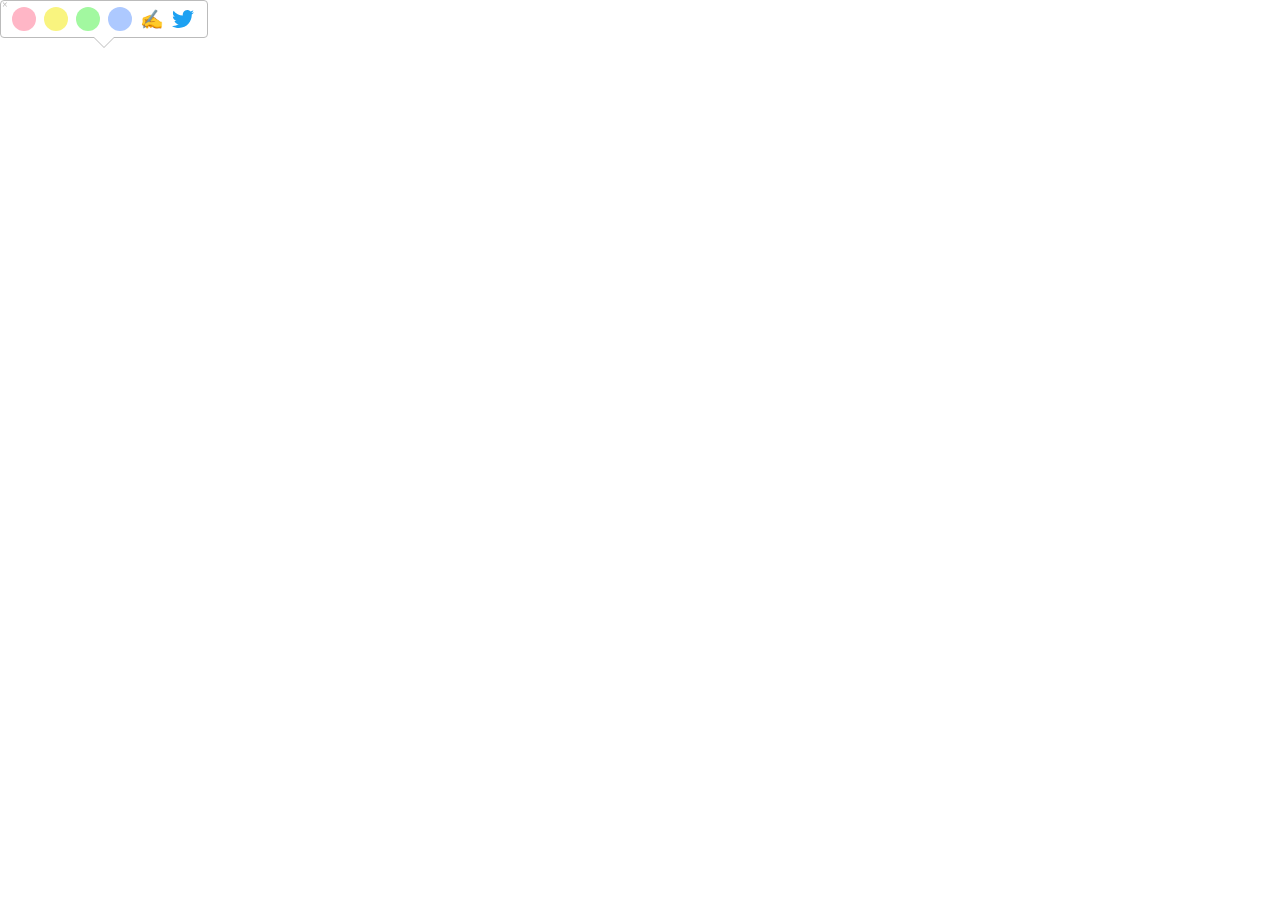
<file: saved_resource.html>
<!DOCTYPE html>
<!-- saved from url=(0049)https://www.mathwithmenno.nl/examentraining-havoa -->
<html lang="en"><head><meta http-equiv="Content-Type" content="text/html; charset=UTF-8"><link id="tooltip_css" rel="stylesheet" href="chrome-extension://blillmbchncajnhkjfdnincfndboieik/iframe/tooltip.css"><style>.highlighter--highlighted.highlighter--hovered{filter:brightness(95%);cursor:pointer}.highlighter--highlighted:hover{filter:brightness(95%);cursor:pointer}#glasp-ui-wrapper{position:fixed!important;top:0!important;left:0!important;z-index:99999999999!important}#glasp-tooltip-iframe{min-width:180px!important;width:auto!important;border-radius:4px!important;background:0 0!important;background-color:transparent!important;border:none!important;z-index:99999999999!important;position:relative!important;display:none;user-select:none}#glasp_tooltip_container{position:relative!important;z-index:10000!important;border:solid 1px #bbb!important;border-radius:4px!important;padding:1px 7px!important;background-color:#fff!important;min-width:164px!important;width:fit-content!important;height:auto!important;user-select:none}#glasp_tooltip_container:after,#glasp_tooltip_container:before{top:100%;left:50%;border:solid transparent;content:" ";height:0;width:0;position:absolute;pointer-events:none}#glasp_tooltip_container:after{border-color:rgba(255,255,255,0);border-top-color:#fff;border-width:10px;margin-left:-10px}#glasp_tooltip_container:before{border-color:rgba(119,119,119,0);border-top-color:#bbb;border-width:11px;margin-left:-11px}.glasp_color_tips{height:24px;padding:5px 0;vertical-align:middle;display:flex!important;justify-content:space-around!important;align-items:center!important}.glasp-color-circle{position:relative;cursor:pointer;vertical-align:middle;border-radius:50%;background-size:contain;background-repeat:no-repeat;background-position:center;line-height:24px;width:24px;height:24px;text-align:center;opacity:1;box-sizing:border-box;margin:0 4px}.glasp-color-circle:hover{box-shadow:rgba(0,0,0,.25) 0 0 1px .5px}.color_circle_highlighted{float:inherit;line-height:24px;width:24px;height:24px}.social_share_btn_wrapper{display:flex!important;justify-content:center!important;align-items:center!important}.social_share_btn{display:flex!important;justify-content:center!important;align-items:center!important}.social_share_btn:hover{cursor:pointer;filter:brightness(95%)}.social_share_btn img{width:24px!important}.tooltip_option{width:24px;height:24px;padding:0 4px;cursor:pointer}.tooltip_option:hover{filter:brightness(103%)}.tooltip_option p{font-size:19px;width:24px;line-height:26px;text-align:center!important}.tooltip_option p:hover{font-size:20px!important}.tooltip_option img{width:24px}.tooltip_option img:hover{width:25px!important}#tooltip_copy_highlight{display:none}</style></head><body style="margin:0"><div id="glasp_tooltip_container" style="position:relative!important;z-index:10000!important;border:solid 1px #bbb!important;border-radius:4px!important;padding:1px 7px!important;background-color:#fff!important;min-width:164px!important;width:fit-content!important;height:auto!important;user-select:none"><p style="position:fixed;top:-1px;left:0;padding:2px;z-index:100;cursor:pointer;font-weight:100;font-size:10px;color:#b0afaf;height:8px;line-height:8px;user-select:none;margin-block-start:0;margin-block-end:0" id="tooltip_close_btn">×</p><div class="glasp_color_tips" id="glasp_color_tips" style="height:24px;padding:5px 0;vertical-align:middle;display:flex!important;justify-content:space-around!important;align-items:center!important"><div class="glasp-color-circle highlighter-pink" colorid="#FFB6C6" style="background-color:#ffb6c6;position:relative;cursor:pointer;vertical-align:middle;border-radius:50%;background-size:contain;background-repeat:no-repeat;background-position:center;line-height:24px;width:24px;height:24px;text-align:center;opacity:1;box-sizing:border-box;margin:0 4px" title="Pink"><svg width="24" height="24" style="display:none;float:inherit;line-height:24px;width:24px;height:24px" id="FFB6C6" class="color_circle_highlighted" viewBox="0 0 26 26" fill="none" xmlns="http://www.w3.org/2000/svg"><circle cx="13" cy="13" r="12.35" stroke="#333333" stroke-opacity="0.6" stroke-width="0.7"></circle><path d="M13 13L7.54541 18.4546M13 13L7.54541 7.54547M13 13L18.4545 7.54547M13 13L18.4545 18.4546" stroke="#333333" stroke-opacity="0.6"></path></svg></div><div class="glasp-color-circle highlighter-yellow" colorid="#F9F47F" style="background-color:#f9f47f;position:relative;cursor:pointer;vertical-align:middle;border-radius:50%;background-size:contain;background-repeat:no-repeat;background-position:center;line-height:24px;width:24px;height:24px;text-align:center;opacity:1;box-sizing:border-box;margin:0 4px" title="Yellow"><svg width="24" height="24" style="display:none;float:inherit;line-height:24px;width:24px;height:24px" id="F9F47F" class="color_circle_highlighted" viewBox="0 0 26 26" fill="none" xmlns="http://www.w3.org/2000/svg"><circle cx="13" cy="13" r="12.35" stroke="#333333" stroke-opacity="0.6" stroke-width="0.7"></circle><path d="M13 13L7.54541 18.4546M13 13L7.54541 7.54547M13 13L18.4545 7.54547M13 13L18.4545 18.4546" stroke="#333333" stroke-opacity="0.6"></path></svg></div><div class="glasp-color-circle highlighter-green" colorid="#A2F8A0" style="background-color:#a2f8a0;position:relative;cursor:pointer;vertical-align:middle;border-radius:50%;background-size:contain;background-repeat:no-repeat;background-position:center;line-height:24px;width:24px;height:24px;text-align:center;opacity:1;box-sizing:border-box;margin:0 4px" title="Green"><svg width="24" height="24" style="display:none;float:inherit;line-height:24px;width:24px;height:24px" id="A2F8A0" class="color_circle_highlighted" viewBox="0 0 26 26" fill="none" xmlns="http://www.w3.org/2000/svg"><circle cx="13" cy="13" r="12.35" stroke="#333333" stroke-opacity="0.6" stroke-width="0.7"></circle><path d="M13 13L7.54541 18.4546M13 13L7.54541 7.54547M13 13L18.4545 7.54547M13 13L18.4545 18.4546" stroke="#333333" stroke-opacity="0.6"></path></svg></div><div class="glasp-color-circle highlighter-blue" colorid="#ADC9FF" style="background-color:#adc9ff;position:relative;cursor:pointer;vertical-align:middle;border-radius:50%;background-size:contain;background-repeat:no-repeat;background-position:center;line-height:24px;width:24px;height:24px;text-align:center;opacity:1;box-sizing:border-box;margin:0 4px" title="Blue"><svg width="24" height="24" style="display:none;float:inherit;line-height:24px;width:24px;height:24px" id="ADC9FF" class="color_circle_highlighted" viewBox="0 0 26 26" fill="none" xmlns="http://www.w3.org/2000/svg"><circle cx="13" cy="13" r="12.35" stroke="#333333" stroke-opacity="0.6" stroke-width="0.7"></circle><path d="M13 13L7.54541 18.4546M13 13L7.54541 7.54547M13 13L18.4545 7.54547M13 13L18.4545 18.4546" stroke="#333333" stroke-opacity="0.6"></path></svg></div><div class="tooltip_option" id="tooltip_add_note" title="Add a Note" style="width:24px;padding:0 4px;cursor:pointer"><p style="font-size:19px;width:24px;line-height:26px;text-align:center!important;margin-block-start:0;margin-block-end:0">✍️</p></div><div class="tooltip_option" id="tooltip_create_quoteshot" title="Create a Quoteshot" style="width: 24px; padding: 0px 4px; cursor: pointer; display: none;"><svg width="20" height="20" style="height:inherit;margin:auto" viewBox="0 0 24 24" fill="none" xmlns="http://www.w3.org/2000/svg"><path d="M11 8.5C11 9.74423 12 13.5 5.5 19.5C4.5 19.5 5 19.5 4.5 19.5C3.43156 19.5 7.5 17 6.5 13C4.01472 13 2 10.9853 2 8.5C2 6.01472 4.01472 4 6.5 4C8.98528 4 11 6.01472 11 8.5Z" fill="#6D6D6D"></path><path d="M22 8.5C22 9.74423 22 13.5 15.5 19.5C14.5 19.5 15 19.5 14.5 19.5C13.4316 19.5 16.5 17.5 17.5 13C15.0147 13 13 10.9853 13 8.5C13 6.01472 15.0147 4 17.5 4C19.9853 4 22 6.01472 22 8.5Z" fill="#6D6D6D"></path></svg></div><div class="tooltip_option" id="twitter_share" title="Share on Twitter" style="width:24px;height:24px;padding:0 4px;cursor:pointer"><svg width="22" height="18" style="height:inherit;margin:auto" viewBox="0 0 22 18" fill="none" xmlns="http://www.w3.org/2000/svg"><path d="M6.91856 18C15.2205 18 19.7613 11.0743 19.7613 5.0683C19.7613 4.87158 19.7613 4.67576 19.7481 4.48082C20.6315 3.83743 21.394 3.0408 22 2.12823C21.1762 2.49578 20.3023 2.73682 19.4075 2.84331C20.3498 2.2753 21.055 1.38193 21.3919 0.329451C20.5059 0.858855 19.5366 1.23195 18.5258 1.43264C17.8452 0.703991 16.9452 0.221496 15.9648 0.0598233C14.9845 -0.10185 13.9786 0.0663123 13.1028 0.538287C12.227 1.01026 11.53 1.75974 11.1198 2.67073C10.7097 3.58173 10.6091 4.60345 10.8337 5.5778C9.03914 5.48722 7.28358 5.01764 5.68096 4.19956C4.07835 3.38148 2.6645 2.23318 1.5312 0.82921C0.954001 1.82976 0.777216 3.0142 1.03684 4.14139C1.29647 5.26857 1.97298 6.25374 2.92864 6.89632C2.21033 6.87488 1.50769 6.67977 0.88 6.32744C0.88 6.34605 0.88 6.36554 0.88 6.38504C0.880285 7.43437 1.24103 8.4513 1.90105 9.26335C2.56107 10.0754 3.47972 10.6326 4.5012 10.8403C3.83669 11.0228 3.13947 11.0495 2.46312 10.9183C2.75155 11.8214 3.31308 12.6111 4.06918 13.177C4.82528 13.743 5.73814 14.0568 6.68008 14.0746C5.08177 15.3394 3.10733 16.0261 1.07448 16.024C0.715355 16.0233 0.35658 16.0014 0 15.9584C2.06416 17.2923 4.46592 17.9997 6.91856 17.9965" fill="#1DA1F2"></path></svg></div><div class="tooltip_option" id="tooltip_add_tag" title="Add a Tag" style="width: 24px; height: 24px; padding: 0px 4px; cursor: pointer; border-left: 1px solid rgba(0, 0, 0, 0.1); margin-right: -1px !important; display: none;"><p style="font-size:19px;width:24px;line-height:26px;text-align:center!important;margin-block-start:0;margin-block-end:0"><span style="transform:rotate(45deg);display:flex;justify-content:center;align-items:center">🏷️</span></p></div></div></div></body></html>
</file>
